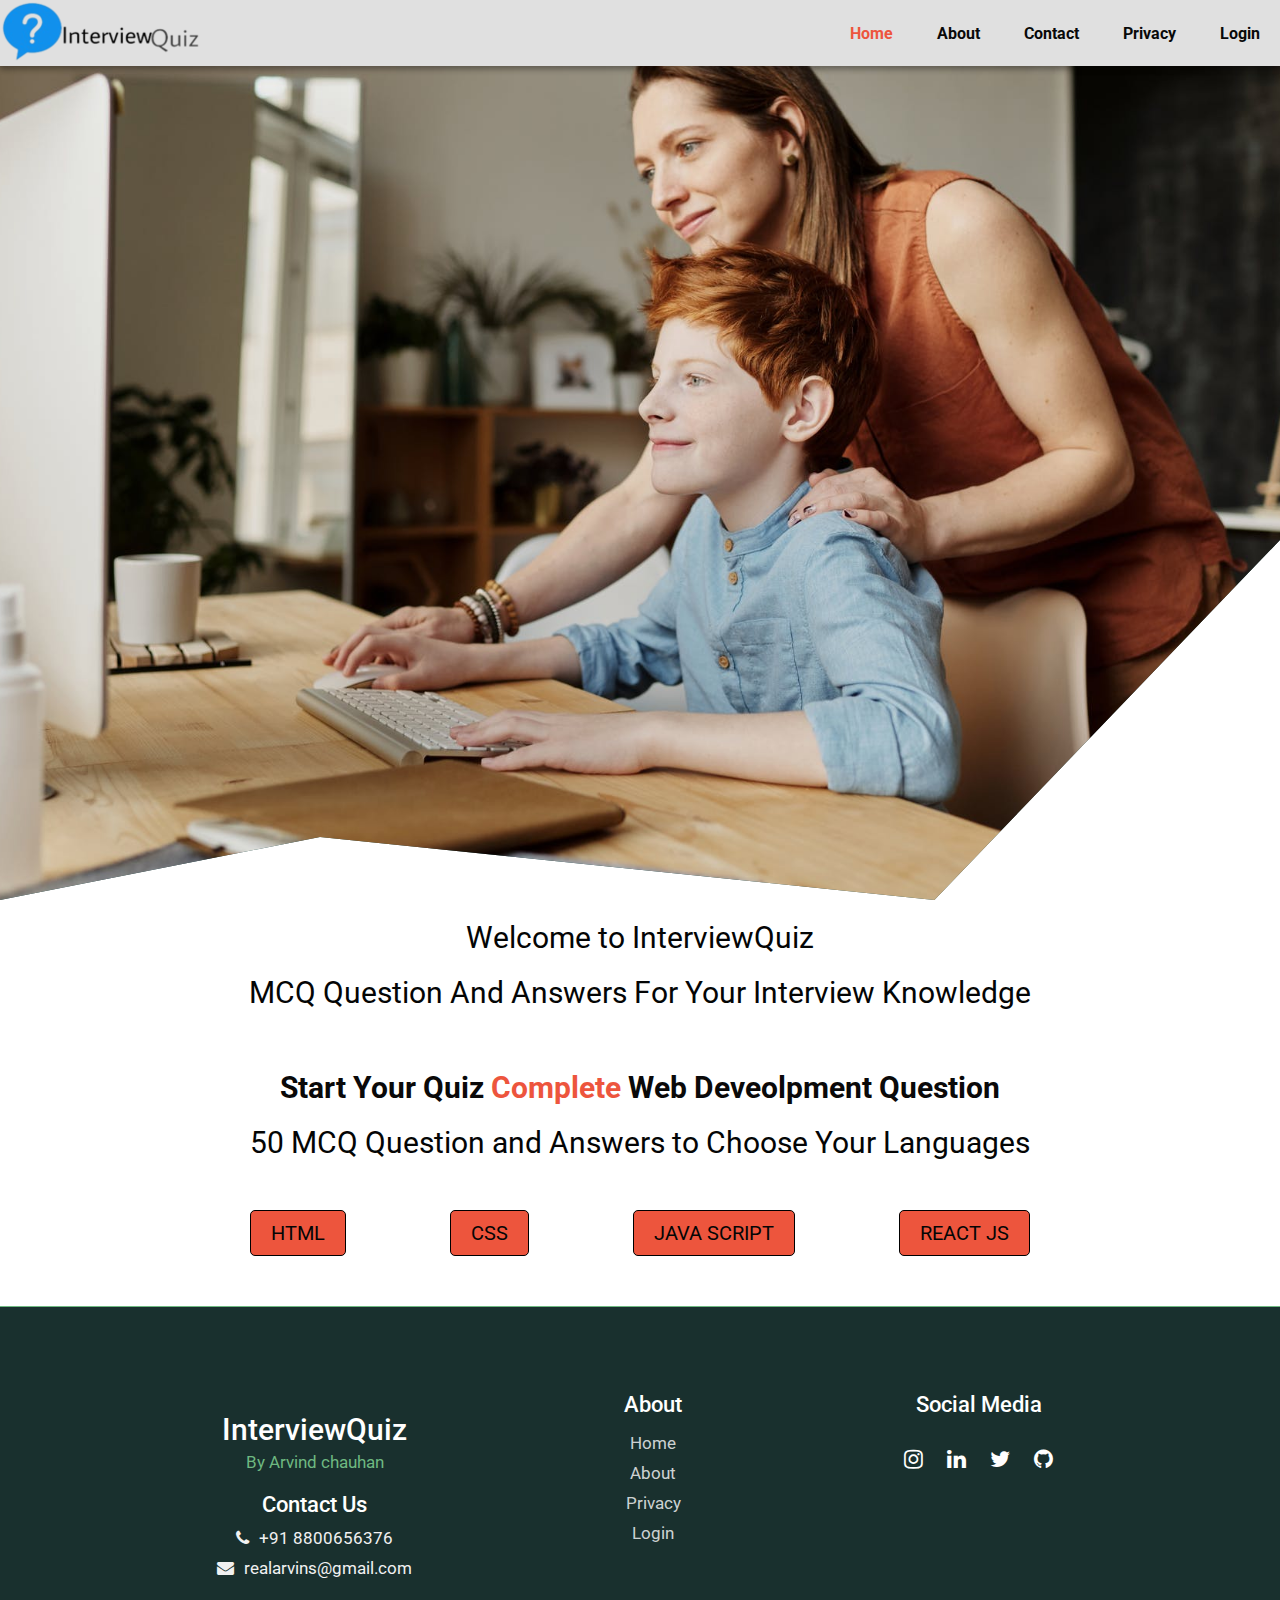
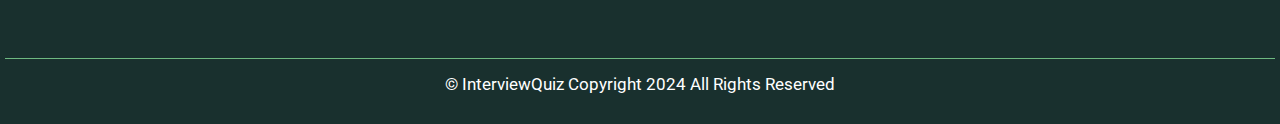
<file: index.html>
<!DOCTYPE html>
<html lang="en">
<head>
    <meta charset="UTF-8">
    <meta name="viewport" content="width=device-width, initial-scale=1.0">
    <title>InterviewQuiz: Question</title>
    <link rel="stylesheet" href="./assets/css/home.css">
    <link rel="icon" type="image/x-icon" href="./images/favicon.ico">
    <link rel="stylesheet" href="https://stackpath.bootstrapcdn.com/font-awesome/4.7.0/css/font-awesome.min.css">
</head>
<body>
    <header>
        <!-- HTML NAVAR -->
         <nav class="navbar">
           <!-- logo brand name -->
             <div class="brand-name">
                  <img class="logo" src="./images/inter-logo.png" alt="">
             </div>
          <ul class="menu">
            <li class="nav-item"><a href="#" class="navlink active">Home</a></li>
            <li class="nav-item"><a href="./about.html" class="navlink">About</a></li>
            <li class="nav-item"><a href="#" class="navlink">Contact</a></li>
            <li class="nav-item"><a href="#" class="navlink">Privacy</a></li>
            <li class="nav-item"><a href="#" class="navlink">Login</a></li>
         </ul>
    
         </nav>
         <!-- end nav -->
    
    
     
    </header>

         <!-- Header Content -->
         <div class="header-content">
          <div class="header-main-content">
             <p><span>Welcome to InterviewQuiz</span></p>
             <p>MCQ Question And Answers For Your Interview Knowledge</p>
             <h2>Start Your Quiz <span class="clr">Complete</span> Web Deveolpment Question</h2>
            <p>50 MCQ Question and Answers to Choose Your Languages</p>
          </div>
  
          
          <div class="button">
            <button class="btn btn1"><a href="./50-html-mcq.html">HTML </a></button>
            <button class="btn btn1"><a href="./50-css-mcq.html">CSS</a></button>
            <button class="btn btn1"><a href="./50-js-mcq.html">JAVA SCRIPT</a></button>
            <button class="btn btn1"><a href="./50-react-mcq.html">REACT JS</a></button>
          </div>
  
        </div>

        <footer>
          <section id="footer">
            <div class="main-footer">
              <div class="logoinfo" data-aos="fade-up">
                <h2>InterviewQuiz</h2>
                <p>By Arvind chauhan</p>
          
                <div class="contact-details">
                  <h1>Contact Us</h1>
                  <li>
                    <div class="fa fa-phone"></div><a href="tel:+918800656376">+91 8800656376</a></li>
                  <li>
                    <div class="fa fa-envelope"></div><a href="mailto:realarvins@gmail.com">realarvins@gmail.com</a></li>
                  </li>

              </div>
            </div>
            <div class="com " data-aos="fade-up">
              <h1>About</h1>
              <ul>
                <li><a href="#">Home</a></li>
                <li><a href="./about.html">About</a></li>
                <li><a href="#">Privacy</a></li>
                <li><a href="#">Login</a></li>
              </ul>
            </div>
            <div class="info" data-aos="fade-up">
              <h1>Social Media</h1>
              <div class="sociallogos">
                <div class="logobox">
                  <a href="https://www.instagram.com/realarvins" class="fa fa-instagram"></a>
                  <a href="https://www.linkedin.com/in/realarvins" class="fa fa-linkedin"></a>
                  <a href="https://www.twitter.com/realarvins" class="fa fa-twitter"></a>
                  <a href="https://www.github.com/realarvins" class="fa fa-github"></a>
                </div>
              </div>
            </div>
            </div>
          <footer>© InterviewQuiz Copyright 2024 All Rights Reserved</footer>
          </section>
        </footer>
    

</body>
</html>
</file>
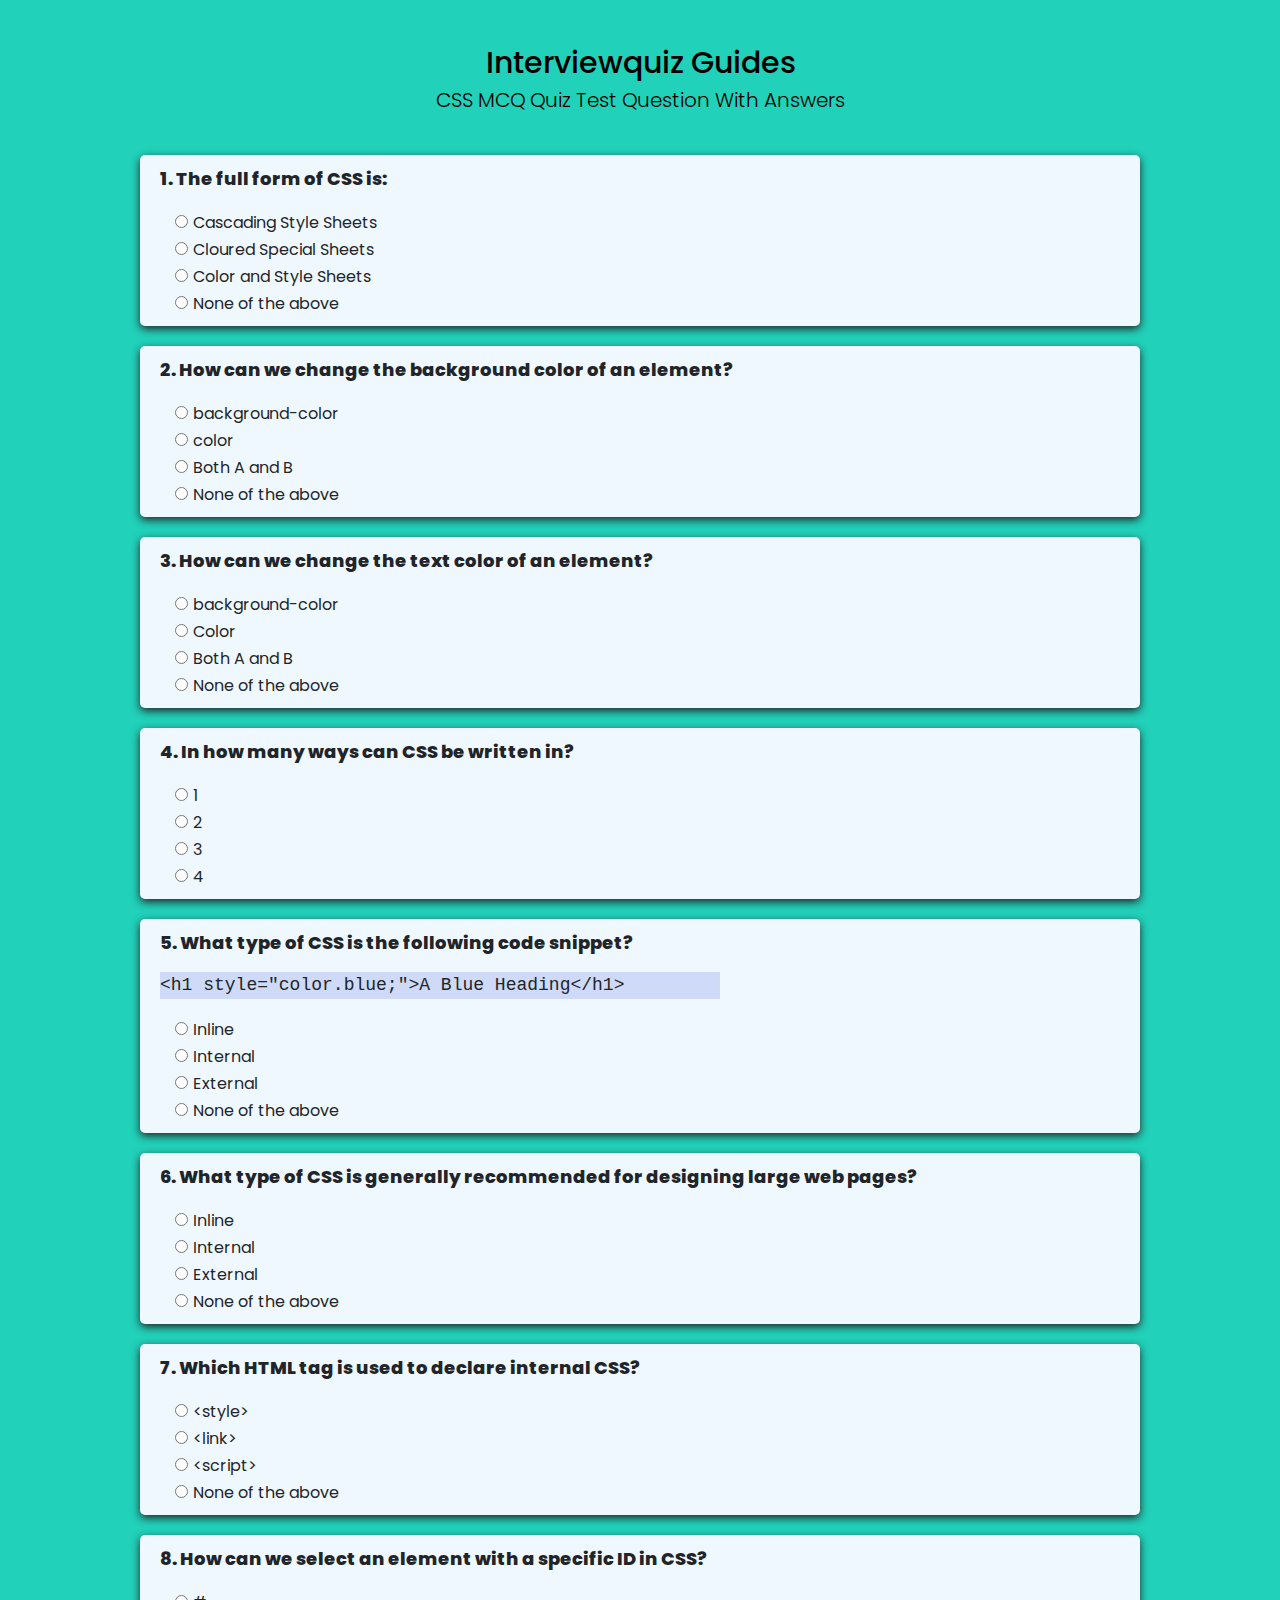
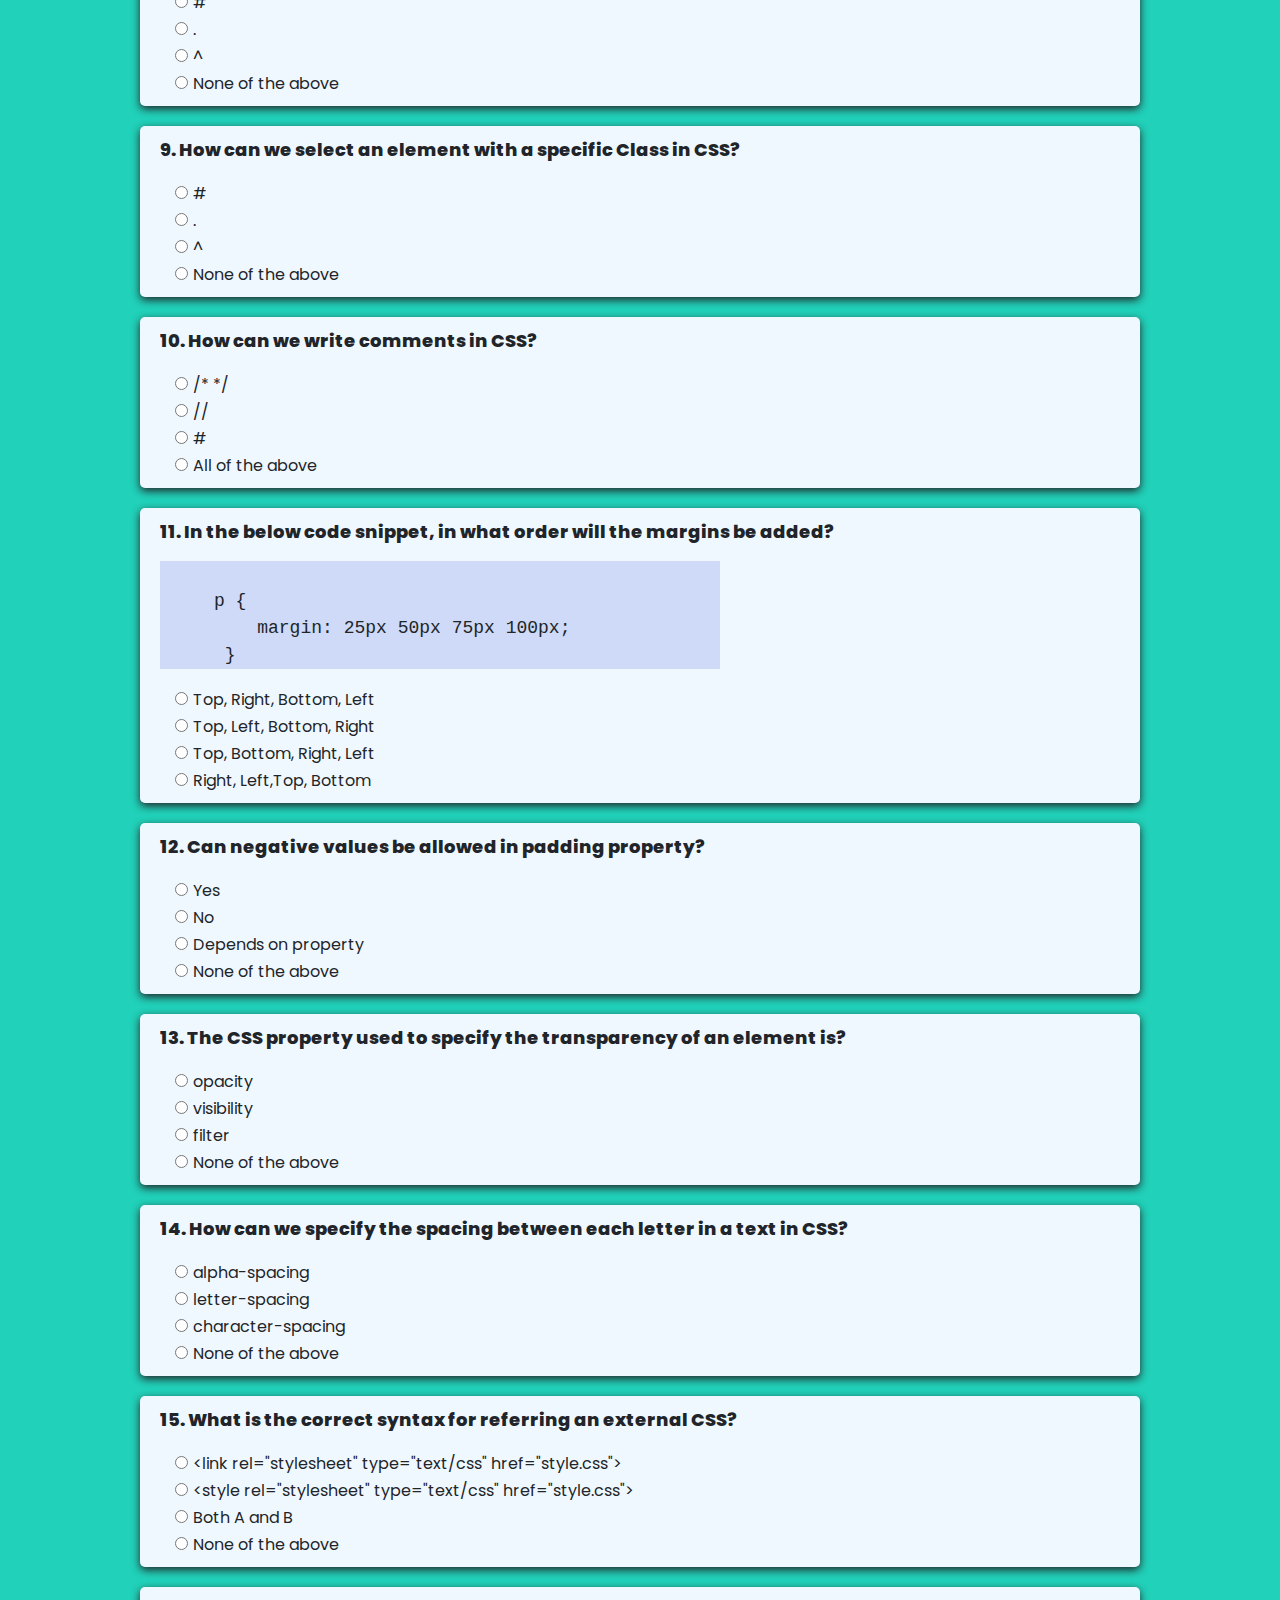
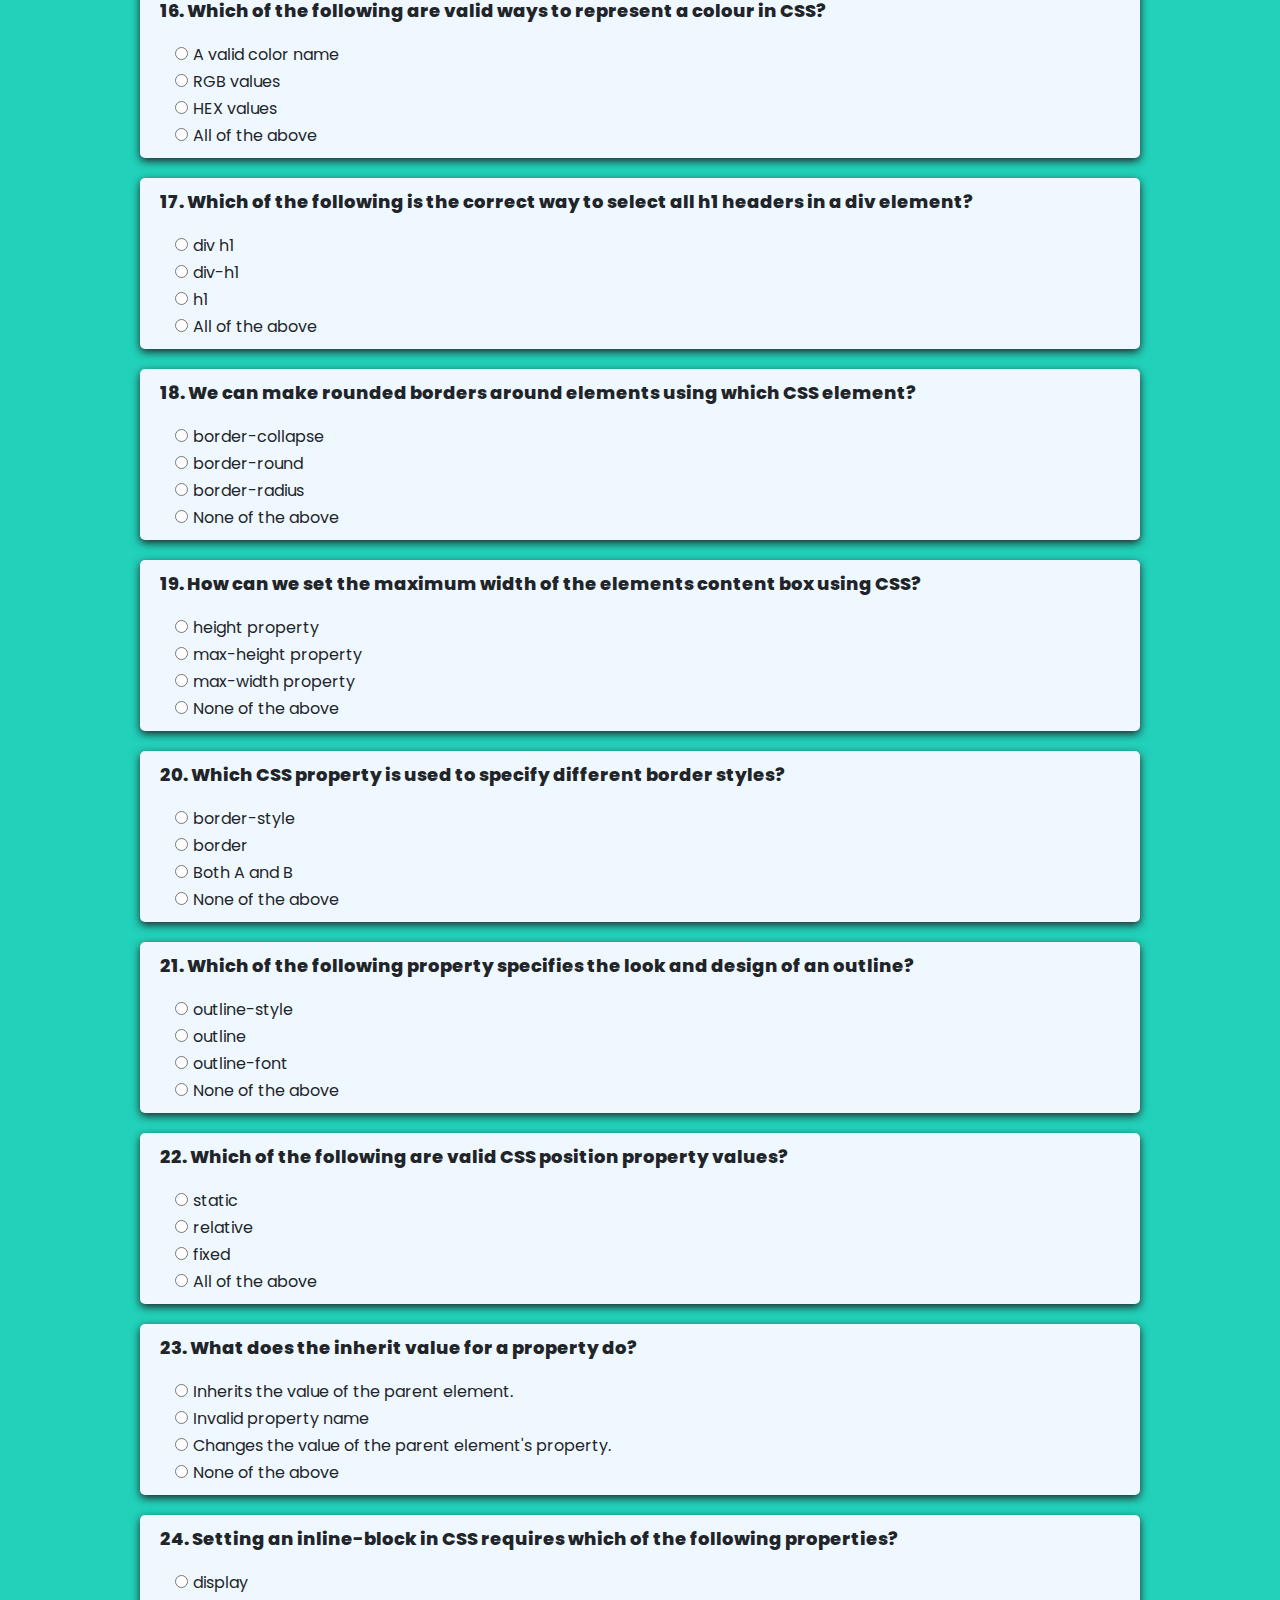
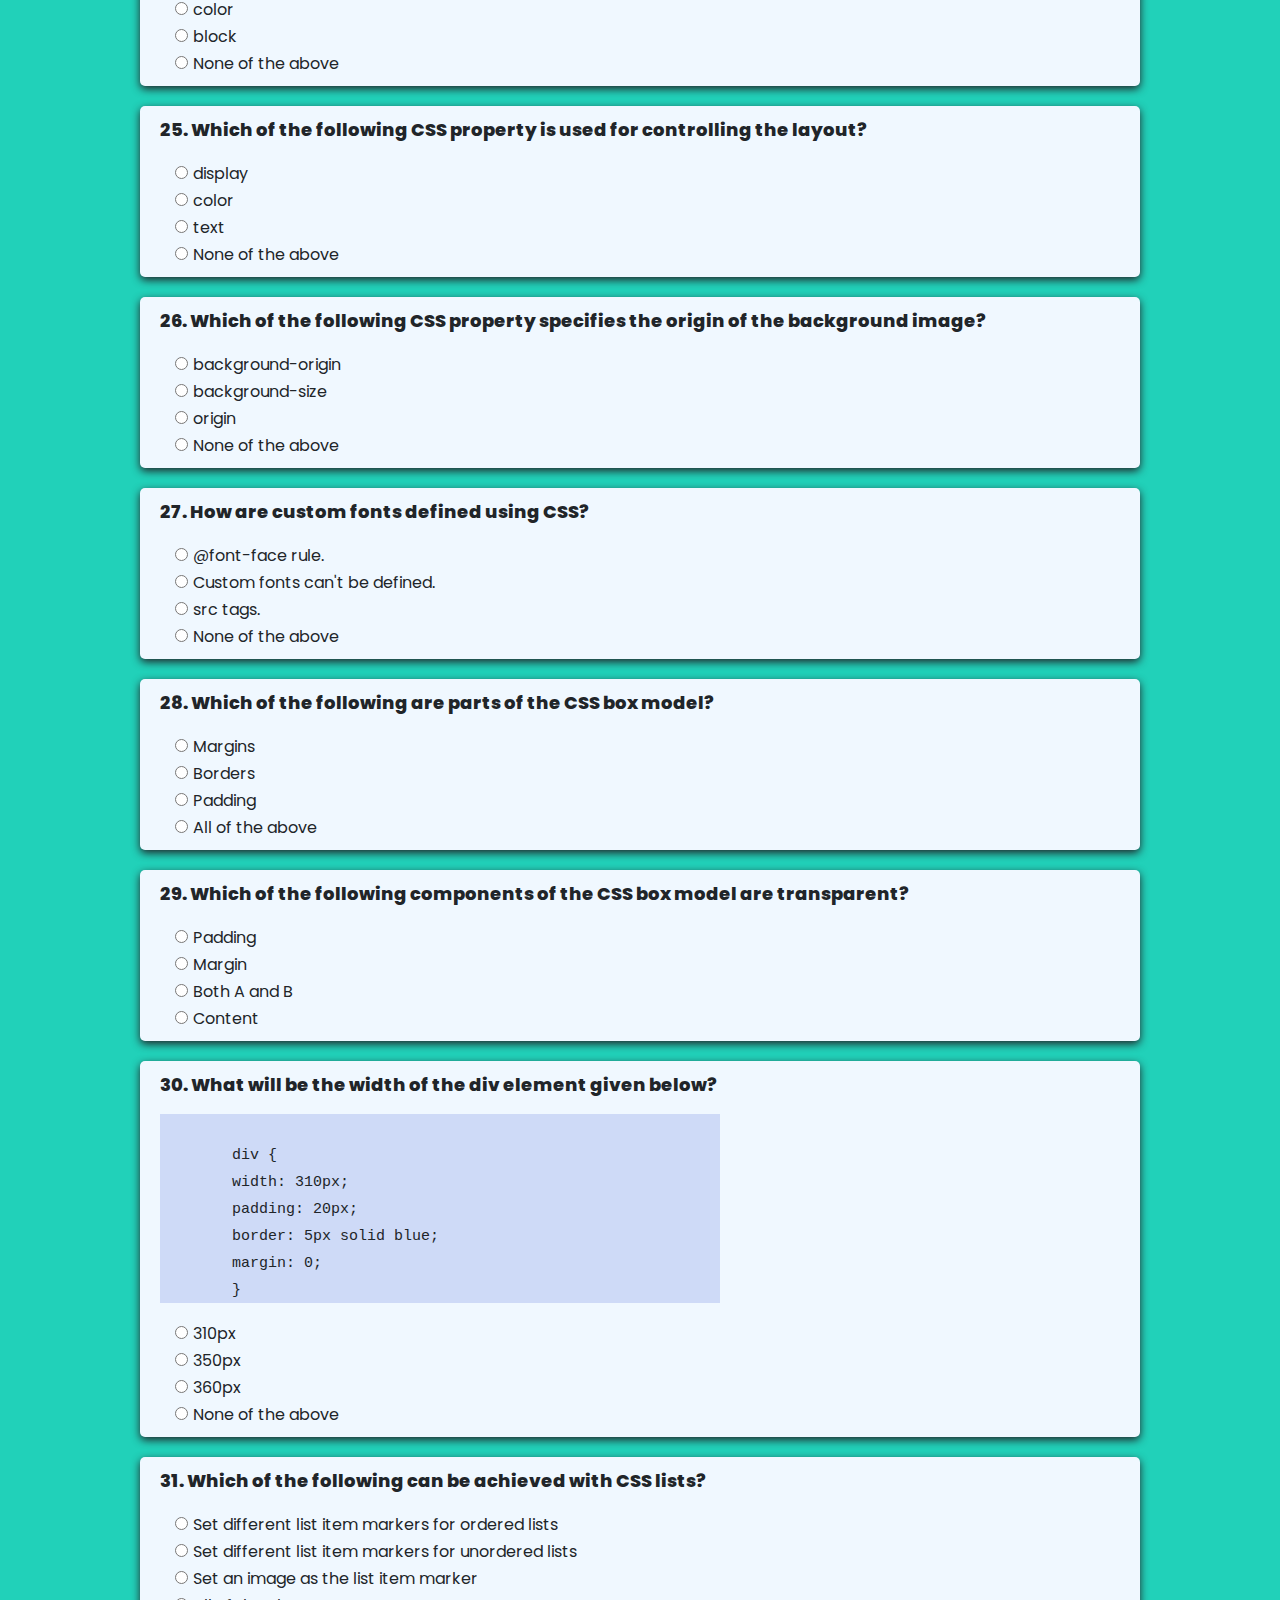
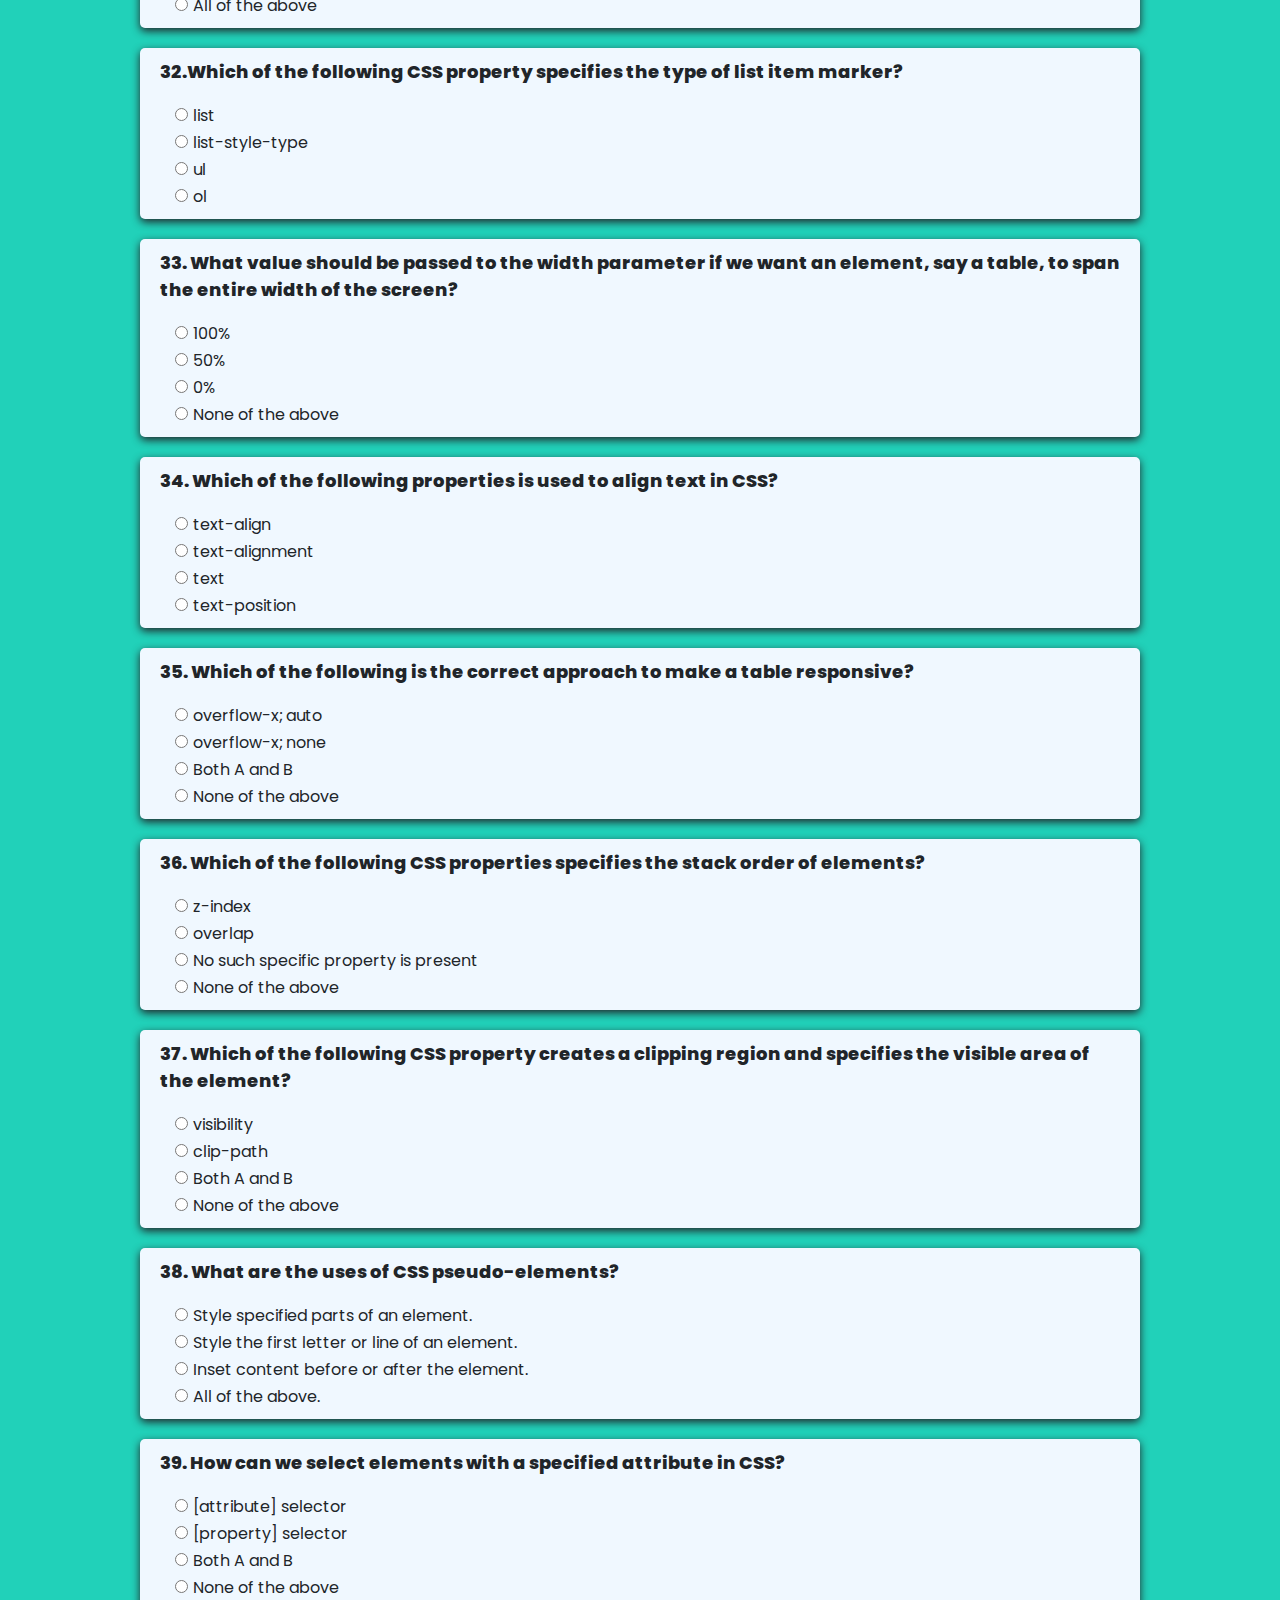
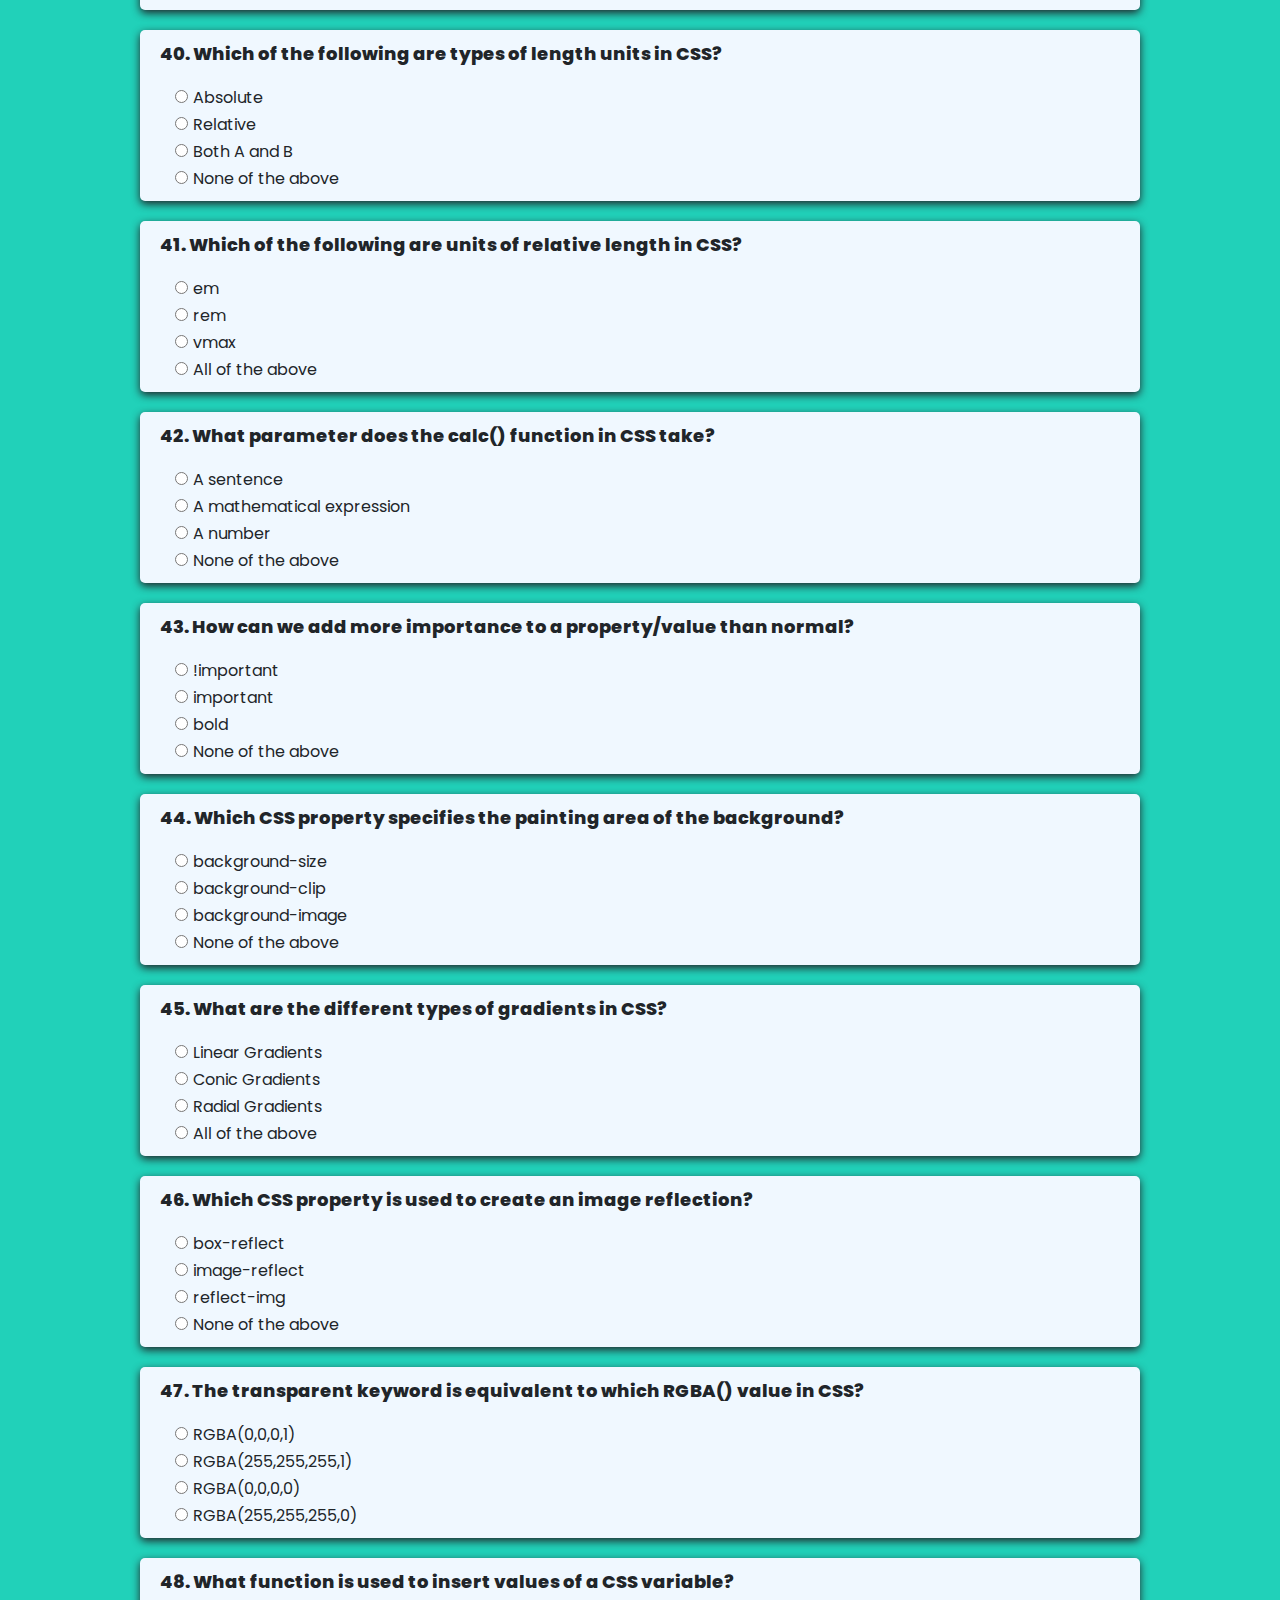
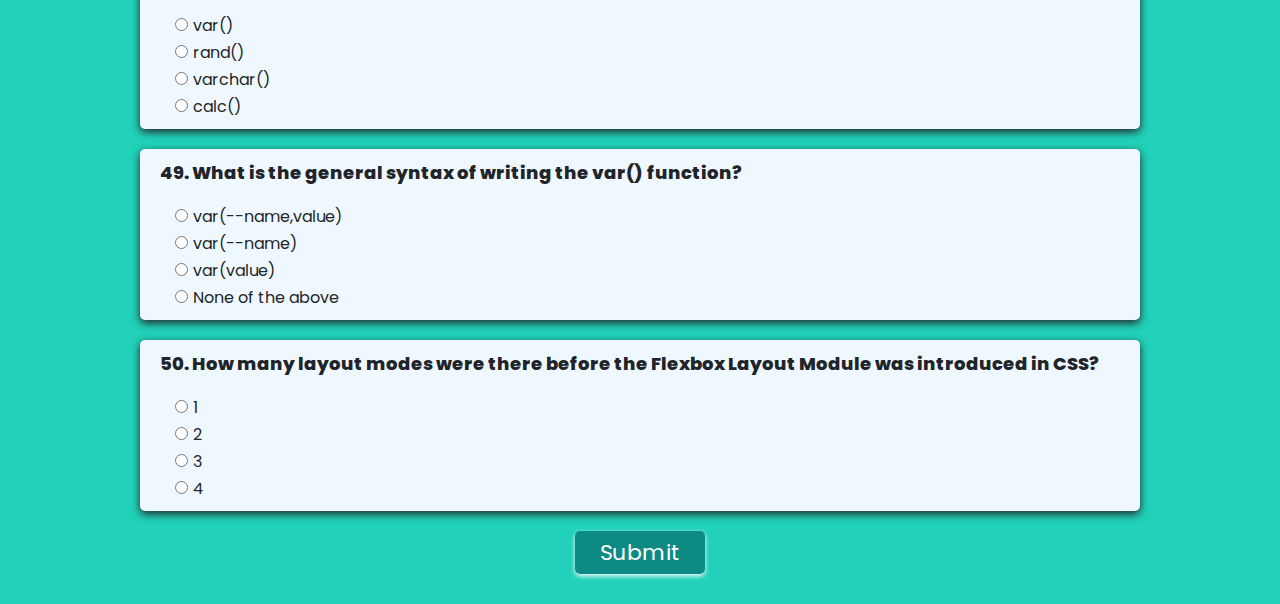
<file: 50-css-mcq.html>
<!DOCTYPE html>
<html lang="en">
<head>
    <meta charset="UTF-8">
    <meta name="viewport" content="width=device-width, initial-scale=1.0">
    <title>50 CSS QUIZ Question</title>
    
    <link rel="icon" type="image/x-icon" href="./images/favicon.ico">
    <link rel="stylesheet" href="./assets/css/style.css">
    <link rel="stylesheet" href="https://cdn.jsdelivr.net/npm/bootstrap@5.3.3/dist/css/bootstrap.min.css">
    <link rel="stylesheet" href="https://cdn.jsdelivr.net/npm/bootstrap-icons@1.11.3/font/bootstrap-icons.min.css">
</head>
<body>
    <main>
        <section class="quiz">
            <div class="heading">
                <p class="title">Interviewquiz Guides</p>
                <p class="subtitle">CSS MCQ Quiz Test Question With Answers</p>
            </div>

            <div class="result hide">
                <p>Your Scored 6/6!</p> 
                <p class="reload">
                    <button onclick="window.location.reload(true)">try Again?</button>
                </p>
            </div>

            <form class="quiz-form">
                <div class="question">
                    <p>1. The full form of CSS is:</p>
                    <div class="option">
                        <input type="radio" name="q1" value="A">
                        <label for="">Cascading Style Sheets</label>
                    </div>
                    <div class="option">
                        <input type="radio" name="q1" value="B" >
                        <label for="">Cloured Special Sheets</label>
                    </div>
                    <div class="option">
                        <input type="radio" name="q1" value="C" >
                        <label for="">Color and Style Sheets</label>
                    </div>
                    <div class="option">
                        <input type="radio" name="q1" value="D" >
                        <label for="">None of the above</label>
                    </div>

                </div>

                <div class="question">
                    <p>2. How can we change the background color of an element?</p>
                    <div class="option">
                        <input type="radio" name="q2" value="A">
                        <label for="">background-color</label>
                    </div>
                    <div class="option">
                        <input type="radio" name="q2" value="B" >
                        <label for="">color</label>
                    </div>
                    <div class="option">
                        <input type="radio" name="q2" value="C" >
                        <label for="">Both A and B</label>
                    </div>
                    <div class="option">
                        <input type="radio" name="q2" value="D">
                        <label for="">None of the above</label>
                    </div>

                </div>

                <div class="question">
                    <p>3. How can we change the text color of an element?</p>
                    <div class="option">
                        <input type="radio" name="q3" value="A">
                        <label for="">background-color</label>
                    </div>
                    <div class="option">
                        <input type="radio" name="q3" value="B" >
                        <label for="">Color</label>
                    </div>
                    <div class="option">
                        <input type="radio" name="q3" value="C" >
                        <label for="">Both A and B</label>
                    </div>
                    <div class="option">
                        <input type="radio" name="q3" value="D">
                        <label for="">None of the above</label>
                    </div>

                </div>

                <div class="question">
                    <p>4. In how many ways can CSS be written in?</p>
                    <div class="option">
                        <input type="radio" name="q4" value="A">
                        <label for="">1</label>
                    </div>
                    <div class="option">
                        <input type="radio" name="q4" value="B" >
                        <label for="">2</label> 
                    </div>
                    <div class="option">
                        <input type="radio" name="q4" value="C" >
                        <label for="">3</label>
                    </div>
                    <div class="option">
                        <input type="radio" name="q4" value="D" >
                        <label for="">4</label>
                    </div>

                </div>

                <div class="question">
                    <p>5. What type of CSS is the following code snippet?</p>
                    <pre><code>&lt;h1 style="color.blue;"&gt;A Blue Heading&lt;/h1&gt;</code></pre>
                    <div class="option">
                        <input type="radio" name="q5" value="A">
                        <label for="">Inline</label>
                    </div>
                    <div class="option">
                        <input type="radio" name="q5" value="B" >
                        <label for="">Internal</label>
                    </div>
                    <div class="option">
                        <input type="radio" name="q5" value="C">
                        <label for="">External</label>
                    </div>
                    <div class="option">
                        <input type="radio" name="q5" value="D">
                        <label for="">None of the above</label>
                    </div>

                </div>

                <div class="question">
                    <p>6. What type of CSS is generally recommended for designing large web pages?</p>
                    <div class="option">
                        <input type="radio" name="q6" value="A">
                        <label for="">Inline</label>
                    </div>
                    <div class="option">
                        <input type="radio" name="q6" value="B" >
                        <label for="">Internal</label>
                    </div>
                    <div class="option">
                        <input type="radio" name="q6" value="C" >
                        <label for="">External</label>
                    </div>
                    <div class="option">
                        <input type="radio" name="q6" value="D" >
                        <label for="">None of the above</label>
                    </div>

                </div>
                
                <div class="question">
                    <p>7. Which HTML tag is used to declare internal CSS?</p>
                    
                    <div class="option">
                        <input type="radio" name="q7" value="A">
                        <label for="">&lt;style&gt;</label>
                    </div>
                    <div class="option">
                        <input type="radio" name="q7" value="B" >
                        <label for="">&lt;link&gt;</label>
                    </div>
                    <div class="option">
                        <input type="radio" name="q7" value="C" >
                        <label for="">&lt;script&gt;</label>
                    </div>
                    <div class="option">
                        <input type="radio" name="q7" value="D" >
                        <label for="">None of the above</label>
                    </div>

                </div>

                <div class="question">
                    <p>8. How can we select an element with a specific ID in CSS?</p>
                    
                    <div class="option">
                        <input type="radio" name="q8" value="A">
                        <label for="">#</label>
                    </div>
                    <div class="option">
                        <input type="radio" name="q8" value="B" >
                        <label for="">.</label>
                    </div>
                    <div class="option">
                        <input type="radio" name="q8" value="C" >
                        <label for="">^</label>
                    </div>
                    <div class="option">
                        <input type="radio" name="q8" value="D" >
                        <label for="">None of the above</label>
                    </div>

                </div>

                <div class="question">
                    <p>9. How can we select an element with a specific Class in CSS?</p>
                    
                    <div class="option">
                        <input type="radio" name="q9" value="A">
                        <label for="">#</label>
                    </div>
                    <div class="option">
                        <input type="radio" name="q9" value="B" >
                        <label for="">.</label>
                    </div>
                    <div class="option">
                        <input type="radio" name="q9" value="C" >
                        <label for="">^</label>
                    </div>
                    <div class="option">
                        <input type="radio" name="q9" value="D" >
                        <label for="">None of the above</label>
                    </div>
                </div>

                <div class="question">
                    <p>10. How can we write comments in CSS?</p>
                    
                    <div class="option">
                        <input type="radio" name="q10" value="A">
                        <label for="">/* */</label>
                    </div>
                    <div class="option">
                        <input type="radio" name="q10" value="B" >
                        <label for="">//</label>
                    </div>
                    <div class="option">
                        <input type="radio" name="q10" value="C" >
                        <label for="">#</label>
                    </div>
                    <div class="option">
                        <input type="radio" name="q10" value="D" >
                        <label for="">All of the above</label>
                    </div>
                </div>
                
                <div class="question">
                    <p>11. In the below code snippet, in what order will the margins be added?</p>
    <pre><code>
     p {
         margin: 25px 50px 75px 100px;
      } </code></pre>
                    <div class="option">
                        <input type="radio" name="q11" value="A">
                        <label for="">Top, Right, Bottom, Left</label>
                    </div>
                    <div class="option">
                        <input type="radio" name="q11" value="B" >
                        <label for="">Top, Left, Bottom, Right</label>
                    </div>
                    <div class="option">
                        <input type="radio" name="q11" value="C" >
                        <label for="">Top, Bottom, Right, Left</label>
                    </div>
                    <div class="option">
                        <input type="radio" name="q11" value="D" >
                        <label for="">Right, Left,Top, Bottom</label>
                    </div>
                </div>

                <div class="question">
                    <p>12. Can negative values be allowed in padding property?</p>
                    
                    <div class="option">
                        <input type="radio" name="q12" value="A">
                        <label for="">Yes</label>
                    </div>
                    <div class="option">
                        <input type="radio" name="q12" value="B" >
                        <label for="">No</label>
                    </div>
                    <div class="option">
                        <input type="radio" name="q12" value="C" >
                        <label for="">Depends on property</label>
                    </div>
                    <div class="option">
                        <input type="radio" name="q12" value="D" >
                        <label for="">None of the above</label>
                    </div>
                </div>

                <div class="question">
                    <p>13. The CSS property used to specify the transparency of an element is?</p>
                    
                    <div class="option">
                        <input type="radio" name="q13" value="A">
                        <label for="">opacity</label>
                    </div>
                    <div class="option">
                        <input type="radio" name="q13" value="B" >
                        <label for="">visibility</label>
                    </div>
                    <div class="option">
                        <input type="radio" name="q13" value="C" >
                        <label for="">filter</label>
                    </div>
                    <div class="option">
                        <input type="radio" name="q13" value="D" >
                        <label for="">None of the above</label>
                    </div>
                </div>

                <div class="question">
                    <p>14. How can we specify the spacing between each letter in a text in CSS?</p>
                    
                    <div class="option">
                        <input type="radio" name="q14" value="A">
                        <label for="">alpha-spacing</label>
                    </div>
                    <div class="option">
                        <input type="radio" name="q14" value="B" >
                        <label for="">letter-spacing</label>
                    </div>
                    <div class="option">
                        <input type="radio" name="q14" value="C" >
                        <label for="">character-spacing</label>
                    </div>
                    <div class="option">
                        <input type="radio" name="q14" value="D" >
                        <label for="">None of the above</label>
                    </div>
                </div>

                <div class="question">
                    <p>15. What is the correct syntax for referring an external CSS?</p>
                    
                    <div class="option">
                        <input type="radio" name="q15" value="A">
                        <label for="">&lt;link rel="stylesheet" type="text/css" href="style.css"&gt;</label>
                    </div>
                    <div class="option">
                        <input type="radio" name="q15" value="B" >
                        <label for="">&lt;style rel="stylesheet" type="text/css" href="style.css"&gt;</label>
                    </div>
                    <div class="option">
                        <input type="radio" name="q15" value="C" >
                        <label for="">Both A and B</label>
                    </div>
                    <div class="option">
                        <input type="radio" name="q15" value="D" >
                        <label for="">None of the above</label>
                    </div>
                </div>

                <div class="question">
                    <p>16. Which of the following are valid ways to represent a colour in CSS?</p>
                    
                    <div class="option">
                        <input type="radio" name="q16" value="A">
                        <label for="">A valid color name</label>
                    </div>
                    <div class="option">
                        <input type="radio" name="q16" value="B" >
                        <label for="">RGB values</label>
                    </div>
                    <div class="option">
                        <input type="radio" name="q16" value="C" >
                        <label for="">HEX values</label>
                    </div>
                    <div class="option">
                        <input type="radio" name="q16" value="D" >
                        <label for="">All of the above</label>
                    </div>
                </div>

                <div class="question">
                    <p>17. Which of the following is the correct way to select all h1 headers in a div element?</p>
                    
                    <div class="option">
                        <input type="radio" name="q17" value="A">
                        <label for="">div h1</label>
                    </div>
                    <div class="option">
                        <input type="radio" name="q17" value="B" >
                        <label for="">div-h1</label>
                    </div>
                    <div class="option">
                        <input type="radio" name="q17" value="C" >
                        <label for="">h1</label>
                    </div>
                    <div class="option">
                        <input type="radio" name="q17" value="D" >
                        <label for="">All of the above</label>
                    </div>
                </div>

                <div class="question">
                    <p>18. We can make rounded borders around elements using which CSS element?</p>
                    
                    <div class="option">
                        <input type="radio" name="q18" value="A">
                        <label for="">border-collapse</label>
                    </div>
                    <div class="option">
                        <input type="radio" name="q18" value="B" >
                        <label for="">border-round</label>
                    </div>
                    <div class="option">
                        <input type="radio" name="q18" value="C" >
                        <label for="">border-radius</label>
                    </div>
                    <div class="option">
                        <input type="radio" name="q18" value="D" >
                        <label for="">None of the above</label>
                    </div>
                </div>

                <div class="question">
                    <p>19. How can we set the maximum width of the elements content box using CSS?</p>
                   
                    <div class="option">
                        <input type="radio" name="q19" value="A">
                        <label for="">height property</label>
                    </div>
                    <div class="option">
                        <input type="radio" name="q19" value="B" >
                        <label for="">max-height property</label>
                    </div>
                    <div class="option">
                        <input type="radio" name="q19" value="C" >
                        <label for="">max-width property</label>
                    </div>
                    <div class="option">
                        <input type="radio" name="q19" value="D" >
                        <label for="">None of the above</label>
                    </div>
                </div>

                <div class="question">
                    <p>20. Which CSS property is used to specify different border styles?</p>
                    
                    <div class="option">
                        <input type="radio" name="q20" value="A">
                        <label for="">border-style</label>
                    </div>
                    <div class="option">
                        <input type="radio" name="q20" value="B" >
                        <label for="">border</label>           
                    </div>
                    <div class="option">
                        <input type="radio" name="q20" value="C" >
                        <label for="">Both A and B</label>              
                    </div>
                    <div class="option">
                        <input type="radio" name="q20" value="D" >
                        <label for="">None of the above</label>               
                    </div>
                </div>

                <div class="question">
                    <p>21. Which of the following property specifies the look and design of an outline?</p>
                    
                    <div class="option">
                        <input type="radio" name="q21" value="A">
                        <label for="">outline-style</label>
                    </div>
                    <div class="option">
                        <input type="radio" name="q21" value="B" >
                        <label for="">outline</label>
                    </div>
                    <div class="option">
                        <input type="radio" name="q21" value="C" >
                        <label for="">outline-font</label>
                    </div>
                    <div class="option">
                        <input type="radio" name="q21" value="D" >
                        <label for="">None of the above</label>
                    </div>
                </div>

                <div class="question">
                    <p>22. Which of the following are valid CSS position property values?</p>
                    
                    <div class="option">
                        <input type="radio" name="q22" value="A">
                        <label for="">static</label>
                    </div>
                    <div class="option">
                        <input type="radio" name="q22" value="B" >
                        <label for="">relative</label>
                    </div>
                    <div class="option">
                        <input type="radio" name="q22" value="C" >
                        <label for="">fixed</label>
                    </div>
                    <div class="option">
                        <input type="radio" name="q22" value="D" >
                        <label for="">All of the above</label>
                    </div>
                </div>

                <div class="question">
                    <p>23. What does the inherit value for a property do?</p>
                   
                    <div class="option">
                        <input type="radio" name="q23" value="A">
                        <label for="">Inherits the value of the parent element.</label>
                    </div>
                    <div class="option">
                        <input type="radio" name="q23" value="B" >
                        <label for="">Invalid property name</label>
                    </div>
                    <div class="option">
                        <input type="radio" name="q23" value="C" >
                        <label for="">Changes the value of the parent element's property.</label>
                    </div>
                    <div class="option">
                        <input type="radio" name="q23" value="D" >
                        <label for="">None of the above</label>
                    </div>
                </div>

                <div class="question">
                    <p>24. Setting an inline-block in CSS requires which of the following properties?</p>
                    
                    <div class="option">
                        <input type="radio" name="q24" value="A">
                        <label for="">display</label>
                    </div>
                    <div class="option">
                        <input type="radio" name="q24" value="B" >
                        <label for="">color</label>
                    </div>
                    <div class="option">
                        <input type="radio" name="q24" value="C" >
                        <label for="">block</label>
                    </div>
                    <div class="option">
                        <input type="radio" name="q24" value="D" >
                        <label for="">None of the above</label>
                    </div>
                </div>

                <div class="question">
                    <p>25. Which of the following CSS property is used for controlling the layout?</p>
                    
                    <div class="option">
                        <input type="radio" name="q25" value="A">
                        <label for="">display</label>
                    </div>
                    <div class="option">
                        <input type="radio" name="q25" value="B" >
                        <label for="">color</label>
                    </div>
                    <div class="option">
                        <input type="radio" name="q25" value="C" >
                        <label for="">text</label>
                    </div>
                    <div class="option">
                        <input type="radio" name="q25" value="D" >
                        <label for="">None of the above</label>
                    </div>
                </div>

                <div class="question">
                    <p>26. Which of the following CSS property specifies the origin of the background image?</p>
                    
                    <div class="option">
                        <input type="radio" name="q26" value="A">
                        <label for="">background-origin</label>
                    </div>
                    <div class="option">
                        <input type="radio" name="q26" value="B" >
                        <label for="">background-size</label>
                    </div>
                    <div class="option">
                        <input type="radio" name="q26" value="C" >
                        <label for="">origin</label>
                    </div>
                    <div class="option">
                        <input type="radio" name="q26" value="D" >
                        <label for="">None of the above</label>
                    </div>
                </div>

                <div class="question">
                    <p>27. How are custom fonts defined using CSS?</p>
                   
                    <div class="option">
                        <input type="radio" name="q27" value="A">
                        <label for="">@font-face rule.</label>
                    </div>
                    <div class="option">
                        <input type="radio" name="q27" value="B" >
                        <label for="">Custom fonts can't be defined.</label>
                    </div>
                    <div class="option">
                        <input type="radio" name="q27" value="C" >
                        <label for="">src tags.</label>
                    </div>
                    <div class="option">
                        <input type="radio" name="q27" value="D" >
                        <label for="">None of the above</label>
                    </div>
                </div>

                <div class="question">
                    <p>28. Which of the following are parts of the CSS box model?</p>
                    
                    <div class="option">
                        <input type="radio" name="q28" value="A">
                        <label for="">Margins</label>
                    </div>
                    <div class="option">
                        <input type="radio" name="q28" value="B" >
                        <label for="">Borders</label>
                    </div>
                    <div class="option">
                        <input type="radio" name="q28" value="C" >
                        <label for="">Padding</label>
                    </div>
                    <div class="option">
                        <input type="radio" name="q28" value="D" >
                        <label for="">All of the above</label>
                    </div>
                </div>

                <div class="question">
                    <p>29. Which of the following components of the CSS box model are transparent?</p>
                    
                    <div class="option">
                        <input type="radio" name="q29" value="A">
                        <label for="">Padding</label>
                    </div>
                    <div class="option">
                        <input type="radio" name="q29" value="B" >
                        <label for="">Margin</label>
                    </div>
                    <div class="option">
                        <input type="radio" name="q29" value="C" >
                        <label for="">Both A and B</label>
                    </div>
                    <div class="option">
                        <input type="radio" name="q29" value="D" >
                        <label for="">Content</label>
                    </div>
                </div>

                <div class="question">
                    <p>30. What will be the width of the div element given below?</p>
        <pre><code class="language-plaintext hljs">
        div {
        width: 310px;
        padding: 20px;
        border: 5px solid blue;
        margin: 0;
        }</code></pre>
                    <div class="option">
                        <input type="radio" name="q30" value="A">
                        <label for="">310px</label>
                    </div>
                    <div class="option">
                        <input type="radio" name="q30" value="B" >
                        <label for="">350px</label>
                    </div>
                    <div class="option">
                        <input type="radio" name="q30" value="C" >
                        <label for="">360px</label>
                    </div>
                    <div class="option">
                        <input type="radio" name="q30" value="D" >
                        <label for="">None of the above</label>
                    </div>
                </div>

                <div class="question">
                    <p>31. Which of the following can be achieved with CSS lists?</p>
                    
                    <div class="option">
                        <input type="radio" name="q31" value="A">
                        <label for="">Set different list item markers for ordered lists</label>
                    </div>
                    <div class="option">
                        <input type="radio" name="q31" value="B" >
                        <label for="">Set different list item markers for unordered lists</label>
                    </div>
                    <div class="option">
                        <input type="radio" name="q31" value="C" >
                        <label for="">Set an image as the list item marker</label>
                    </div>
                    <div class="option">
                        <input type="radio" name="q31" value="D" >
                        <label for="">All of the above</label>
                    </div>
                </div>

                <div class="question">
                    <p>32.Which of the following CSS property specifies the type of list item marker?</p>
                    
                    <div class="option">
                        <input type="radio" name="q32" value="A">
                        <label for="">list</label>
                    </div>
                    <div class="option">
                        <input type="radio" name="q32" value="B" >
                        <label for="">list-style-type</label>
                    </div>
                    <div class="option">
                        <input type="radio" name="q32" value="C" >
                        <label for="">ul</label>
                    </div>
                    <div class="option">
                        <input type="radio" name="q32" value="D" >
                        <label for="">ol</label>
                    </div>
                </div>

                <div class="question">
                    <p>33. What value should be passed to the width parameter if we want an element, say a table, to span the entire width of the screen?</p>
                    
                    <div class="option">
                        <input type="radio" name="q33" value="A">
                        <label for="">100%</label>
                    </div>
                    <div class="option">
                        <input type="radio" name="q33" value="B" >
                        <label for="">50%</label>
                    </div>
                    <div class="option">
                        <input type="radio" name="q33" value="C" >
                        <label for="">0%</label>
                    </div>
                    <div class="option">
                        <input type="radio" name="q33" value="D" >
                        <label for="">None of the above</label>
                    </div>
                </div>

                <div class="question">
                    <p>34. Which of the following properties is used to align text in CSS?</p>
                    
                    <div class="option">
                        <input type="radio" name="q34" value="A">
                        <label for="">text-align</label>
                    </div>
                    <div class="option">
                        <input type="radio" name="q34" value="B" >
                        <label for="">text-alignment</label>
                    </div>
                    <div class="option">
                        <input type="radio" name="q34" value="C" >
                        <label for="">text</label>
                    </div>
                    <div class="option">
                        <input type="radio" name="q34" value="D" >
                        <label for="">text-position</label>
                    </div>
                </div>

                <div class="question">
                    <p>35. Which of the following is the correct approach to make a table responsive?</p>
                    
                    <div class="option">
                        <input type="radio" name="q35" value="A">
                        <label for="">overflow-x; auto</label>
                    </div>
                    <div class="option">
                        <input type="radio" name="q35" value="B" >
                        <label for="">overflow-x; none</label>
                    </div>
                    <div class="option">
                        <input type="radio" name="q35" value="C" >
                        <label for="">Both A and B</label>
                    </div>
                    <div class="option">
                        <input type="radio" name="q35" value="D" >
                        <label for="">None of the above</label>
                    </div>
                </div>

                <div class="question">
                    <p>36. Which of the following CSS properties specifies the stack order of elements?</p>
                    
                    <div class="option">
                        <input type="radio" name="q36" value="A">
                        <label for="">z-index</label>
                    </div>
                    <div class="option">
                        <input type="radio" name="q36" value="B" >
                        <label for="">overlap</label>
                    </div>
                    <div class="option">
                        <input type="radio" name="q36" value="C" >
                        <label for="">No such specific property is present</label>
                    </div>
                    <div class="option">
                        <input type="radio" name="q36" value="D" >
                        <label for="">None of the above</label>
                    </div>
                </div>

                <div class="question">
                    <p>37. Which of the following CSS property creates a clipping region and specifies the visible area of the element?</p>
                    
                    <div class="option">
                        <input type="radio" name="q37" value="A">
                        <label for="">visibility</label>
                    </div>
                    <div class="option">
                        <input type="radio" name="q37" value="B" >
                        <label for="">clip-path</label>
                    </div>
                    <div class="option">
                        <input type="radio" name="q37" value="C" >
                        <label for="">Both A and B</label>
                    </div>
                    <div class="option">
                        <input type="radio" name="q37" value="D" >
                        <label for="">None of the above</label>
                    </div>
                </div>

                <div class="question">
                    <p>38. What are the uses of CSS pseudo-elements?</p>
                    
                    <div class="option">
                        <input type="radio" name="q38" value="A">
                        <label for="">Style specified parts of an element.</label>
                    </div>
                    <div class="option">
                        <input type="radio" name="q38" value="B" >
                        <label for="">Style the first letter or line of an element.</label>
                    </div>
                    <div class="option">
                        <input type="radio" name="q38" value="C" >
                        <label for="">Inset content before or after the element.</label>
                    </div>
                    <div class="option">
                        <input type="radio" name="q38" value="D" >
                        <label for="">All of the above.</label>
                    </div>
                </div>

                <div class="question">
                    <p>39. How can we select elements with a specified attribute in CSS?</p>
                    
                    <div class="option">
                        <input type="radio" name="q39" value="A">
                        <label for="">[attribute] selector</label>
                    </div>
                    <div class="option">
                        <input type="radio" name="q39" value="B" >
                        <label for="">[property] selector</label>
                    </div>
                    <div class="option">
                        <input type="radio" name="q39" value="C" >
                        <label for="">Both A and B</label>
                    </div>
                    <div class="option">
                        <input type="radio" name="q39" value="D" >
                        <label for="">None of the  above</label>
                    </div>
                </div>

                <div class="question">
                    <p>40. Which of the following are types of length units in CSS?</p>
                    
                    <div class="option">
                        <input type="radio" name="q40" value="A">
                        <label for="">Absolute</label>
                    </div>
                    <div class="option">
                        <input type="radio" name="q40" value="B" >
                        <label for="">Relative</label>
                    </div>
                    <div class="option">
                        <input type="radio" name="q40" value="C" >
                        <label for="">Both A and B</label>
                    </div>
                    <div class="option">
                        <input type="radio" name="q40" value="D" >
                        <label for="">None of the above</label>
                    </div>
                </div>

                <div class="question">
                    <p>41. Which of the following are units of relative length in CSS?</p>
                    
                    <div class="option">
                        <input type="radio" name="q41" value="A">
                        <label for="">em</label>
                    </div>
                    <div class="option">
                        <input type="radio" name="q41" value="B" >
                        <label for="">rem</label>
                    </div>
                    <div class="option">
                        <input type="radio" name="q41" value="C" >
                        <label for="">vmax</label>
                    </div>
                    <div class="option">
                        <input type="radio" name="q41" value="D" >
                        <label for="">All of the above</label>
                    </div>
                </div>

                <div class="question">
                    <p>42. What parameter does the calc() function in CSS take?</p>
                    
                    <div class="option">
                        <input type="radio" name="q42" value="A">
                        <label for="">A sentence</label>
                    </div>
                    <div class="option">
                        <input type="radio" name="q42" value="B" >
                        <label for="">A mathematical expression</label>
                    </div>
                    <div class="option">
                        <input type="radio" name="q42" value="C" >
                        <label for="">A number</label>
                    </div>
                    <div class="option">
                        <input type="radio" name="q42" value="D" >
                        <label for="">None of the above</label>
                    </div>
                </div>

                <div class="question">
                    <p>43. How can we add more importance to a property/value than normal?</p>
                    
                    <div class="option">
                        <input type="radio" name="q43" value="A">
                        <label for="">!important</label>
                    </div>
                    <div class="option">
                        <input type="radio" name="q43" value="B" >
                        <label for="">important</label>
                    </div>
                    <div class="option">
                        <input type="radio" name="q43" value="C" >
                        <label for="">bold</label>
                    </div>
                    <div class="option">
                        <input type="radio" name="q43" value="D" >
                        <label for="">None of the above</label>
                    </div>
                </div>

                <div class="question">
                    <p>44. Which CSS property specifies the painting area of the background?</p>
                    
                    <div class="option">
                        <input type="radio" name="q44" value="A">
                        <label for="">background-size</label>
                    </div>
                    <div class="option">
                        <input type="radio" name="q44" value="B" >
                        <label for="">background-clip</label>
                    </div>
                    <div class="option">
                        <input type="radio" name="q44" value="C" >
                        <label for="">background-image</label>
                    </div>
                    <div class="option">
                        <input type="radio" name="q44" value="D" >
                        <label for="">None of the above</label>
                    </div>
                </div>

                <div class="question">
                    <p>45. What are the different types of gradients in CSS?</p>
                    
                    <div class="option">
                        <input type="radio" name="q45" value="A">
                        <label for="">Linear Gradients</label>
                    </div>
                    <div class="option">
                        <input type="radio" name="q45" value="B" >
                        <label for="">Conic Gradients</label>
                    </div>
                    <div class="option">
                        <input type="radio" name="q45" value="C" >
                        <label for="">Radial Gradients</label>
                    </div>
                    <div class="option">
                        <input type="radio" name="q45" value="D" >
                        <label for="">All of the above</label>
                    </div>
                </div>

                <div class="question">
                    <p>46. Which CSS property is used to create an image reflection?</p>
                    
                    <div class="option">
                        <input type="radio" name="q46" value="A">
                        <label for="">box-reflect</label>
                    </div>
                    <div class="option">
                        <input type="radio" name="q46" value="B" >
                        <label for="">image-reflect</label>
                    </div>
                    <div class="option">
                        <input type="radio" name="q46" value="C" >
                        <label for="">reflect-img</label>
                    </div>
                    <div class="option">
                        <input type="radio" name="q46" value="D" >
                        <label for="">None of the above</label>
                    </div>
                </div>

                <div class="question">
                    <p>47. The transparent keyword is equivalent to which RGBA() value in CSS?</p>
                    
                    <div class="option">
                        <input type="radio" name="q47" value="A">
                        <label for="">RGBA(0,0,0,1)</label>
                    </div>
                    <div class="option">
                        <input type="radio" name="q47" value="B" >
                        <label for="">RGBA(255,255,255,1)</label>
                    </div>
                    <div class="option">
                        <input type="radio" name="q47" value="C" >
                        <label for="">RGBA(0,0,0,0)</label>
                    </div>
                    <div class="option">
                        <input type="radio" name="q47" value="D" >
                        <label for="">RGBA(255,255,255,0)</label>
                    </div>
                </div>

                <div class="question">
                    <p>48. What function is used to insert values of a CSS variable?</p>
                    
                    <div class="option">
                        <input type="radio" name="q48" value="A">
                        <label for="">var()</label>
                    </div>
                    <div class="option">
                        <input type="radio" name="q48" value="B" >
                        <label for="">rand()</label>
                    </div>
                    <div class="option">
                        <input type="radio" name="q48" value="C" >
                        <label for="">varchar()</label>
                    </div>
                    <div class="option">
                        <input type="radio" name="q48" value="D" >
                        <label for="">calc()</label>
                    </div>
                </div>

                <div class="question">
                    <p>49. What is the general syntax of writing the var() function?</p>
                    
                    <div class="option">
                        <input type="radio" name="q49" value="A">
                        <label for="">var(--name,value)</label>
                    </div>
                    <div class="option">
                        <input type="radio" name="q49" value="B" >
                        <label for="">var(--name)</label>
                    </div>
                    <div class="option">
                        <input type="radio" name="q49" value="C" >
                        <label for="">var(value)</label>
                    </div>
                    <div class="option">
                        <input type="radio" name="q49" value="D" >
                        <label for="">None of the above</label>
                    </div>
                </div>

                <div class="question">
                    <p>50. How many layout modes were there before the Flexbox Layout Module was introduced in CSS?</p>
                   
                    <div class="option">
                        <input type="radio" name="q50" value="A">
                        <label for="">1</label>
                    </div>
                    <div class="option">
                        <input type="radio" name="q50" value="B" >
                        <label for="">2</label>
                    </div>
                    <div class="option">
                        <input type="radio" name="q50" value="C" >
                        <label for="">3</label>
                    </div>
                    <div class="option">
                        <input type="radio" name="q50" value="D" >
                        <label for="">4</label>
                    </div>
                </div>



                <div class="submit">
                    <input type="submit" value="Submit">
                </div>
            </form>
        </section>
    </main>

    <script src="./assets/js/50-css-mcq.js"></script>
</body>
</html>
</file>
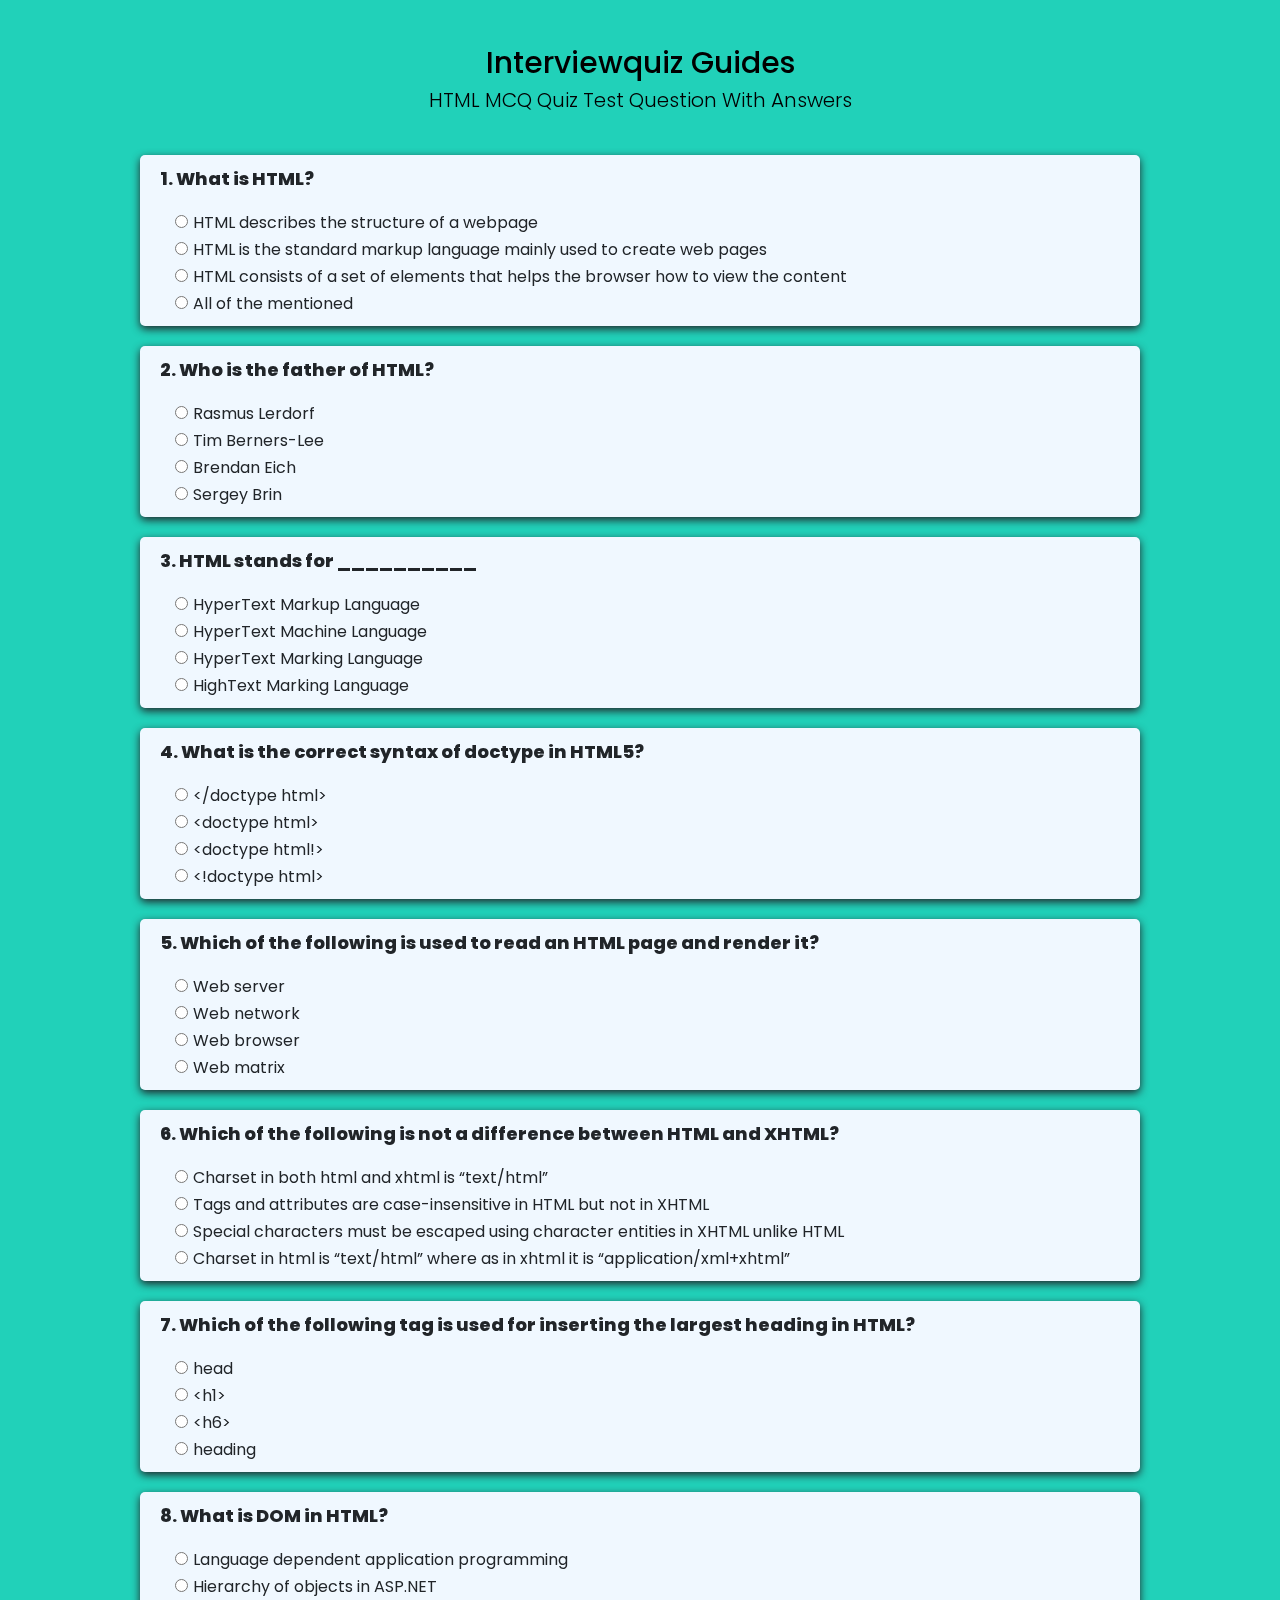
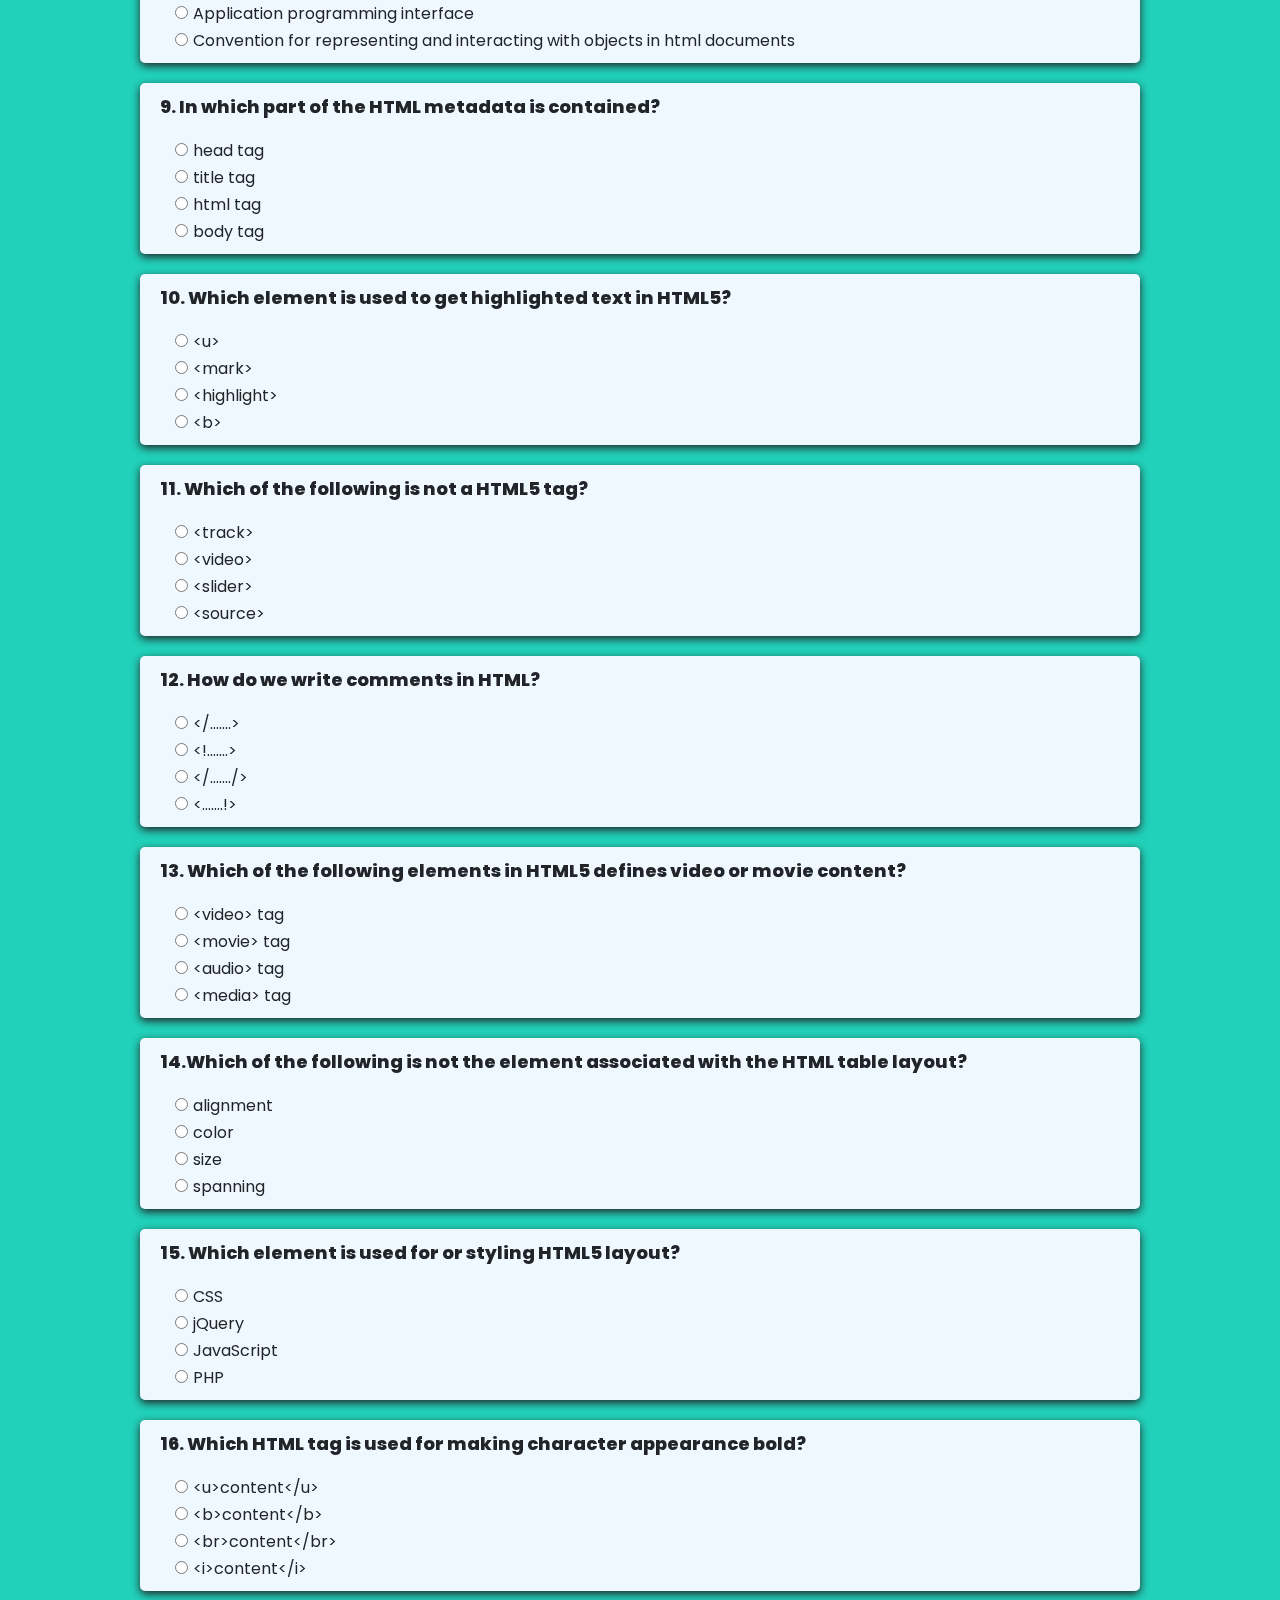
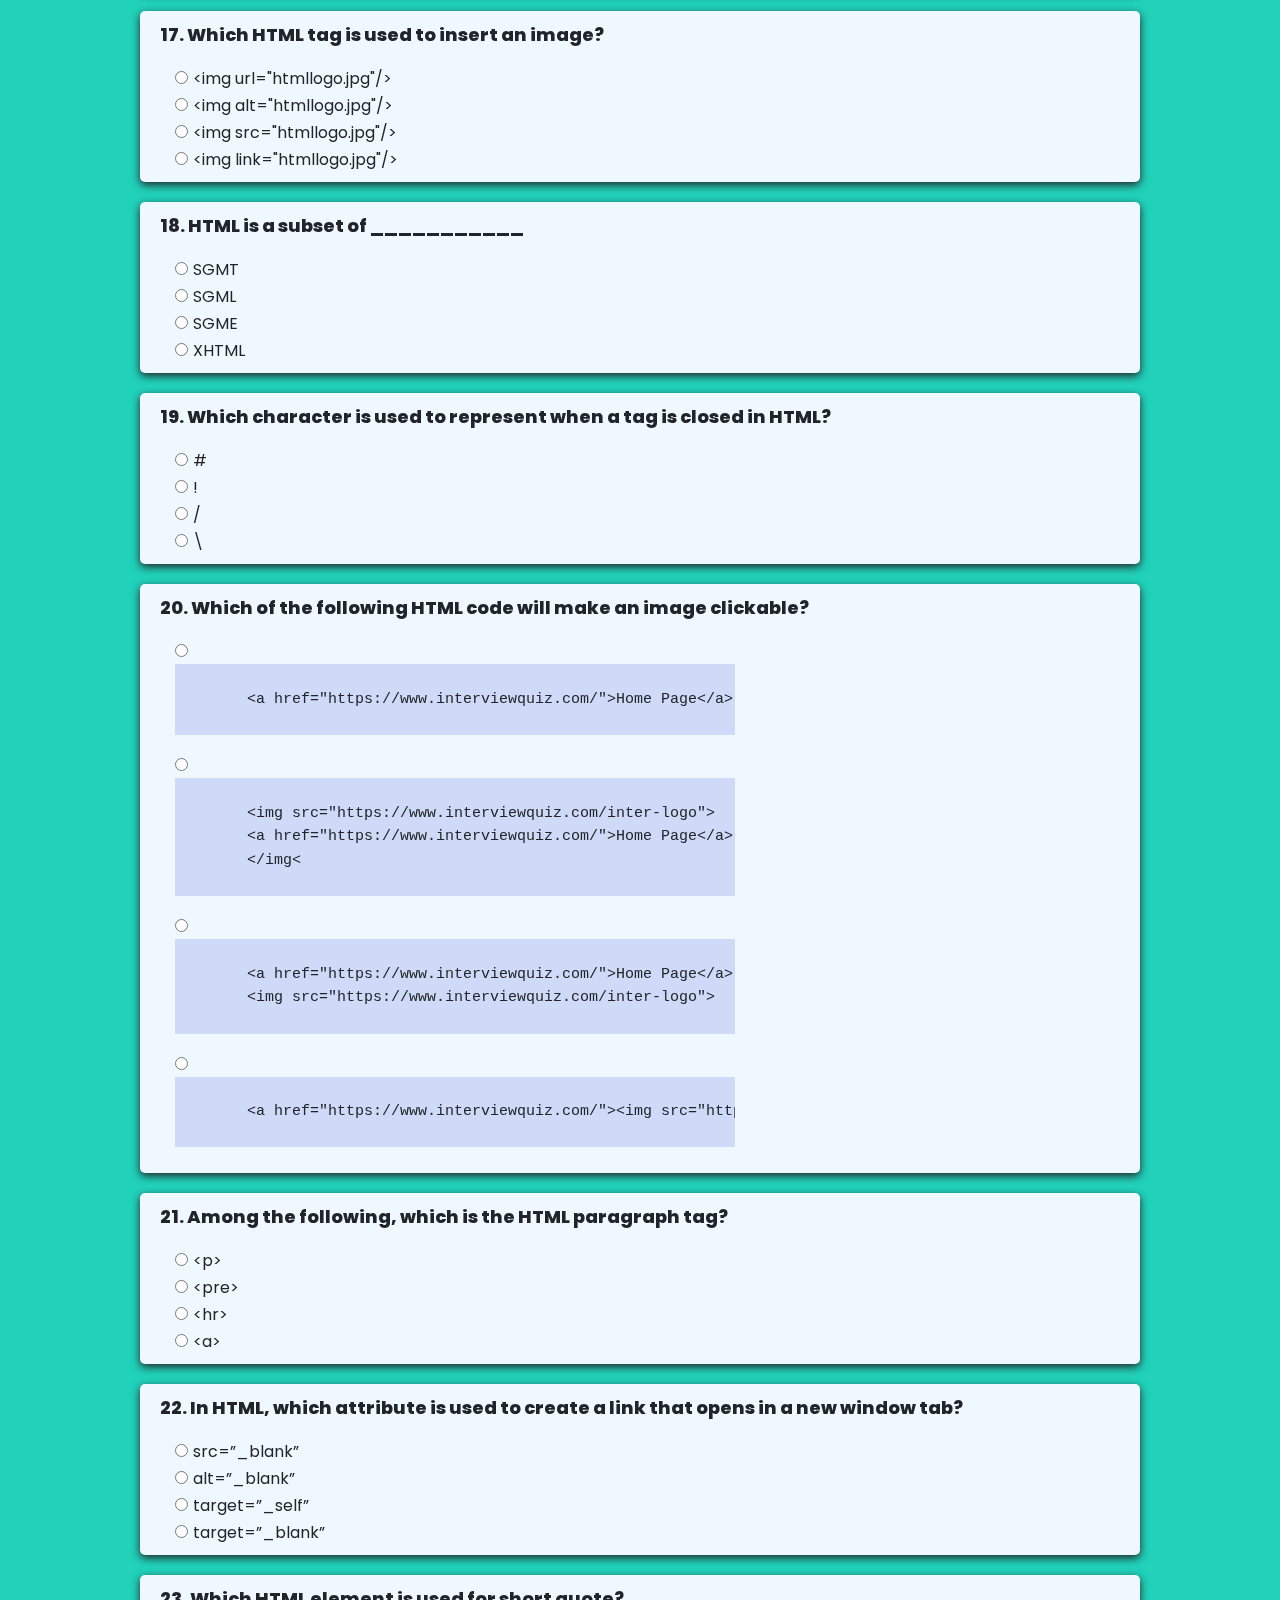
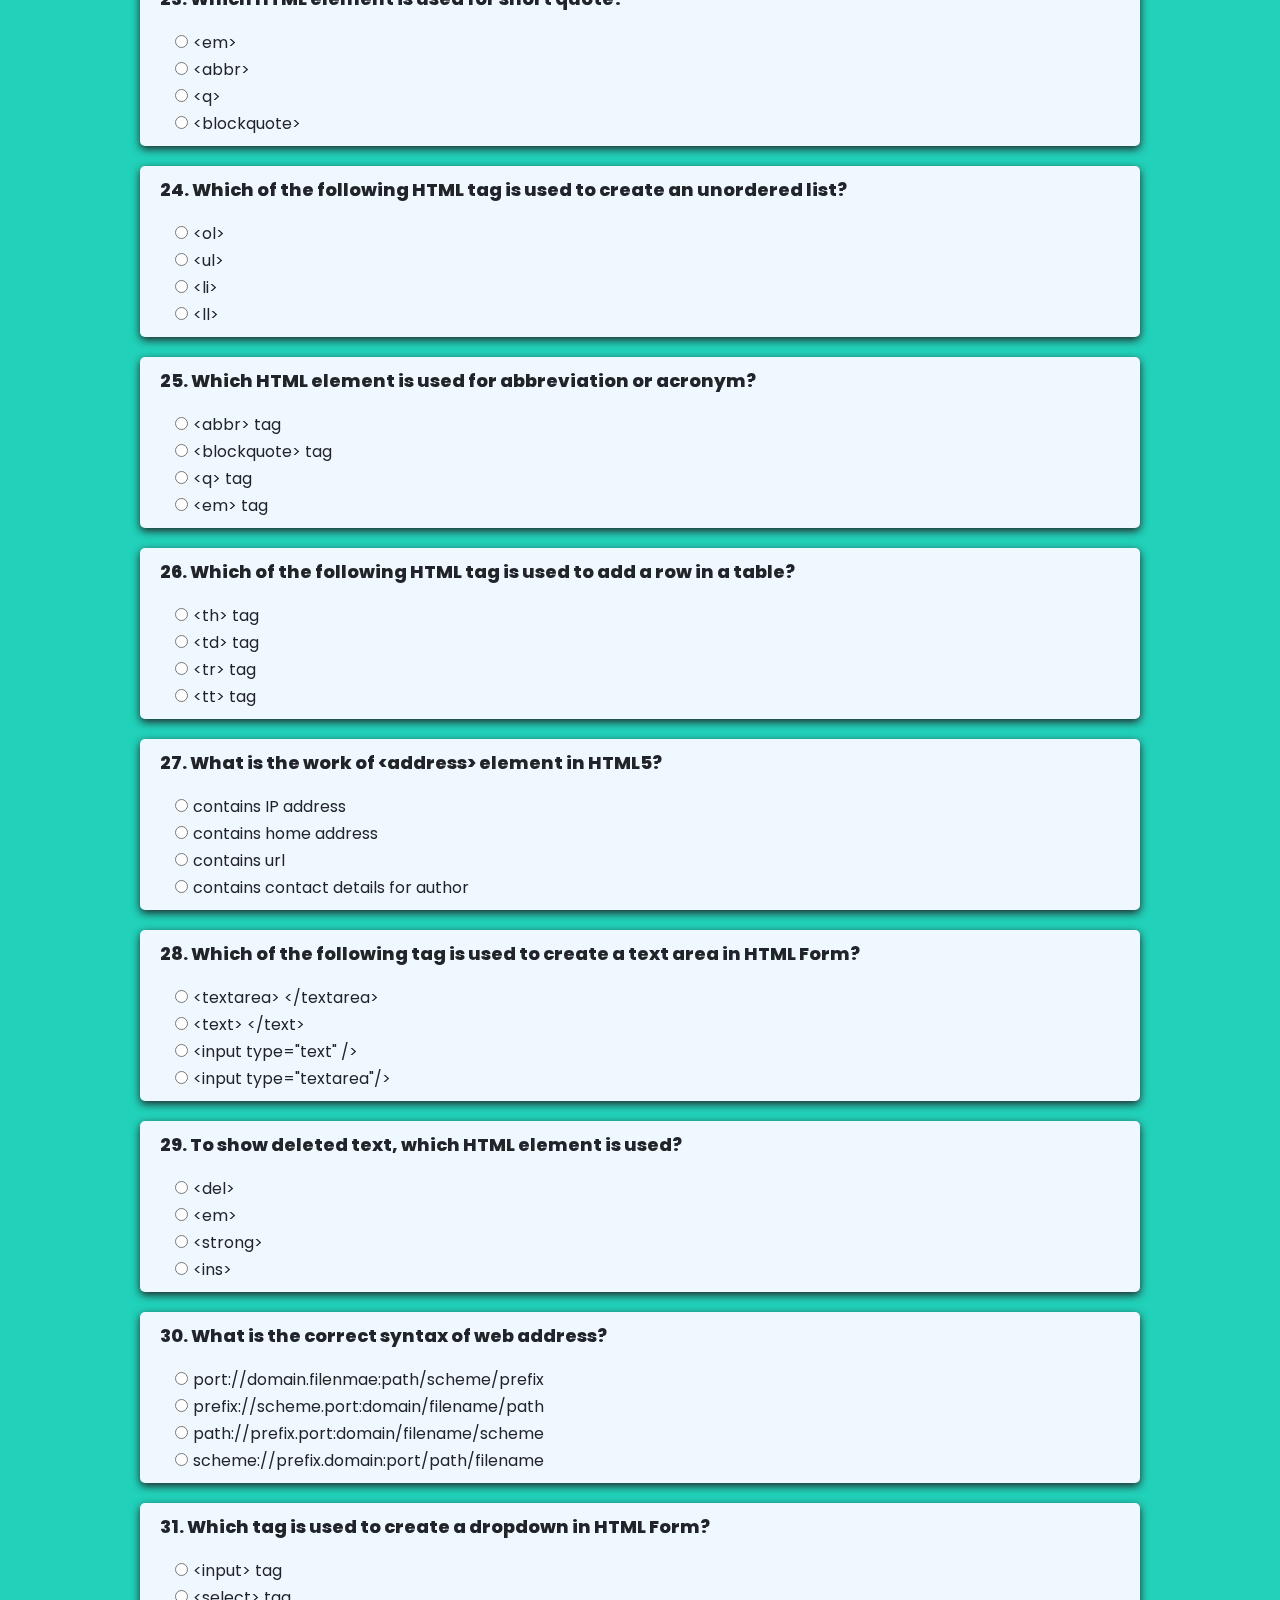
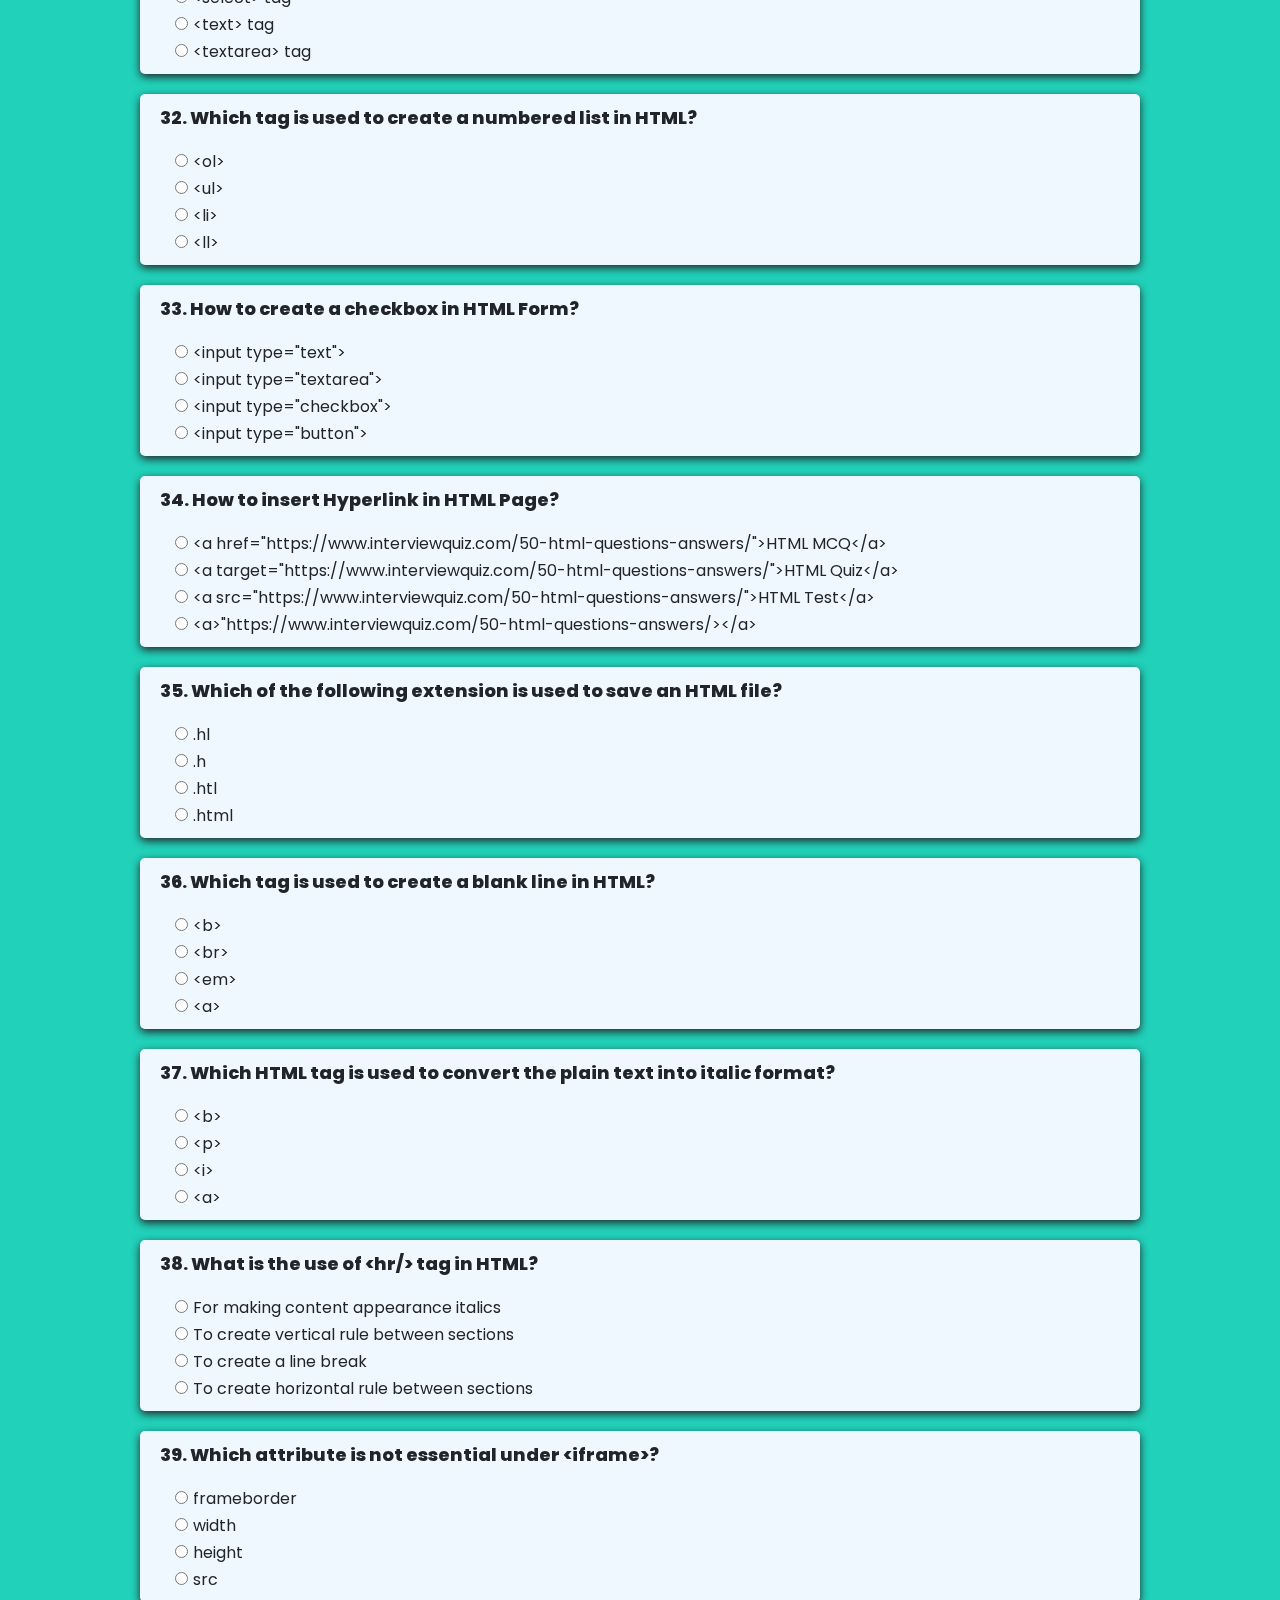
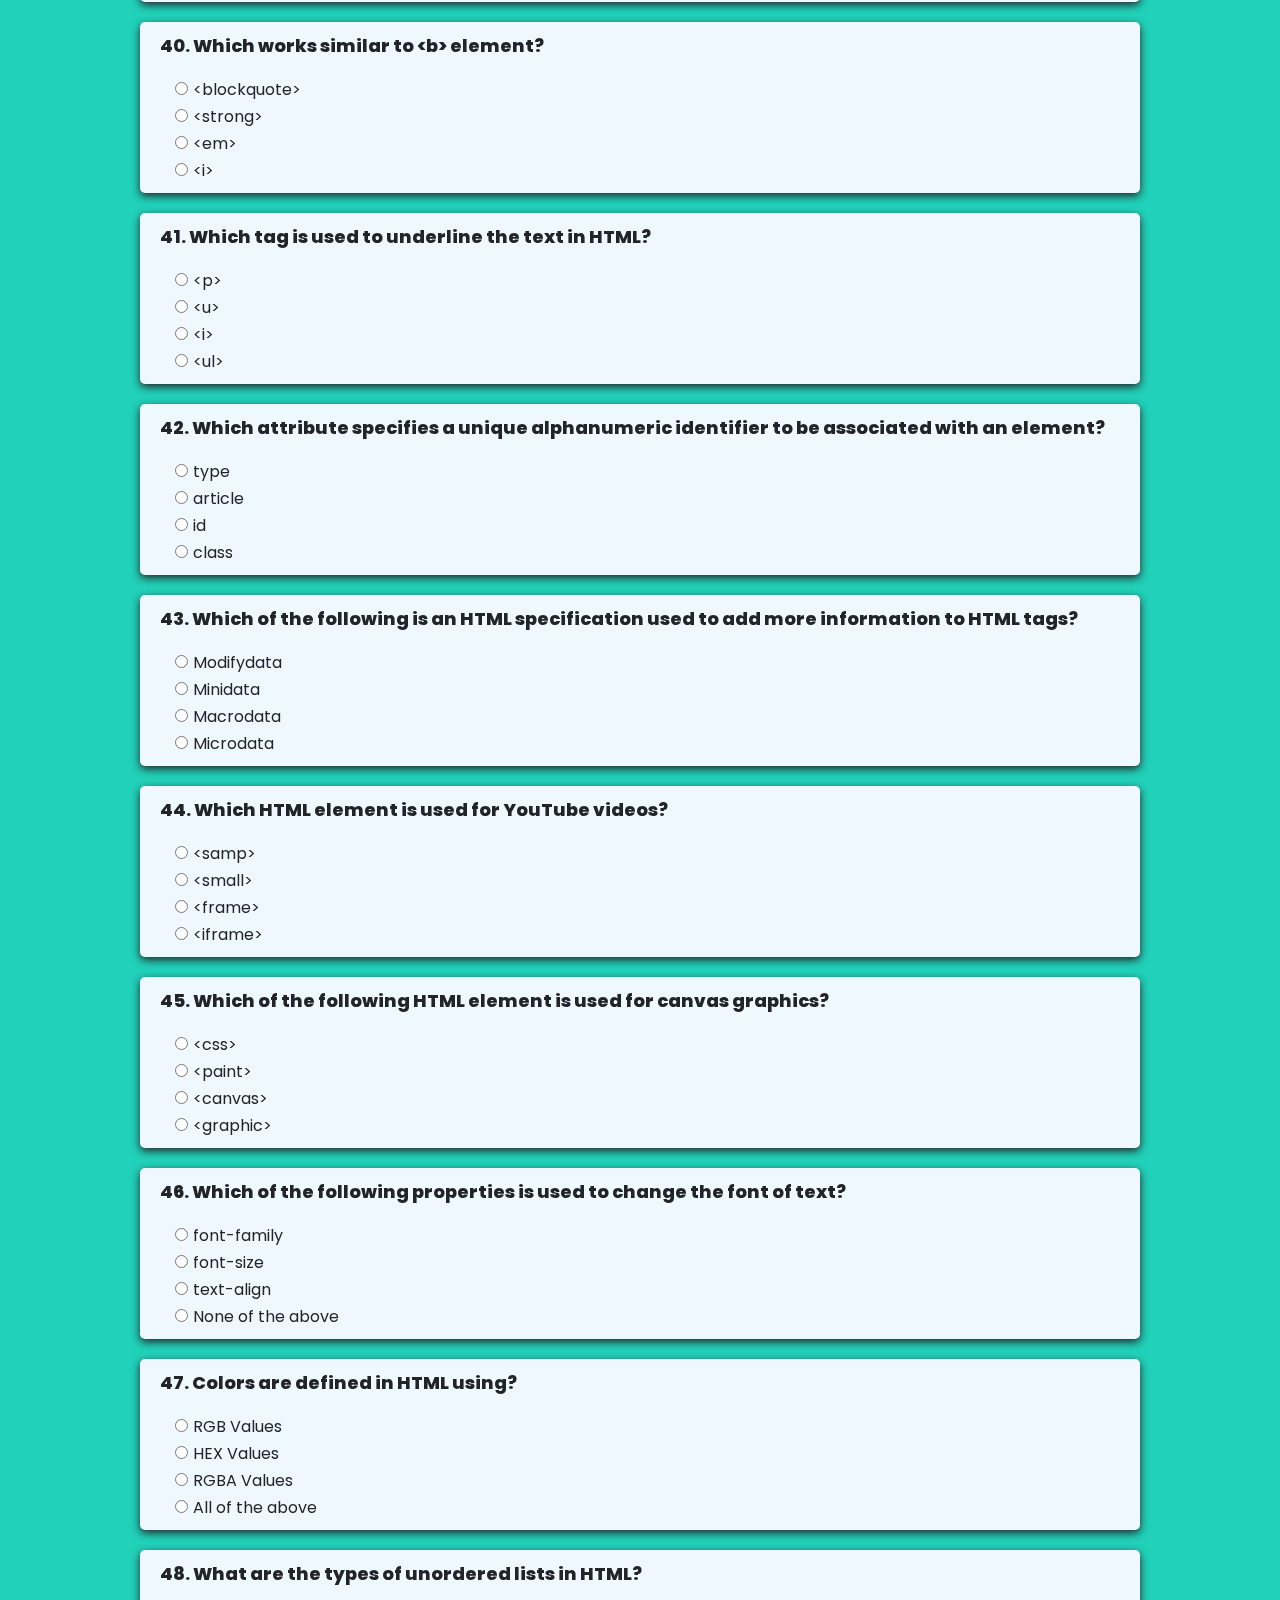
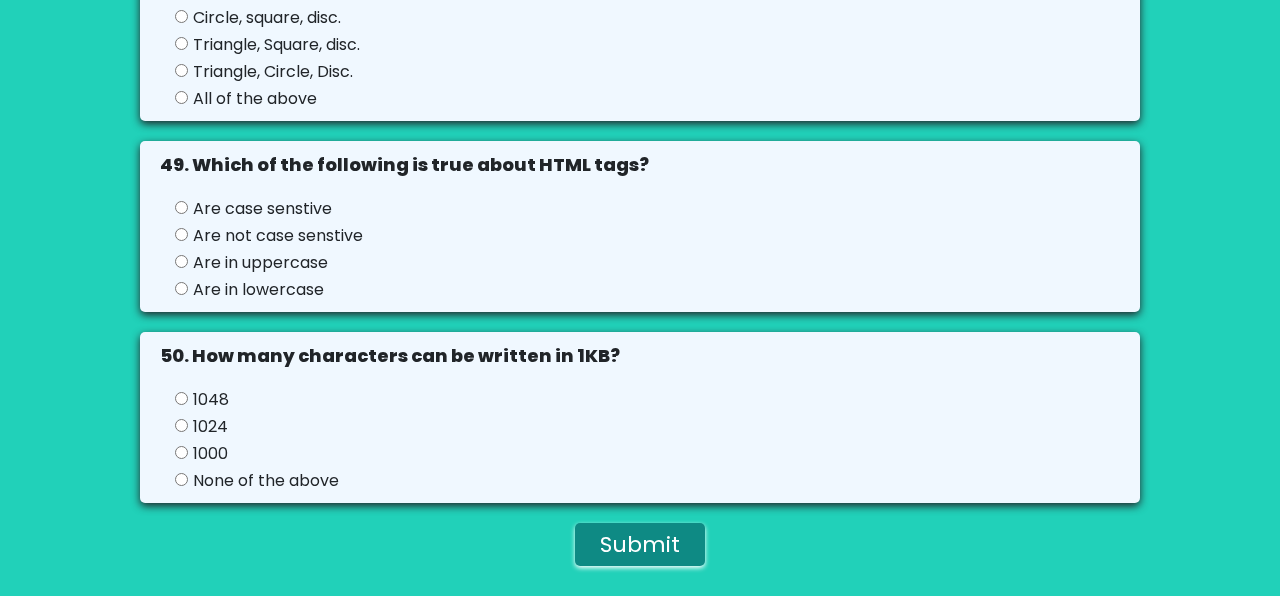
<file: 50-html-mcq.html>
<!DOCTYPE html>
<html lang="en">
<head>
    <meta charset="UTF-8">
    <meta name="viewport" content="width=device-width, initial-scale=1.0">
    <title>50 HTML QUIZ Question</title>
    
    <link rel="icon" type="image/x-icon" href="./images/favicon.ico">
    <link rel="stylesheet" href="./assets/css/style.css">
    <link rel="stylesheet" href="https://cdn.jsdelivr.net/npm/bootstrap@5.3.3/dist/css/bootstrap.min.css">
    <link rel="stylesheet" href="https://cdn.jsdelivr.net/npm/bootstrap-icons@1.11.3/font/bootstrap-icons.min.css">
</head>
<body>
    <main>
        <section class="quiz">
            <div class="heading">
                <p class="title">Interviewquiz Guides</p>
                <p class="subtitle">HTML MCQ Quiz Test Question With Answers</p>
            </div>

            <div class="result hide">
                <p>Your Scored 6/6!</p> 
                <p class="reload">
                    <button onclick="window.location.reload(true)">try Again?</button>
                </p>
            </div>

            <form class="quiz-form">
                <div class="question">
                    <p>1. What is HTML?</p>
                    <div class="option">
                        <input type="radio" name="q1" value="A">
                        <label for="">HTML describes the structure of a webpage</label>
                    </div>
                    <div class="option">
                        <input type="radio" name="q1" value="B" >
                        <label for="">HTML is the standard markup language mainly used to create web pages</label>
                    </div>
                    <div class="option">
                        <input type="radio" name="q1" value="C" >
                        <label for="">HTML consists of a set of elements that helps the browser how to view the content</label>
                    </div>
                    <div class="option">
                        <input type="radio" name="q1" value="D" >
                        <label for="">All of the mentioned</label>
                    </div>

                </div>

                <div class="question">
                    <p>2. Who is the father of HTML?</p>
                    <div class="option">
                        <input type="radio" name="q2" value="A">
                        <label for="">Rasmus Lerdorf</label>
                    </div>
                    <div class="option">
                        <input type="radio" name="q2" value="B" >
                        <label for="">Tim Berners-Lee</label>
                    </div>
                    <div class="option">
                        <input type="radio" name="q2" value="C" >
                        <label for=""> Brendan Eich</label>
                    </div>
                    <div class="option">
                        <input type="radio" name="q2" value="D">
                        <label for="">Sergey Brin</label>
                    </div>

                </div>

                <div class="question">
                    <p>3. HTML stands for __________</p>
                    <div class="option">
                        <input type="radio" name="q3" value="A">
                        <label for="">HyperText Markup Language</label>
                    </div>
                    <div class="option">
                        <input type="radio" name="q3" value="B" >
                        <label for="">HyperText Machine Language</label>
                    </div>
                    <div class="option">
                        <input type="radio" name="q3" value="C" >
                        <label for="">HyperText Marking Language</label>
                    </div>
                    <div class="option">
                        <input type="radio" name="q3" value="D">
                        <label for="">HighText Marking Language</label>
                    </div>

                </div>

                <div class="question">
                    <p>4. What is the correct syntax of doctype in HTML5?</p>
                    <div class="option">
                        <input type="radio" name="q4" value="A">
                        <label for="">&lt;/doctype html&gt;</label>
                    </div>
                    <div class="option">
                        <input type="radio" name="q4" value="B" >
                        <label for=""> &lt;doctype html&gt;</label> 
                    </div>
                    <div class="option">
                        <input type="radio" name="q4" value="C" >
                        <label for="">&lt;doctype html!&gt;</label>
                    </div>
                    <div class="option">
                        <input type="radio" name="q4" value="D" >
                        <label for="">&lt;!doctype html&gt;</label>
                    </div>

                </div>

                <div class="question">
                    <p>5. Which of the following is used to read an HTML page and render it?</p>
                    <div class="option">
                        <input type="radio" name="q5" value="A">
                        <label for="">Web server</label>
                    </div>
                    <div class="option">
                        <input type="radio" name="q5" value="B" >
                        <label for="">Web network</label>
                    </div>
                    <div class="option">
                        <input type="radio" name="q5" value="C">
                        <label for="">Web browser</label>
                    </div>
                    <div class="option">
                        <input type="radio" name="q5" value="D">
                        <label for="">Web matrix</label>
                    </div>

                </div>

                <div class="question">
                    <p>6. Which of the following is not a difference between HTML and XHTML?</p>
                    <div class="option">
                        <input type="radio" name="q6" value="A">
                        <label for="">Charset in both html and xhtml is “text/html”</label>
                    </div>
                    <div class="option">
                        <input type="radio" name="q6" value="B" >
                        <label for="">Tags and attributes are case-insensitive in HTML but not in XHTML</label>
                    </div>
                    <div class="option">
                        <input type="radio" name="q6" value="C" >
                        <label for="">Special characters must be escaped using character entities in XHTML unlike HTML</label>
                    </div>
                    <div class="option">
                        <input type="radio" name="q6" value="D" >
                        <label for="">Charset in html is “text/html” where as in xhtml it is “application/xml+xhtml”</label>
                    </div>

                </div>
                
                <div class="question">
                    <p>7. Which of the following tag is used for inserting the largest heading in HTML?</p>
                    
                    <div class="option">
                        <input type="radio" name="q7" value="A">
                        <label for="">head</label>
                    </div>
                    <div class="option">
                        <input type="radio" name="q7" value="B" >
                        <label for="">&lt;h1&gt;</label>
                    </div>
                    <div class="option">
                        <input type="radio" name="q7" value="C" >
                        <label for="">&lt;h6&gt;</label>
                    </div>
                    <div class="option">
                        <input type="radio" name="q7" value="D" >
                        <label for="">heading</label>
                    </div>

                </div>

                <div class="question">
                    <p>8. What is DOM in HTML?</p>
                    
                    <div class="option">
                        <input type="radio" name="q8" value="A">
                        <label for="">Language dependent application programming</label>
                    </div>
                    <div class="option">
                        <input type="radio" name="q8" value="B" >
                        <label for="">Hierarchy of objects in ASP.NET</label>
                    </div>
                    <div class="option">
                        <input type="radio" name="q8" value="C" >
                        <label for="">Application programming interface</label>
                    </div>
                    <div class="option">
                        <input type="radio" name="q8" value="D" >
                        <label for="">Convention for representing and interacting with objects in html documents</label>
                    </div>

                </div>

                <div class="question">
                    <p>9. In which part of the HTML metadata is contained?</p>
                    
                    <div class="option">
                        <input type="radio" name="q9" value="A">
                        <label for="">head tag</label>
                    </div>
                    <div class="option">
                        <input type="radio" name="q9" value="B" >
                        <label for="">title tag</label>
                    </div>
                    <div class="option">
                        <input type="radio" name="q9" value="C" >
                        <label for="">html tag</label>
                    </div>
                    <div class="option">
                        <input type="radio" name="q9" value="D" >
                        <label for="">body tag</label>
                    </div>
                </div>

                <div class="question">
                    <p>10. Which element is used to get highlighted text in HTML5?</p>
                    
                    <div class="option">
                        <input type="radio" name="q10" value="A">
                        <label for="">&lt;u&gt;</label>
                    </div>
                    <div class="option">
                        <input type="radio" name="q10" value="B" >
                        <label for="">&lt;mark&gt;</label>
                    </div>
                    <div class="option">
                        <input type="radio" name="q10" value="C" >
                        <label for="">&lt;highlight&gt;</label>
                    </div>
                    <div class="option">
                        <input type="radio" name="q10" value="D" >
                        <label for="">&lt;b&gt;</label>
                    </div>
                </div>
                
                <div class="question">
                    <p>11. Which of the following is not a HTML5 tag?</p>
                    
                    <div class="option">
                        <input type="radio" name="q11" value="A">
                        <label for="">&lt;track&gt;</label>
                    </div>
                    <div class="option">
                        <input type="radio" name="q11" value="B" >
                        <label for="">&lt;video&gt;</label>
                    </div>
                    <div class="option">
                        <input type="radio" name="q11" value="C" >
                        <label for="">&lt;slider&gt;</label>
                    </div>
                    <div class="option">
                        <input type="radio" name="q11" value="D" >
                        <label for="">&lt;source&gt;</label>
                    </div>
                </div>

                <div class="question">
                    <p>12. How do we write comments in HTML?</p>
                    
                    <div class="option">
                        <input type="radio" name="q12" value="A">
                        <label for="">&lt;/…….&gt;</label>
                    </div>
                    <div class="option">
                        <input type="radio" name="q12" value="B" >
                        <label for="">&lt;!…….&gt;</label>
                    </div>
                    <div class="option">
                        <input type="radio" name="q12" value="C" >
                        <label for="">&lt;/……./&gt;</label>
                    </div>
                    <div class="option">
                        <input type="radio" name="q12" value="D" >
                        <label for="">&lt;…….!&gt;</label>
                    </div>
                </div>

                <div class="question">
                    <p>13. Which of the following elements in HTML5 defines video or movie content?</p>
                    
                    <div class="option">
                        <input type="radio" name="q13" value="A">
                        <label for="">&lt;video&gt; tag</label>
                    </div>
                    <div class="option">
                        <input type="radio" name="q13" value="B" >
                        <label for="">&lt;movie&gt; tag</label>
                    </div>
                    <div class="option">
                        <input type="radio" name="q13" value="C" >
                        <label for="">&lt;audio&gt; tag</label>
                    </div>
                    <div class="option">
                        <input type="radio" name="q13" value="D" >
                        <label for="">&lt;media&gt; tag</label>
                    </div>
                </div>

                <div class="question">
                    <p>14.Which of the following is not the element associated with the HTML table layout?</p>
                    
                    <div class="option">
                        <input type="radio" name="q14" value="A">
                        <label for="">alignment</label>
                    </div>
                    <div class="option">
                        <input type="radio" name="q14" value="B" >
                        <label for="">color</label>
                    </div>
                    <div class="option">
                        <input type="radio" name="q14" value="C" >
                        <label for="">size</label>
                    </div>
                    <div class="option">
                        <input type="radio" name="q14" value="D" >
                        <label for="">spanning</label>
                    </div>
                </div>

                <div class="question">
                    <p>15. Which element is used for or styling HTML5 layout?</p>
                    
                    <div class="option">
                        <input type="radio" name="q15" value="A">
                        <label for="">CSS</label>
                    </div>
                    <div class="option">
                        <input type="radio" name="q15" value="B" >
                        <label for="">jQuery</label>
                    </div>
                    <div class="option">
                        <input type="radio" name="q15" value="C" >
                        <label for="">JavaScript</label>
                    </div>
                    <div class="option">
                        <input type="radio" name="q15" value="D" >
                        <label for="">PHP</label>
                    </div>
                </div>

                <div class="question">
                    <p>16. Which HTML tag is used for making character appearance bold?</p>
                    
                    <div class="option">
                        <input type="radio" name="q16" value="A">
                        <label for="">&lt;u&gt;content&lt;/u&gt;</label>
                    </div>
                    <div class="option">
                        <input type="radio" name="q16" value="B" >
                        <label for="">&lt;b&gt;content&lt;/b&gt;</label>
                    </div>
                    <div class="option">
                        <input type="radio" name="q16" value="C" >
                        <label for="">&lt;br&gt;content&lt;/br&gt;</label>
                    </div>
                    <div class="option">
                        <input type="radio" name="q16" value="D" >
                        <label for="">&lt;i&gt;content&lt;/i&gt;</label>
                    </div>
                </div>

                <div class="question">
                    <p>17. Which HTML tag is used to insert an image?</p>
                    
                    <div class="option">
                        <input type="radio" name="q17" value="A">
                        <label for="">&lt;img url="htmllogo.jpg"/&gt;</label>
                    </div>
                    <div class="option">
                        <input type="radio" name="q17" value="B" >
                        <label for="">&lt;img alt="htmllogo.jpg"/&gt;</label>
                    </div>
                    <div class="option">
                        <input type="radio" name="q17" value="C" >
                        <label for="">&lt;img src="htmllogo.jpg"/&gt;</label>
                    </div>
                    <div class="option">
                        <input type="radio" name="q17" value="D" >
                        <label for="">&lt;img link="htmllogo.jpg"/&gt;</label>
                    </div>
                </div>

                <div class="question">
                    <p>18. HTML is a subset of ___________</p>
                    
                    <div class="option">
                        <input type="radio" name="q18" value="A">
                        <label for="">SGMT</label>
                    </div>
                    <div class="option">
                        <input type="radio" name="q18" value="B" >
                        <label for="">SGML</label>
                    </div>
                    <div class="option">
                        <input type="radio" name="q18" value="C" >
                        <label for="">SGME</label>
                    </div>
                    <div class="option">
                        <input type="radio" name="q18" value="D" >
                        <label for="">XHTML</label>
                    </div>
                </div>

                <div class="question">
                    <p>19. Which character is used to represent when a tag is closed in HTML?</p>
                   
                    <div class="option">
                        <input type="radio" name="q19" value="A">
                        <label for="">#</label>
                    </div>
                    <div class="option">
                        <input type="radio" name="q19" value="B" >
                        <label for="">!</label>
                    </div>
                    <div class="option">
                        <input type="radio" name="q19" value="C" >
                        <label for="">/</label>
                    </div>
                    <div class="option">
                        <input type="radio" name="q19" value="D" >
                        <label for="">\</label>
                    </div>
                </div>

                <div class="question">
                    <p>20. Which of the following HTML code will make an image clickable?</p>
                    
                    <div class="option">
                        <input type="radio" name="q20" value="A">
                        <label for=""></label>
        <pre><code class="language-plaintext hljs">
        &lt;a href="https://www.interviewquiz.com/"&gt;Home Page&lt;/a&gt;
        </code></pre>
                    </div>
                    <div class="option">
                        <input type="radio" name="q20" value="B" >
                        <label for=""></label>
        <pre><code class="language-plaintext hljs">
        &lt;img src="https://www.interviewquiz.com/inter-logo"&gt;
        &lt;a href="https://www.interviewquiz.com/"&gt;Home Page&lt;/a&gt;
        &lt;/img&lt;
        </code></pre>                
                    </div>
                    <div class="option">
                        <input type="radio" name="q20" value="C" >
                        <label for=""></label>
        <pre><code class="language-plaintext hljs">
        &lt;a href="https://www.interviewquiz.com/"&gt;Home Page&lt;/a&gt;
        &lt;img src="https://www.interviewquiz.com/inter-logo"&gt;
        </code></pre>                
                    </div>
                    <div class="option">
                        <input type="radio" name="q20" value="D" >
                        <label for=""></label>
        <pre><code class="language-plaintext hljs">
        &lt;a href="https://www.interviewquiz.com/"&gt;&lt;img src="https://www.interviewquiz.com/inter-logo"/&gt;&lt;/a&gt;
         </code></pre>                
                    </div>
                </div>

                <div class="question">
                    <p>21. Among the following, which is the HTML paragraph tag?</p>
                    
                    <div class="option">
                        <input type="radio" name="q21" value="A">
                        <label for="">&lt;p&gt;</label>
                    </div>
                    <div class="option">
                        <input type="radio" name="q21" value="B" >
                        <label for="">&lt;pre&gt;</label>
                    </div>
                    <div class="option">
                        <input type="radio" name="q21" value="C" >
                        <label for="">&lt;hr&gt;</label>
                    </div>
                    <div class="option">
                        <input type="radio" name="q21" value="D" >
                        <label for="">&lt;a&gt;</label>
                    </div>
                </div>

                <div class="question">
                    <p>22. In HTML, which attribute is used to create a link that opens in a new window tab?</p>
                    
                    <div class="option">
                        <input type="radio" name="q22" value="A">
                        <label for="">src=”_blank”</label>
                    </div>
                    <div class="option">
                        <input type="radio" name="q22" value="B" >
                        <label for="">alt=”_blank”</label>
                    </div>
                    <div class="option">
                        <input type="radio" name="q22" value="C" >
                        <label for="">target=”_self”</label>
                    </div>
                    <div class="option">
                        <input type="radio" name="q22" value="D" >
                        <label for="">target=”_blank”</label>
                    </div>
                </div>

                <div class="question">
                    <p>23. Which HTML element is used for short quote?</p>
                   
                    <div class="option">
                        <input type="radio" name="q23" value="A">
                        <label for="">&lt;em&gt;</label>
                    </div>
                    <div class="option">
                        <input type="radio" name="q23" value="B" >
                        <label for="">&lt;abbr&gt;</label>
                    </div>
                    <div class="option">
                        <input type="radio" name="q23" value="C" >
                        <label for="">&lt;q&gt;</label>
                    </div>
                    <div class="option">
                        <input type="radio" name="q23" value="D" >
                        <label for="">&lt;blockquote&gt;</label>
                    </div>
                </div>

                <div class="question">
                    <p>24. Which of the following HTML tag is used to create an unordered list?</p>
                    
                    <div class="option">
                        <input type="radio" name="q24" value="A">
                        <label for="">&lt;ol&gt;</label>
                    </div>
                    <div class="option">
                        <input type="radio" name="q24" value="B" >
                        <label for="">&lt;ul&gt;</label>
                    </div>
                    <div class="option">
                        <input type="radio" name="q24" value="C" >
                        <label for="">&lt;li&gt;</label>
                    </div>
                    <div class="option">
                        <input type="radio" name="q24" value="D" >
                        <label for="">&lt;ll&gt;</label>
                    </div>
                </div>

                <div class="question">
                    <p>25. Which HTML element is used for abbreviation or acronym?</p>
                    
                    <div class="option">
                        <input type="radio" name="q25" value="A">
                        <label for="">&lt;abbr&gt; tag</label>
                    </div>
                    <div class="option">
                        <input type="radio" name="q25" value="B" >
                        <label for="">&lt;blockquote&gt; tag</label>
                    </div>
                    <div class="option">
                        <input type="radio" name="q25" value="C" >
                        <label for="">&lt;q&gt; tag</label>
                    </div>
                    <div class="option">
                        <input type="radio" name="q25" value="D" >
                        <label for="">&lt;em&gt; tag</label>
                    </div>
                </div>

                <div class="question">
                    <p>26. Which of the following HTML tag is used to add a row in a table?</p>
                    
                    <div class="option">
                        <input type="radio" name="q26" value="A">
                        <label for="">&lt;th&gt; tag</label>
                    </div>
                    <div class="option">
                        <input type="radio" name="q26" value="B" >
                        <label for="">&lt;td&gt; tag</label>
                    </div>
                    <div class="option">
                        <input type="radio" name="q26" value="C" >
                        <label for="">&lt;tr&gt; tag</label>
                    </div>
                    <div class="option">
                        <input type="radio" name="q26" value="D" >
                        <label for="">&lt;tt&gt; tag</label>
                    </div>
                </div>

                <div class="question">
                    <p>27. What is the work of &lt;address&gt; element in HTML5?</p>
                   
                    <div class="option">
                        <input type="radio" name="q27" value="A">
                        <label for="">contains IP address</label>
                    </div>
                    <div class="option">
                        <input type="radio" name="q27" value="B" >
                        <label for="">contains home address</label>
                    </div>
                    <div class="option">
                        <input type="radio" name="q27" value="C" >
                        <label for="">contains url</label>
                    </div>
                    <div class="option">
                        <input type="radio" name="q27" value="D" >
                        <label for="">contains contact details for author</label>
                    </div>
                </div>

                <div class="question">
                    <p>28. Which of the following tag is used to create a text area in HTML Form?</p>
                    
                    <div class="option">
                        <input type="radio" name="q28" value="A">
                        <label for="">&lt;textarea&gt; &lt;/textarea&gt;</label>
                    </div>
                    <div class="option">
                        <input type="radio" name="q28" value="B" >
                        <label for="">&lt;text&gt; &lt;/text&gt;</label>
                    </div>
                    <div class="option">
                        <input type="radio" name="q28" value="C" >
                        <label for="">&lt;input type="text" /&gt;</label>
                    </div>
                    <div class="option">
                        <input type="radio" name="q28" value="D" >
                        <label for="">&lt;input type="textarea"/&gt;</label>
                    </div>
                </div>

                <div class="question">
                    <p>29. To show deleted text, which HTML element is used?</p>
                    
                    <div class="option">
                        <input type="radio" name="q29" value="A">
                        <label for="">&lt;del&gt;</label>
                    </div>
                    <div class="option">
                        <input type="radio" name="q29" value="B" >
                        <label for="">&lt;em&gt;</label>
                    </div>
                    <div class="option">
                        <input type="radio" name="q29" value="C" >
                        <label for="">&lt;strong&gt;</label>
                    </div>
                    <div class="option">
                        <input type="radio" name="q29" value="D" >
                        <label for="">&lt;ins&gt;</label>
                    </div>
                </div>

                <div class="question">
                    <p>30. What is the correct syntax of web address?</p>
                    
                    <div class="option">
                        <input type="radio" name="q30" value="A">
                        <label for="">port://domain.filenmae:path/scheme/prefix</label>
                    </div>
                    <div class="option">
                        <input type="radio" name="q30" value="B" >
                        <label for="">prefix://scheme.port:domain/filename/path</label>
                    </div>
                    <div class="option">
                        <input type="radio" name="q30" value="C" >
                        <label for="">path://prefix.port:domain/filename/scheme</label>
                    </div>
                    <div class="option">
                        <input type="radio" name="q30" value="D" >
                        <label for="">scheme://prefix.domain:port/path/filename</label>
                    </div>
                </div>

                <div class="question">
                    <p>31. Which tag is used to create a dropdown in HTML Form?</p>
                    
                    <div class="option">
                        <input type="radio" name="q31" value="A">
                        <label for="">&lt;input&gt; tag</label>
                    </div>
                    <div class="option">
                        <input type="radio" name="q31" value="B" >
                        <label for="">&lt;select&gt; tag</label>
                    </div>
                    <div class="option">
                        <input type="radio" name="q31" value="C" >
                        <label for="">&lt;text&gt; tag</label>
                    </div>
                    <div class="option">
                        <input type="radio" name="q31" value="D" >
                        <label for="">&lt;textarea&gt; tag</label>
                    </div>
                </div>

                <div class="question">
                    <p>32. Which tag is used to create a numbered list in HTML?</p>
                    
                    <div class="option">
                        <input type="radio" name="q32" value="A">
                        <label for="">&lt;ol&gt;</label>
                    </div>
                    <div class="option">
                        <input type="radio" name="q32" value="B" >
                        <label for="">&lt;ul&gt;</label>
                    </div>
                    <div class="option">
                        <input type="radio" name="q32" value="C" >
                        <label for="">&lt;li&gt;</label>
                    </div>
                    <div class="option">
                        <input type="radio" name="q32" value="D" >
                        <label for="">&lt;ll&gt;</label>
                    </div>
                </div>

                <div class="question">
                    <p>33. How to create a checkbox in HTML Form?</p>
                    
                    <div class="option">
                        <input type="radio" name="q33" value="A">
                        <label for="">&lt;input type="text"&gt;</label>
                    </div>
                    <div class="option">
                        <input type="radio" name="q33" value="B" >
                        <label for="">&lt;input type="textarea"&gt;</label>
                    </div>
                    <div class="option">
                        <input type="radio" name="q33" value="C" >
                        <label for="">&lt;input type="checkbox"&gt;</label>
                    </div>
                    <div class="option">
                        <input type="radio" name="q33" value="D" >
                        <label for="">&lt;input type="button"&gt;</label>
                    </div>
                </div>

                <div class="question">
                    <p>34. How to insert Hyperlink in HTML Page?</p>
                    
                    <div class="option">
                        <input type="radio" name="q34" value="A">
                        <label for="">&lt;a href="https://www.interviewquiz.com/50-html-questions-answers/">HTML MCQ&lt;/a&gt;</label>
                    </div>
                    <div class="option">
                        <input type="radio" name="q34" value="B" >
                        <label for="">&lt;a target="https://www.interviewquiz.com/50-html-questions-answers/">HTML Quiz&lt;/a&gt;</label>
                    </div>
                    <div class="option">
                        <input type="radio" name="q34" value="C" >
                        <label for="">&lt;a src="https://www.interviewquiz.com/50-html-questions-answers/">HTML Test&lt;/a&gt;</label>
                    </div>
                    <div class="option">
                        <input type="radio" name="q34" value="D" >
                        <label for="">&lt;a&gt;"https://www.interviewquiz.com/50-html-questions-answers/>&lt;/a&gt;</label>
                    </div>
                </div>

                <div class="question">
                    <p>35. Which of the following extension is used to save an HTML file?</p>
                    
                    <div class="option">
                        <input type="radio" name="q35" value="A">
                        <label for="">.hl</label>
                    </div>
                    <div class="option">
                        <input type="radio" name="q35" value="B" >
                        <label for="">.h</label>
                    </div>
                    <div class="option">
                        <input type="radio" name="q35" value="C" >
                        <label for="">.htl</label>
                    </div>
                    <div class="option">
                        <input type="radio" name="q35" value="D" >
                        <label for="">.html</label>
                    </div>
                </div>

                <div class="question">
                    <p>36. Which tag is used to create a blank line in HTML?</p>
                    
                    <div class="option">
                        <input type="radio" name="q36" value="A">
                        <label for="">&lt;b&gt;</label>
                    </div>
                    <div class="option">
                        <input type="radio" name="q36" value="B" >
                        <label for="">&lt;br&gt;</label>
                    </div>
                    <div class="option">
                        <input type="radio" name="q36" value="C" >
                        <label for="">&lt;em&gt;</label>
                    </div>
                    <div class="option">
                        <input type="radio" name="q36" value="D" >
                        <label for="">&lt;a&gt;</label>
                    </div>
                </div>

                <div class="question">
                    <p>37. Which HTML tag is used to convert the plain text into italic format?</p>
                    
                    <div class="option">
                        <input type="radio" name="q37" value="A">
                        <label for="">&lt;b&gt;</label>
                    </div>
                    <div class="option">
                        <input type="radio" name="q37" value="B" >
                        <label for="">&lt;p&gt;</label>
                    </div>
                    <div class="option">
                        <input type="radio" name="q37" value="C" >
                        <label for="">&lt;i&gt;</label>
                    </div>
                    <div class="option">
                        <input type="radio" name="q37" value="D" >
                        <label for="">&lt;a&gt;</label>
                    </div>
                </div>

                <div class="question">
                    <p>38. What is the use of &lt;hr/&gt; tag in HTML?</p>
                    
                    <div class="option">
                        <input type="radio" name="q38" value="A">
                        <label for="">For making content appearance italics</label>
                    </div>
                    <div class="option">
                        <input type="radio" name="q38" value="B" >
                        <label for="">To create vertical rule between sections</label>
                    </div>
                    <div class="option">
                        <input type="radio" name="q38" value="C" >
                        <label for="">To create a line break</label>
                    </div>
                    <div class="option">
                        <input type="radio" name="q38" value="D" >
                        <label for="">To create horizontal rule between sections</label>
                    </div>
                </div>

                <div class="question">
                    <p>39. Which attribute is not essential under &lt;iframe&gt;?</p>
                    
                    <div class="option">
                        <input type="radio" name="q39" value="A">
                        <label for="">frameborder</label>
                    </div>
                    <div class="option">
                        <input type="radio" name="q39" value="B" >
                        <label for="">width</label>
                    </div>
                    <div class="option">
                        <input type="radio" name="q39" value="C" >
                        <label for="">height</label>
                    </div>
                    <div class="option">
                        <input type="radio" name="q39" value="D" >
                        <label for="">src</label>
                    </div>
                </div>

                <div class="question">
                    <p>40. Which works similar to &lt;b&gt; element?</p>
                    
                    <div class="option">
                        <input type="radio" name="q40" value="A">
                        <label for="">&lt;blockquote&gt;</label>
                    </div>
                    <div class="option">
                        <input type="radio" name="q40" value="B" >
                        <label for="">&lt;strong&gt;</label>
                    </div>
                    <div class="option">
                        <input type="radio" name="q40" value="C" >
                        <label for="">&lt;em&gt;</label>
                    </div>
                    <div class="option">
                        <input type="radio" name="q40" value="D" >
                        <label for="">&lt;i&gt;</label>
                    </div>
                </div>

                <div class="question">
                    <p>41. Which tag is used to underline the text in HTML?</p>
                    
                    <div class="option">
                        <input type="radio" name="q41" value="A">
                        <label for="">&lt;p&gt;</label>
                    </div>
                    <div class="option">
                        <input type="radio" name="q41" value="B" >
                        <label for="">&lt;u&gt;</label>
                    </div>
                    <div class="option">
                        <input type="radio" name="q41" value="C" >
                        <label for="">&lt;i&gt;</label>
                    </div>
                    <div class="option">
                        <input type="radio" name="q41" value="D" >
                        <label for="">&lt;ul&gt;</label>
                    </div>
                </div>

                <div class="question">
                    <p>42. Which attribute specifies a unique alphanumeric identifier to be associated with an element?</p>
                    
                    <div class="option">
                        <input type="radio" name="q42" value="A">
                        <label for="">type</label>
                    </div>
                    <div class="option">
                        <input type="radio" name="q42" value="B" >
                        <label for="">article</label>
                    </div>
                    <div class="option">
                        <input type="radio" name="q42" value="C" >
                        <label for="">id</label>
                    </div>
                    <div class="option">
                        <input type="radio" name="q42" value="D" >
                        <label for="">class</label>
                    </div>
                </div>

                <div class="question">
                    <p>43. Which of the following is an HTML specification used to add more information to HTML tags?</p>
                    
                    <div class="option">
                        <input type="radio" name="q43" value="A">
                        <label for="">Modifydata</label>
                    </div>
                    <div class="option">
                        <input type="radio" name="q43" value="B" >
                        <label for="">Minidata</label>
                    </div>
                    <div class="option">
                        <input type="radio" name="q43" value="C" >
                        <label for="">Macrodata</label>
                    </div>
                    <div class="option">
                        <input type="radio" name="q43" value="D" >
                        <label for="">Microdata</label>
                    </div>
                </div>

                <div class="question">
                    <p>44. Which HTML element is used for YouTube videos?</p>
                    
                    <div class="option">
                        <input type="radio" name="q44" value="A">
                        <label for="">&lt;samp&gt;</label>
                    </div>
                    <div class="option">
                        <input type="radio" name="q44" value="B" >
                        <label for="">&lt;small&gt;</label>
                    </div>
                    <div class="option">
                        <input type="radio" name="q44" value="C" >
                        <label for="">&lt;frame&gt;</label>
                    </div>
                    <div class="option">
                        <input type="radio" name="q44" value="D" >
                        <label for="">&lt;iframe&gt;</label>
                    </div>
                </div>

                <div class="question">
                    <p>45. Which of the following HTML element is used for canvas graphics?</p>
                    
                    <div class="option">
                        <input type="radio" name="q45" value="A">
                        <label for="">&lt;css&gt;</label>
                    </div>
                    <div class="option">
                        <input type="radio" name="q45" value="B" >
                        <label for="">&lt;paint&gt;</label>
                    </div>
                    <div class="option">
                        <input type="radio" name="q45" value="C" >
                        <label for="">&lt;canvas&gt;</label>
                    </div>
                    <div class="option">
                        <input type="radio" name="q45" value="D" >
                        <label for="">&lt;graphic&gt;</label>
                    </div>
                </div>

                <div class="question">
                    <p>46. Which of the following properties is used to change the font of text?</p>
                    
                    <div class="option">
                        <input type="radio" name="q46" value="A">
                        <label for="">font-family</label>
                    </div>
                    <div class="option">
                        <input type="radio" name="q46" value="B" >
                        <label for="">font-size</label>
                    </div>
                    <div class="option">
                        <input type="radio" name="q46" value="C" >
                        <label for="">text-align</label>
                    </div>
                    <div class="option">
                        <input type="radio" name="q46" value="D" >
                        <label for="">None of the above</label>
                    </div>
                </div>

                <div class="question">
                    <p>47. Colors are defined in HTML using?</p>
                    
                    <div class="option">
                        <input type="radio" name="q47" value="A">
                        <label for="">RGB Values</label>
                    </div>
                    <div class="option">
                        <input type="radio" name="q47" value="B" >
                        <label for="">HEX Values</label>
                    </div>
                    <div class="option">
                        <input type="radio" name="q47" value="C" >
                        <label for="">RGBA Values</label>
                    </div>
                    <div class="option">
                        <input type="radio" name="q47" value="D" >
                        <label for="">All of the above</label>
                    </div>
                </div>

                <div class="question">
                    <p>48. What are the types of unordered lists in HTML?</p>
                    
                    <div class="option">
                        <input type="radio" name="q48" value="A">
                        <label for="">Circle, square, disc.</label>
                    </div>
                    <div class="option">
                        <input type="radio" name="q48" value="B" >
                        <label for="">Triangle, Square, disc.</label>
                    </div>
                    <div class="option">
                        <input type="radio" name="q48" value="C" >
                        <label for="">Triangle, Circle, Disc.</label>
                    </div>
                    <div class="option">
                        <input type="radio" name="q48" value="D" >
                        <label for="">All of the above</label>
                    </div>
                </div>

                <div class="question">
                    <p>49. Which of the following is true about HTML tags?</p>
                    
                    <div class="option">
                        <input type="radio" name="q49" value="A">
                        <label for="">Are case senstive</label>
                    </div>
                    <div class="option">
                        <input type="radio" name="q49" value="B" >
                        <label for="">Are not case senstive</label>
                    </div>
                    <div class="option">
                        <input type="radio" name="q49" value="C" >
                        <label for="">Are in uppercase</label>
                    </div>
                    <div class="option">
                        <input type="radio" name="q49" value="D" >
                        <label for="">Are in lowercase</label>
                    </div>
                </div>

                <div class="question">
                    <p>50. How many characters can be written in 1KB?</p>
                   
                    <div class="option">
                        <input type="radio" name="q50" value="A">
                        <label for="">1048</label>
                    </div>
                    <div class="option">
                        <input type="radio" name="q50" value="B" >
                        <label for="">1024</label>
                    </div>
                    <div class="option">
                        <input type="radio" name="q50" value="C" >
                        <label for="">1000</label>
                    </div>
                    <div class="option">
                        <input type="radio" name="q50" value="D" >
                        <label for="">None of the above</label>
                    </div>
                </div>



                <div class="submit">
                    <input type="submit" value="Submit">
                </div>
            </form>
        </section>
    </main>

    <script src="./assets/js/50-html-mcq.js"></script>
</body>
</html>
</file>
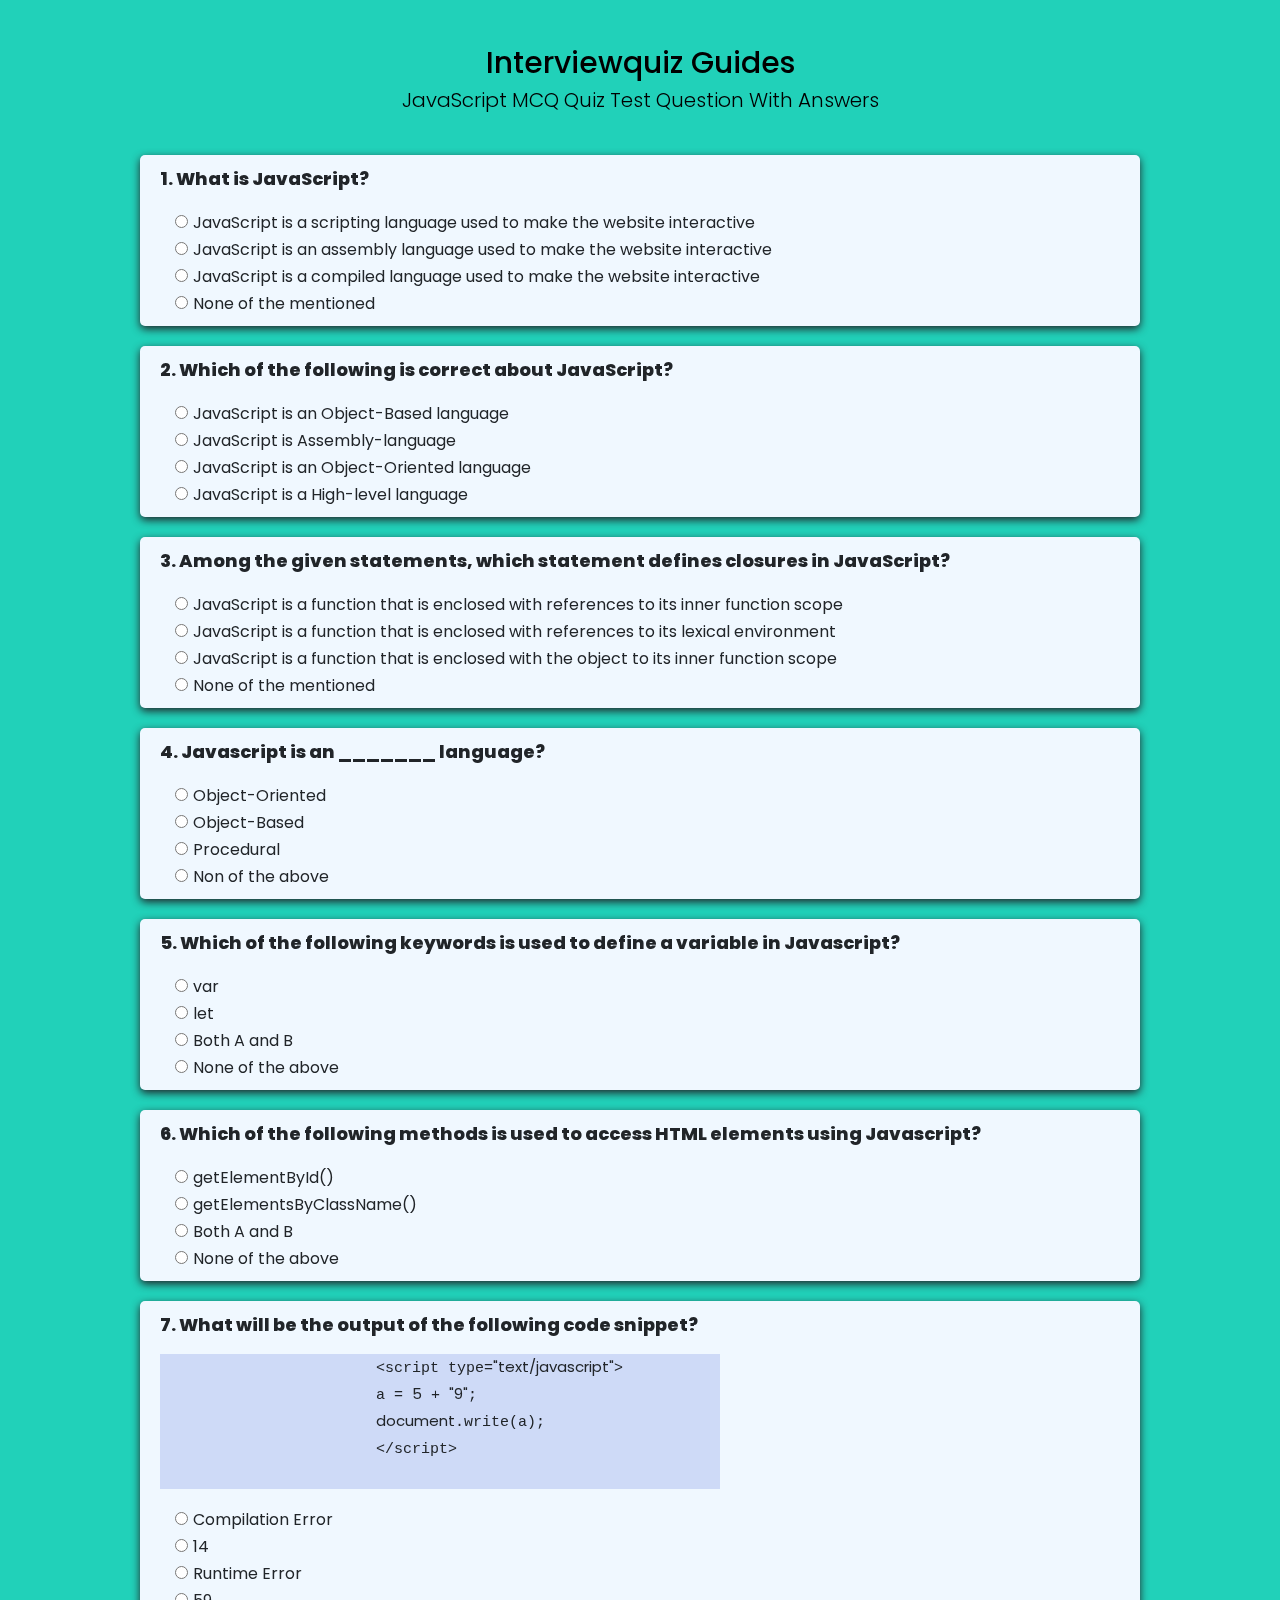
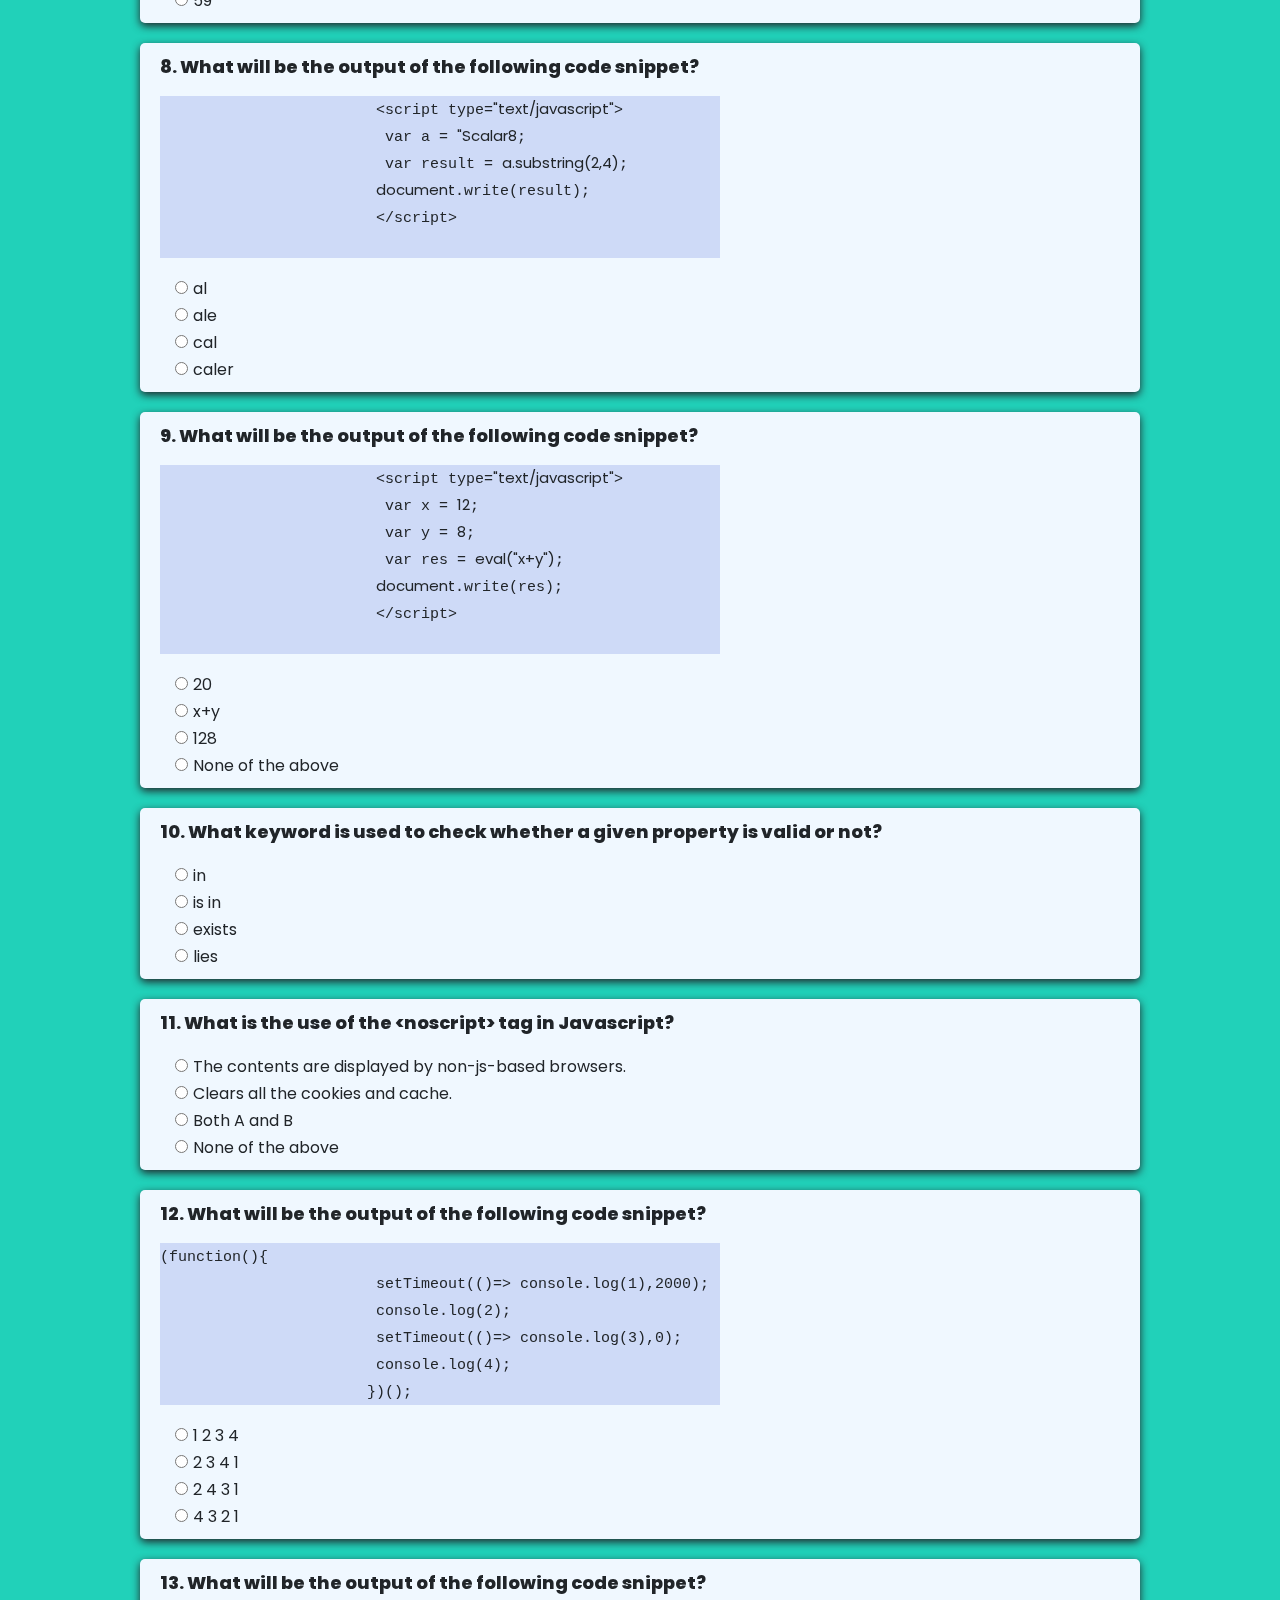
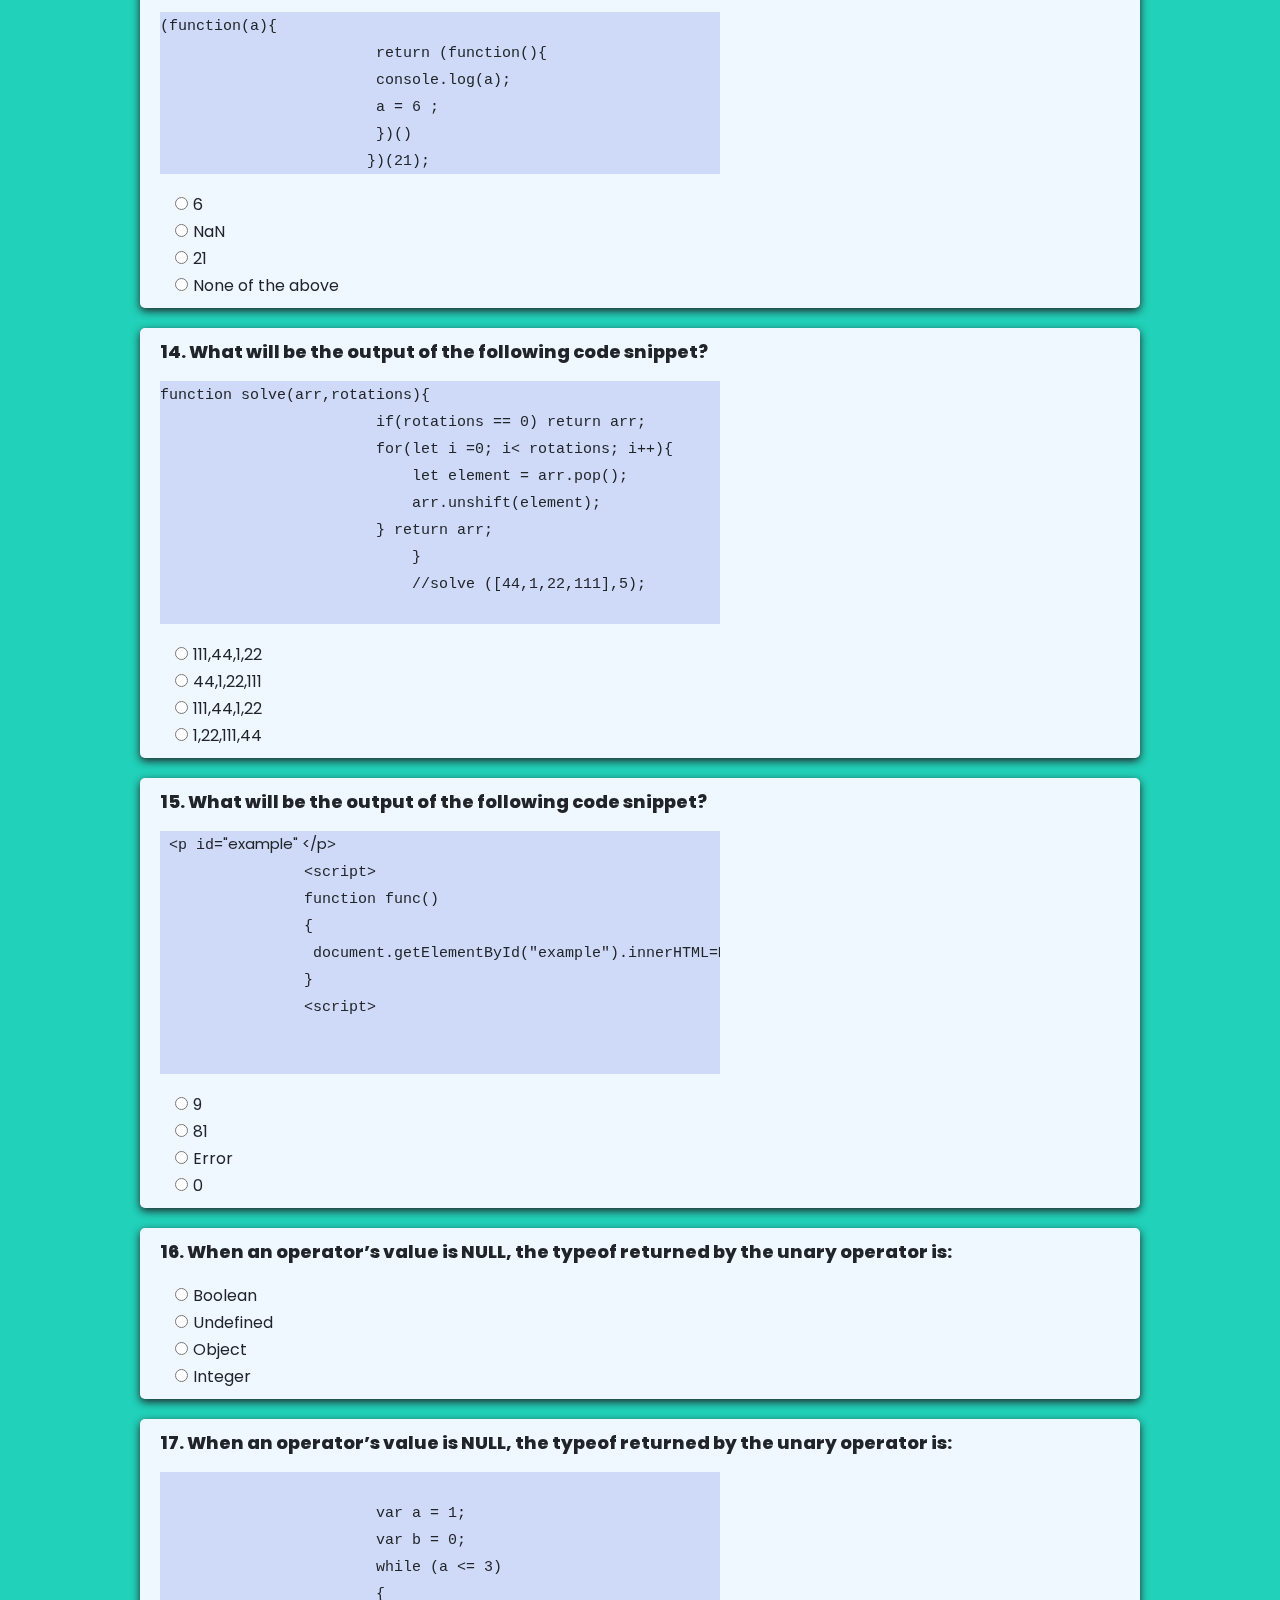
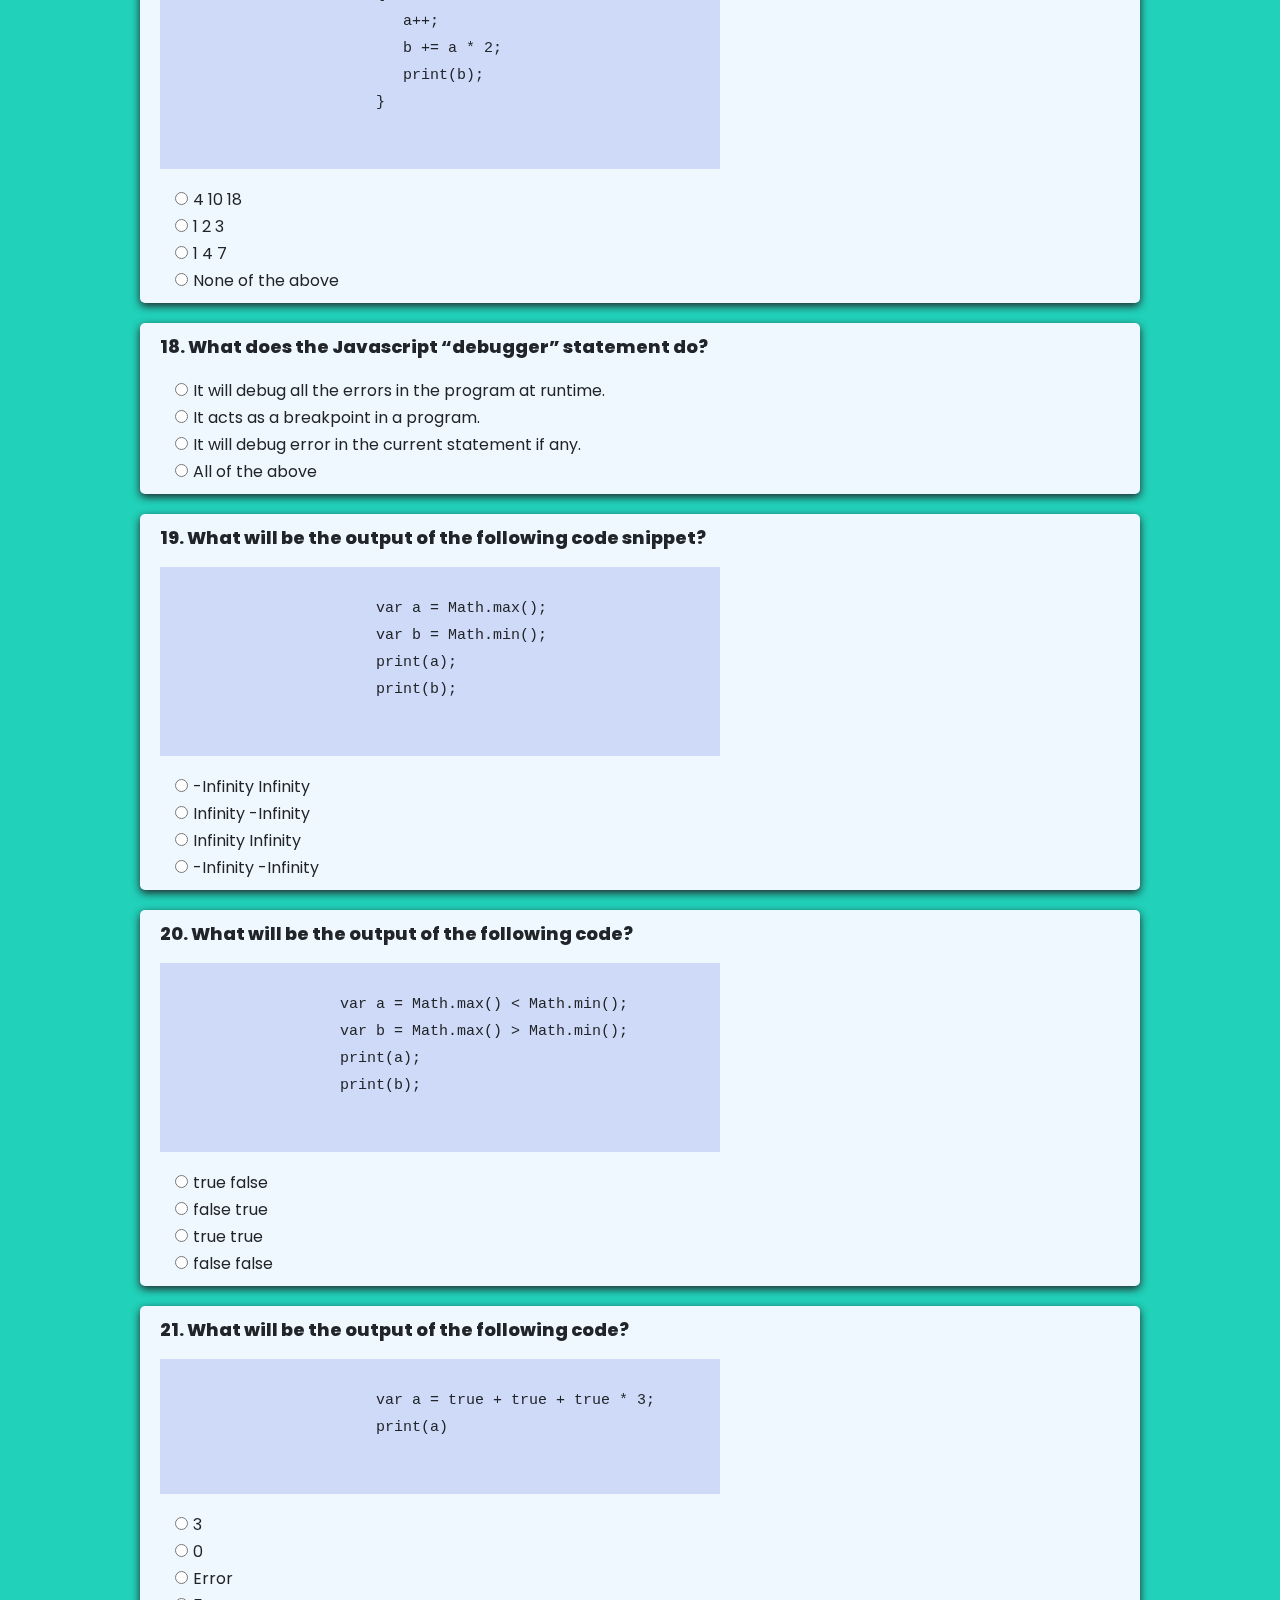
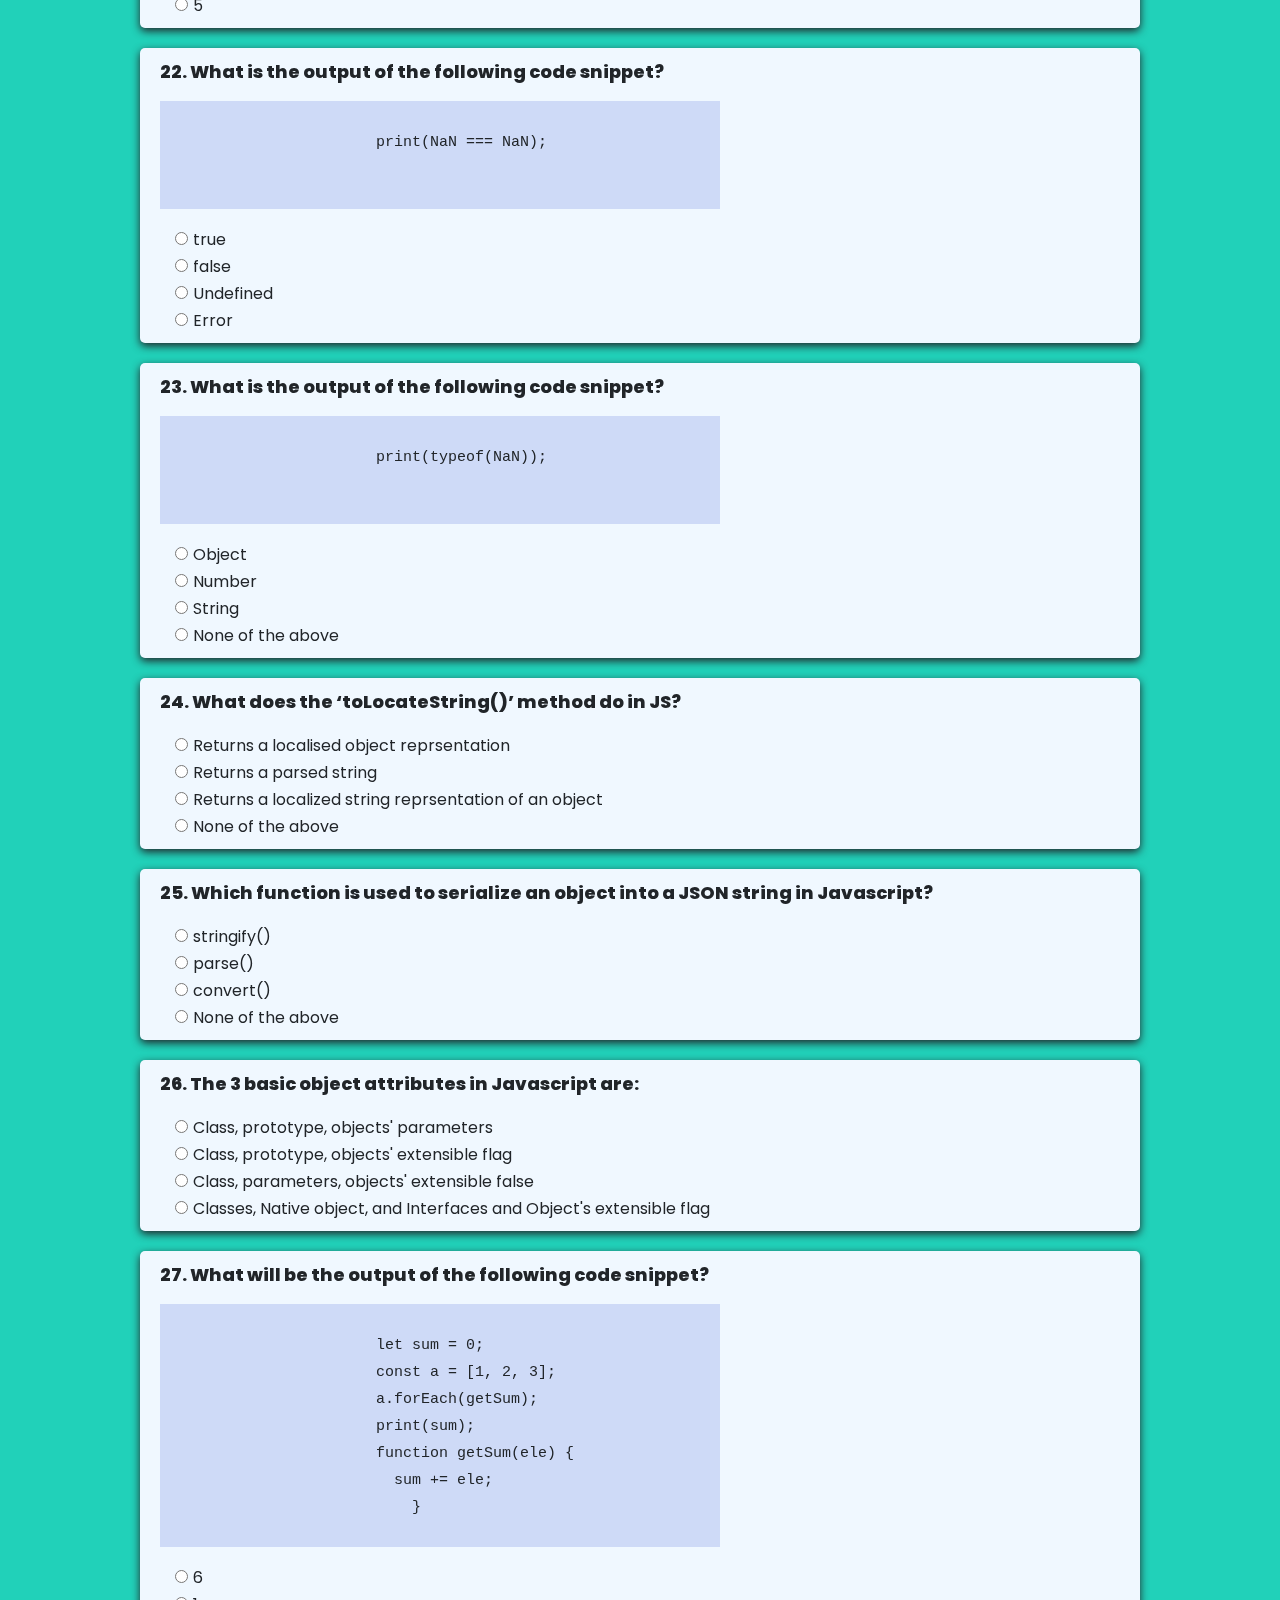
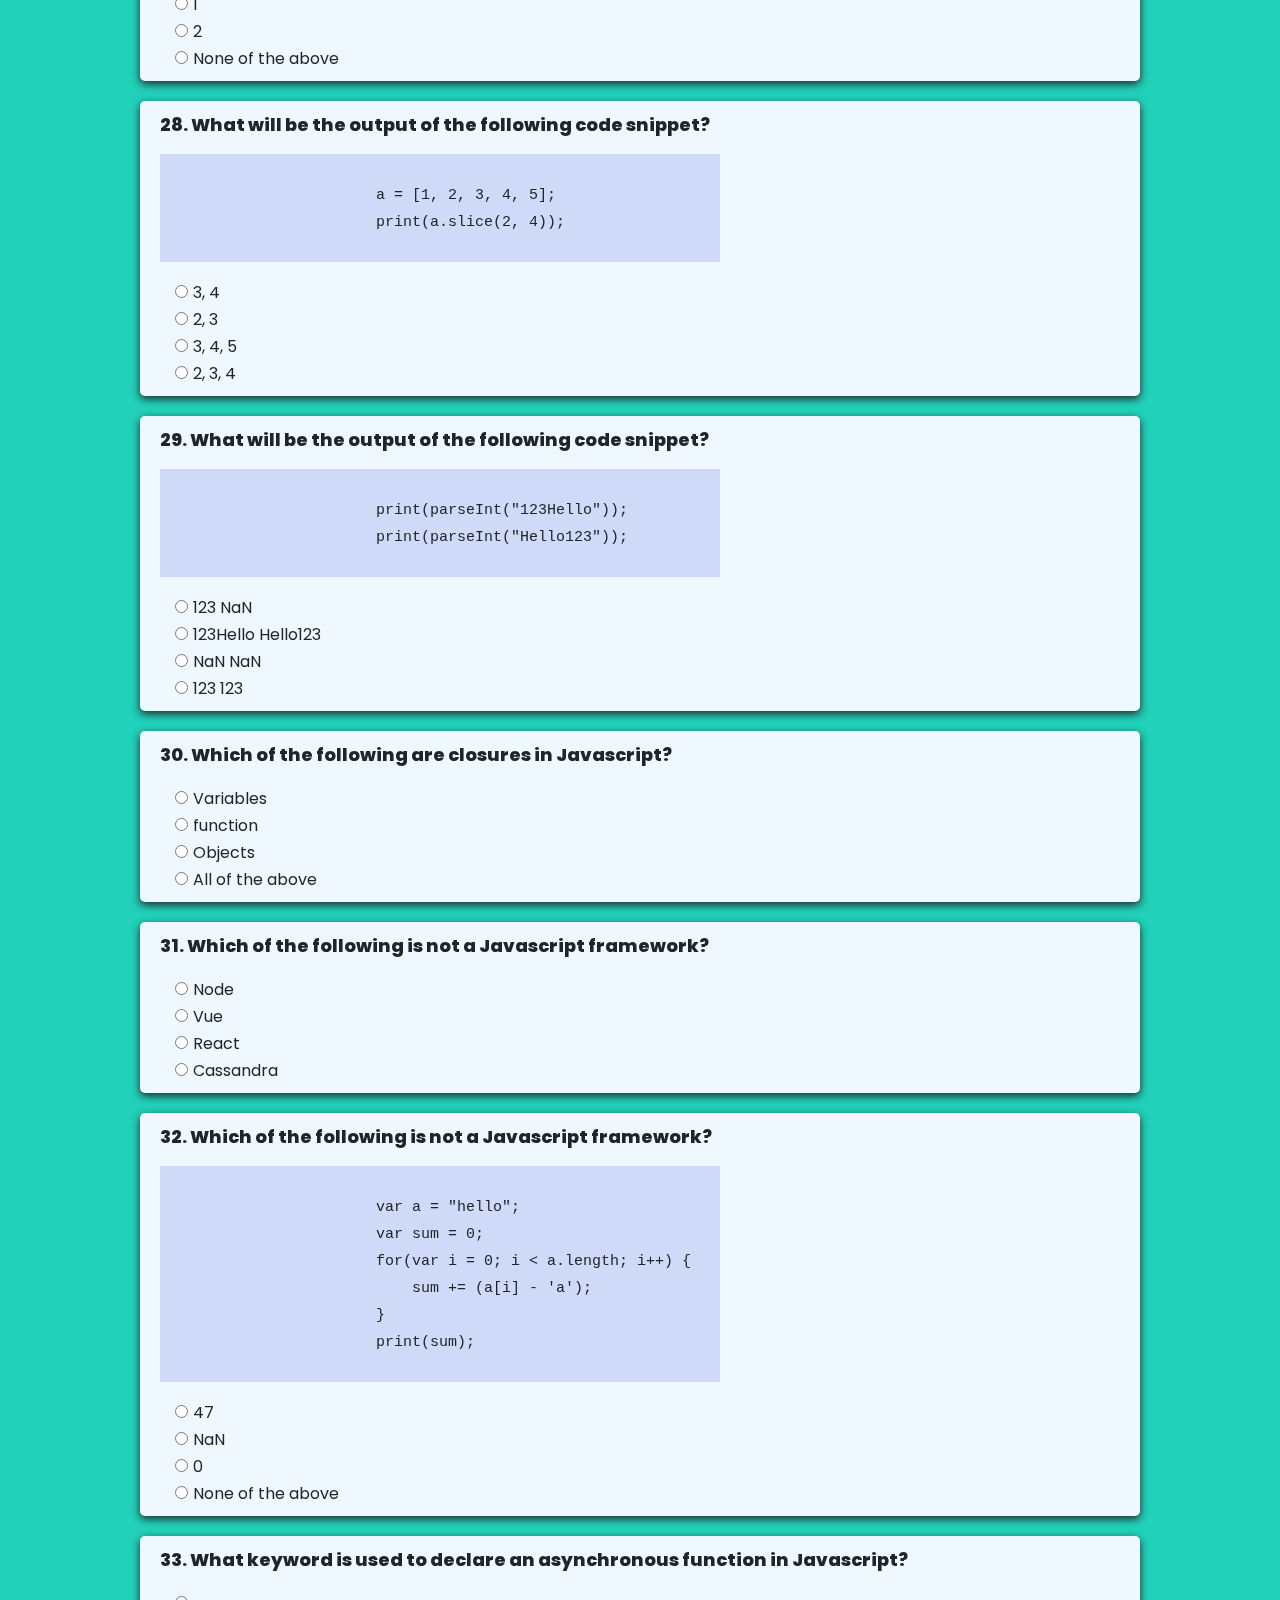
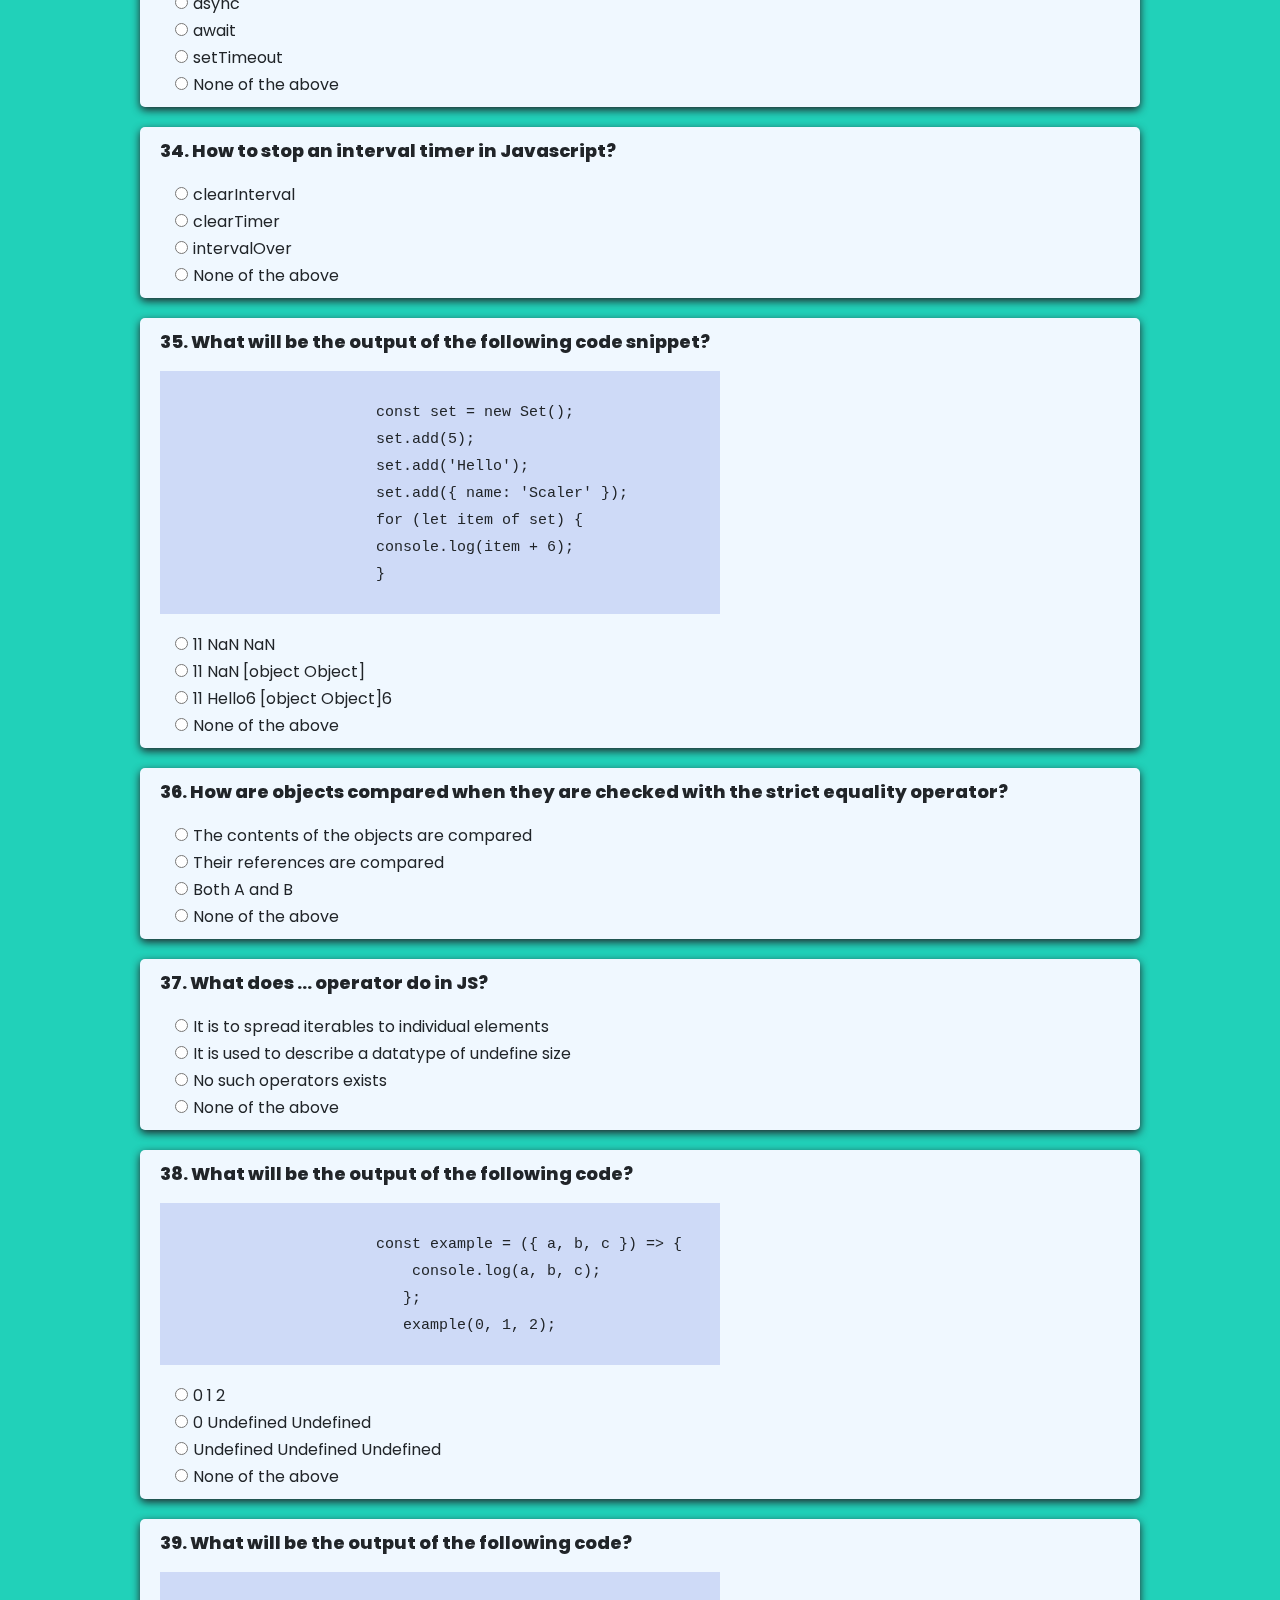
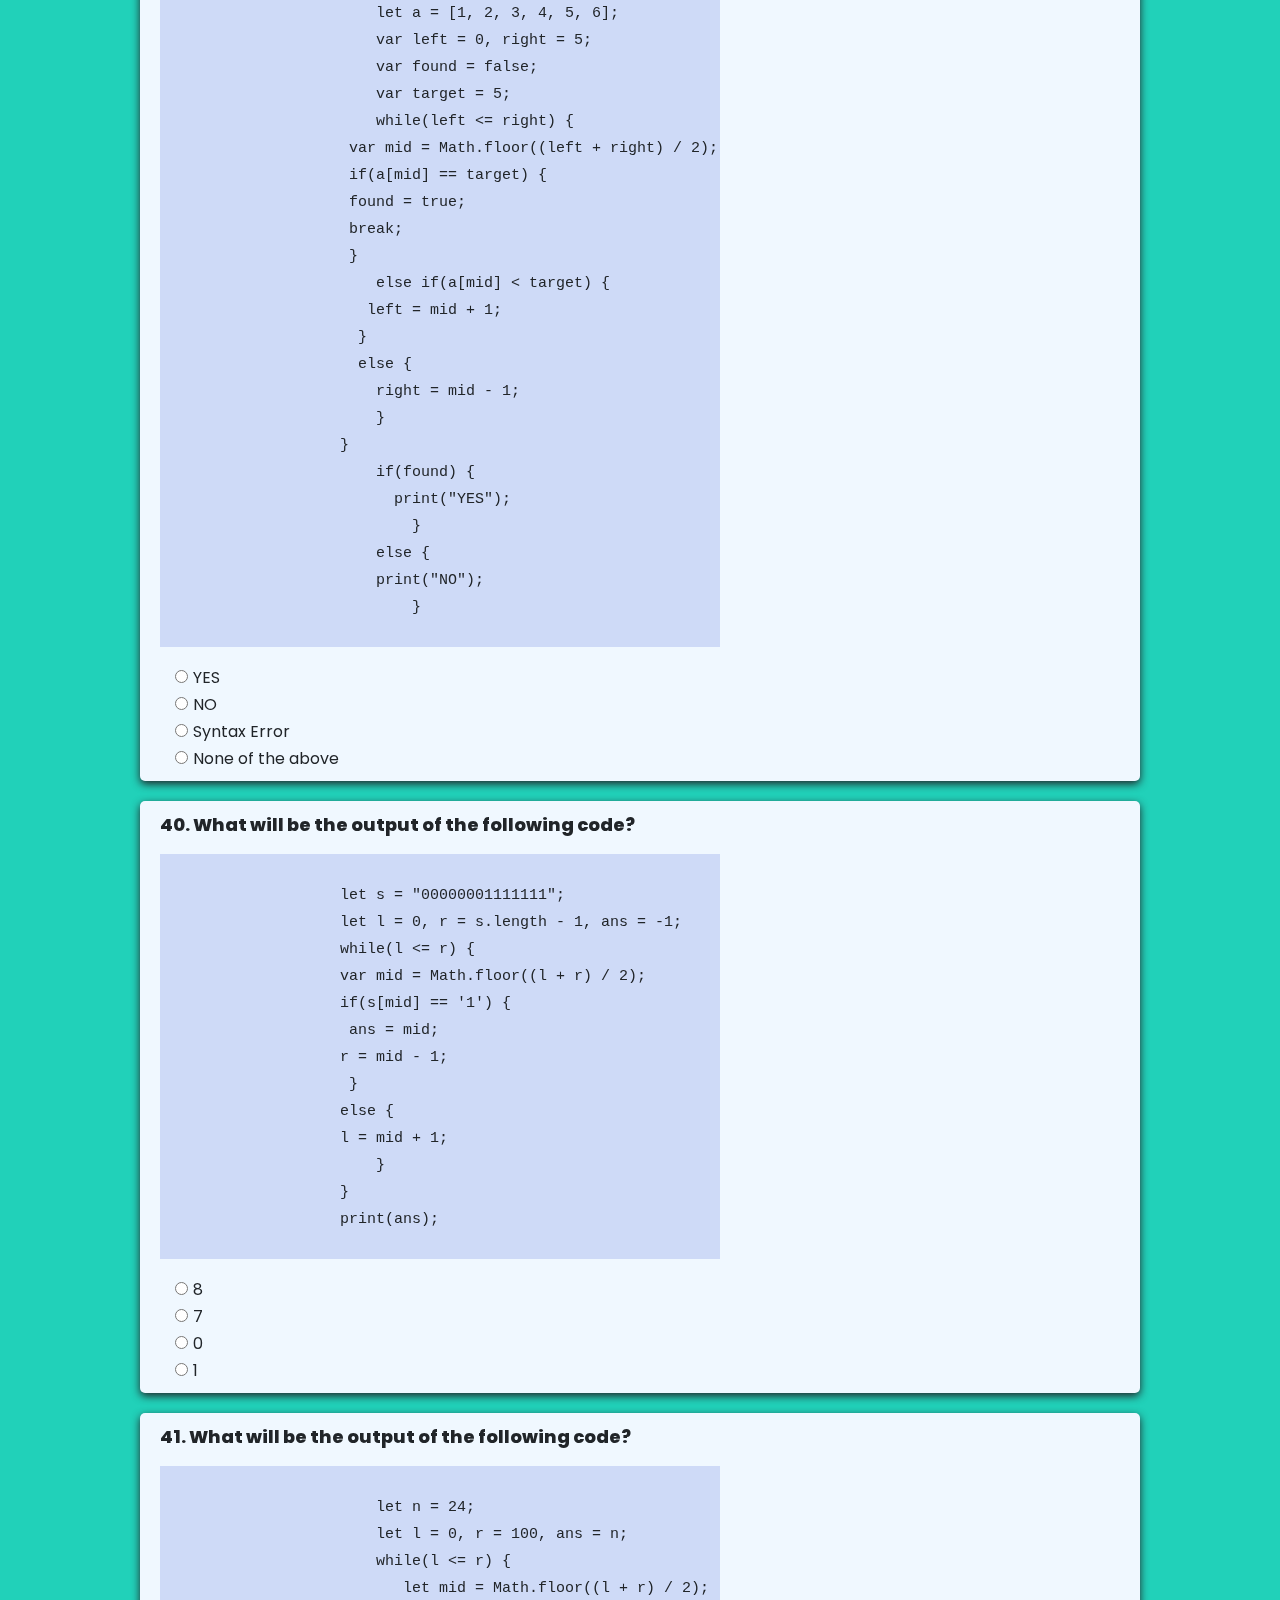
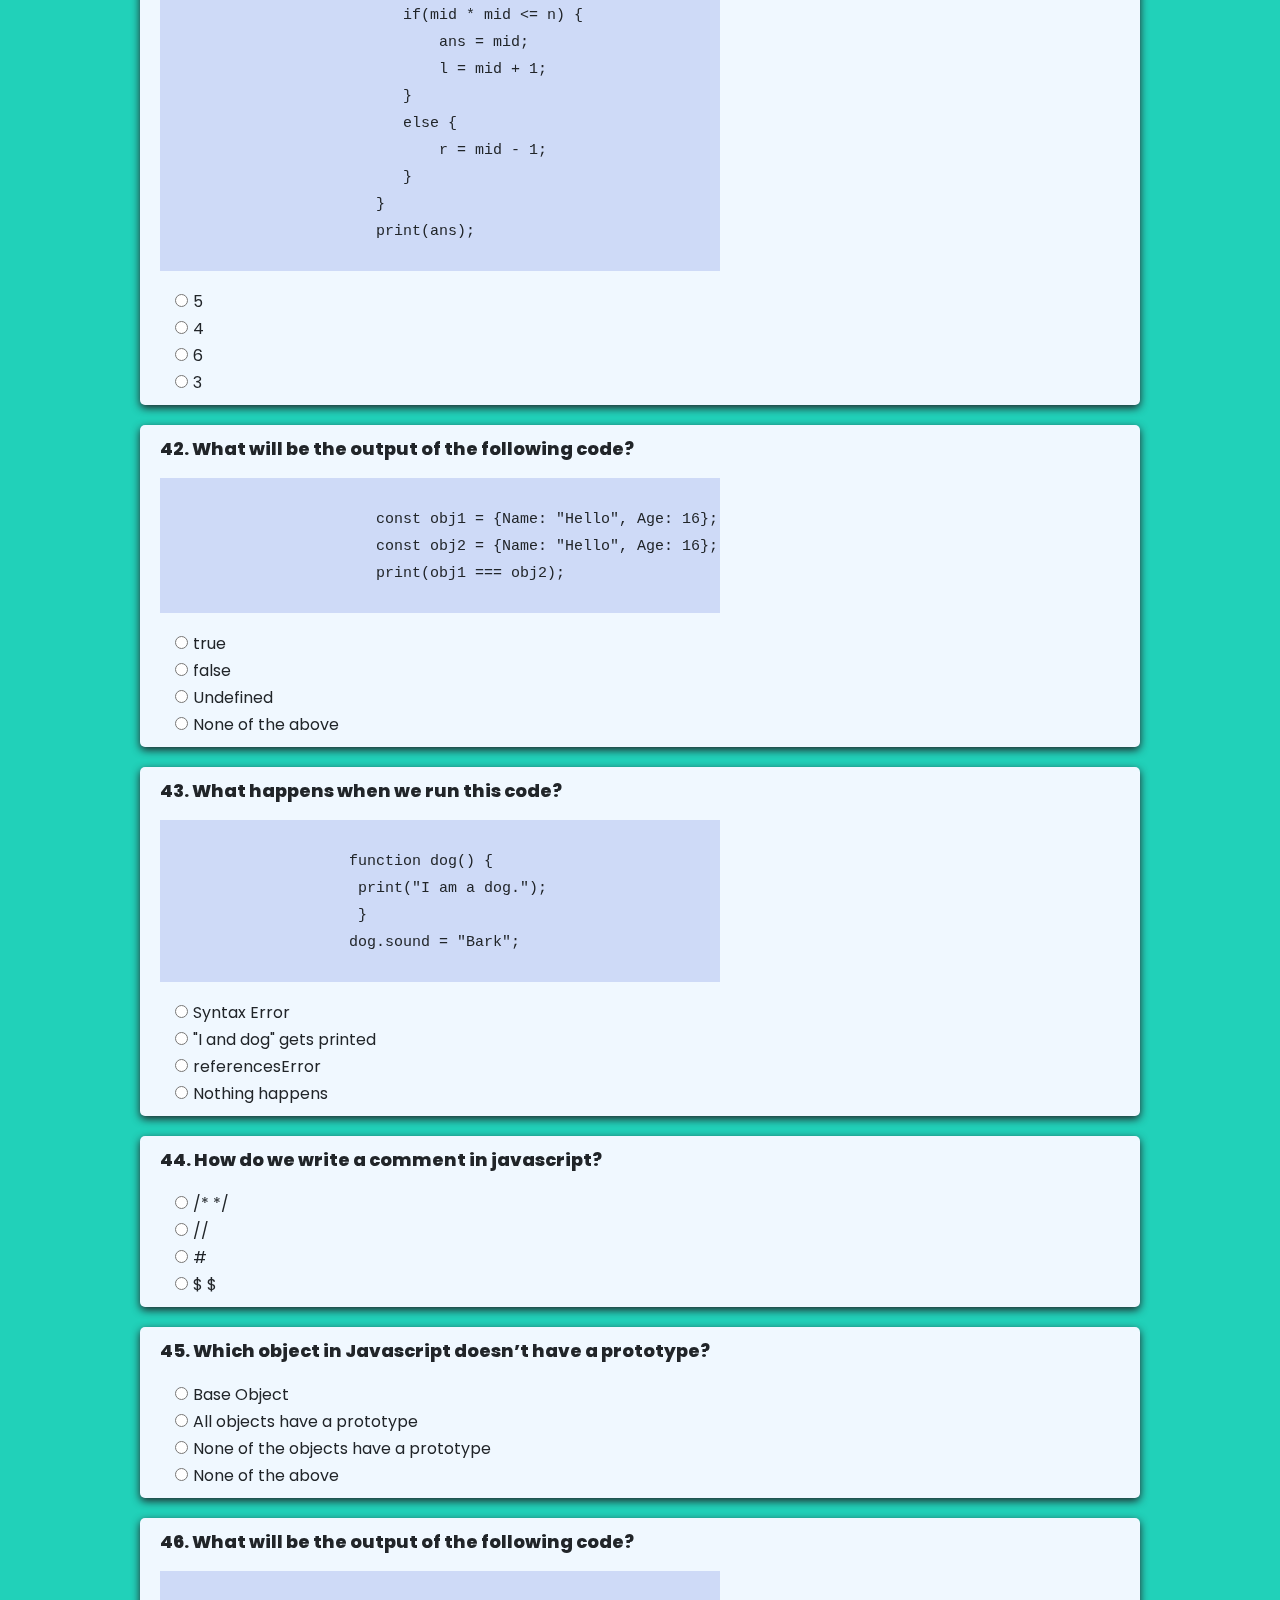
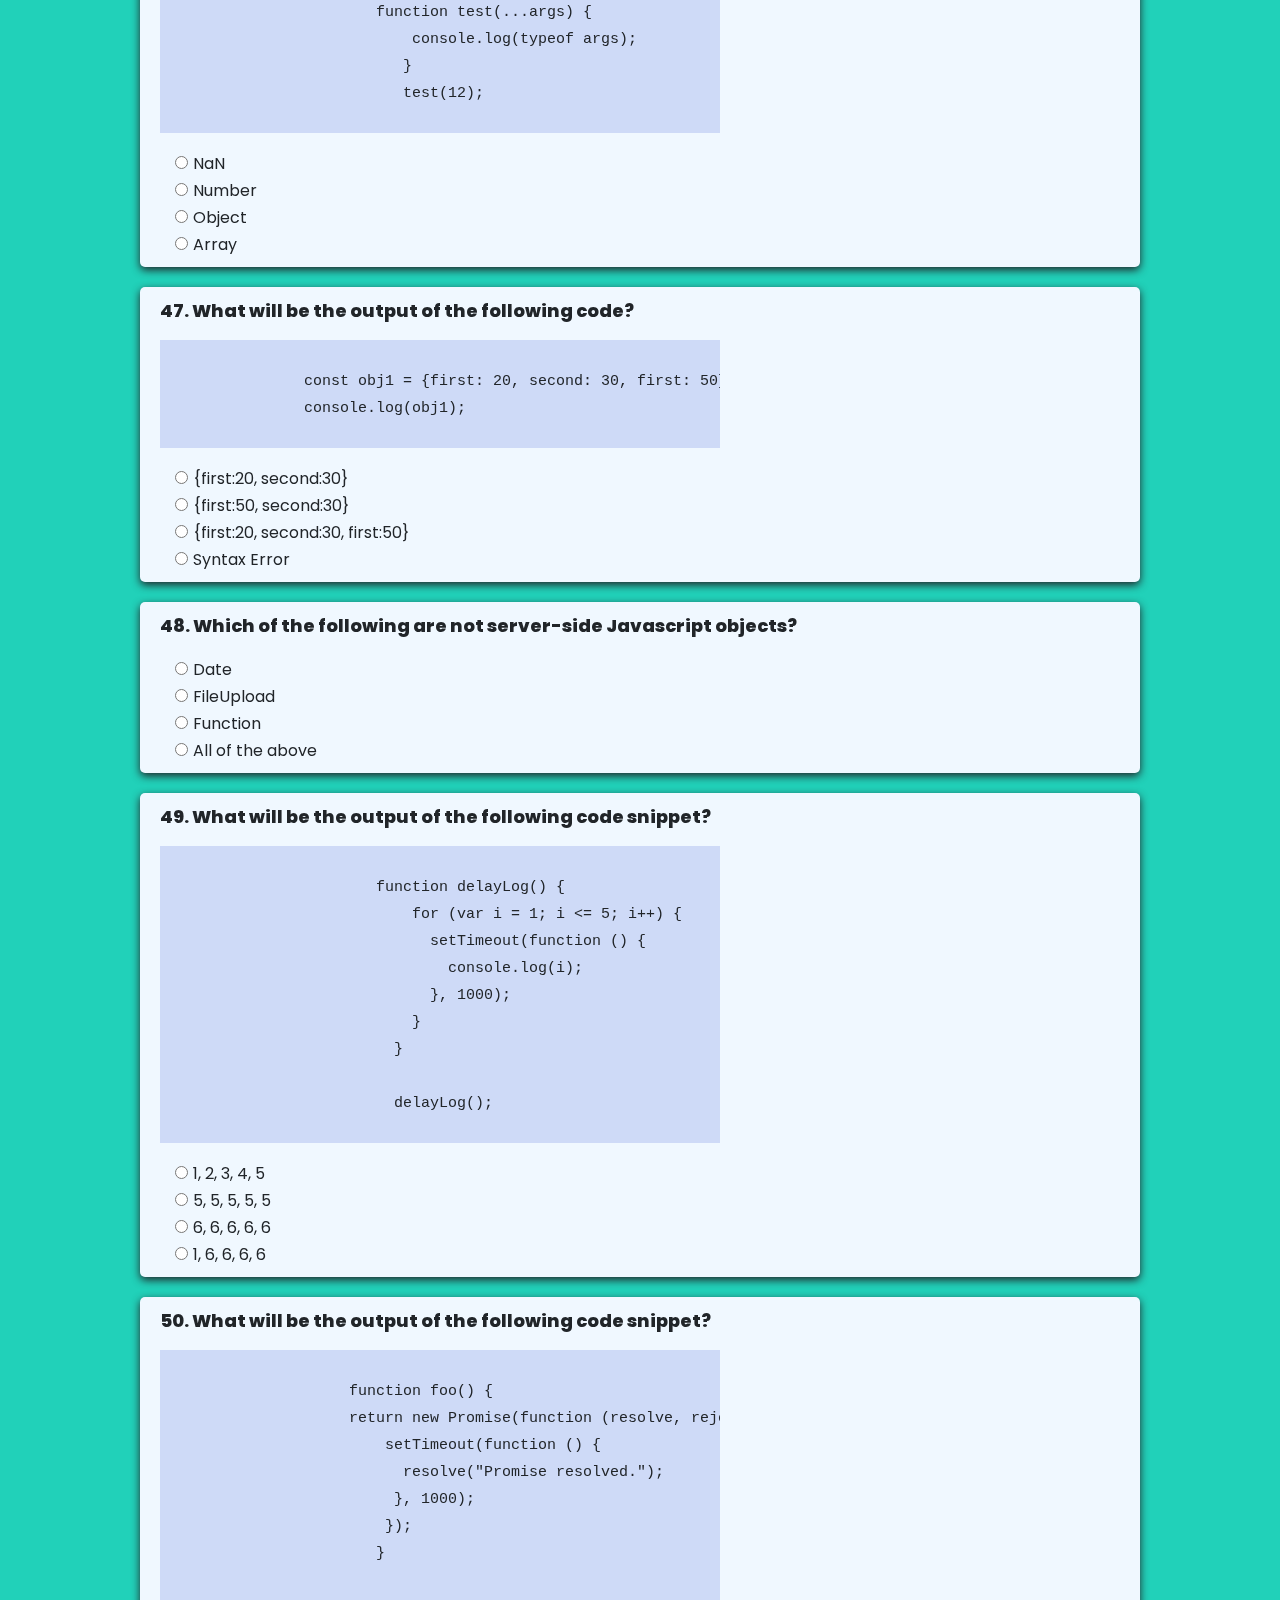
<file: 50-js-mcq.html>
<!DOCTYPE html>
<html lang="en">
<head>
    <meta charset="UTF-8">
    <meta name="viewport" content="width=device-width, initial-scale=1.0">
    <title>50 JavaScript QUIZ Question</title>
    
    <link rel="icon" type="image/x-icon" href="./images/favicon.ico">
    <link rel="stylesheet" href="./assets/css/style.css">
    <link rel="stylesheet" href="https://cdn.jsdelivr.net/npm/bootstrap@5.3.3/dist/css/bootstrap.min.css">
    <link rel="stylesheet" href="https://cdn.jsdelivr.net/npm/bootstrap-icons@1.11.3/font/bootstrap-icons.min.css">
</head>
<body>
    <main>
        <section class="quiz">
            <div class="heading">
                <p class="title">Interviewquiz Guides</p>
                <p class="subtitle">JavaScript MCQ Quiz Test Question With Answers</p>
            </div>

            <div class="result hide">
                <p>Your Scored 6/6!</p> 
                <p class="reload">
                    <button onclick="window.location.reload(true)">try Again?</button>
                </p>
            </div>

            <form class="quiz-form">
                <div class="question">
                    <p>1. What is JavaScript?</p>
                    <div class="option">
                        <input type="radio" name="q1" value="A">
                        <label for="">JavaScript is a scripting language used to make the website interactive</label>
                    </div>
                    <div class="option">
                        <input type="radio" name="q1" value="B" >
                        <label for=""> JavaScript is an assembly language used to make the website interactive</label>
                    </div>
                    <div class="option">
                        <input type="radio" name="q1" value="C" >
                        <label for="">JavaScript is a compiled language used to make the website interactive</label>
                    </div>
                    <div class="option">
                        <input type="radio" name="q1" value="D" >
                        <label for="">None of the mentioned
                        </label>
                    </div>

                </div>
                <div class="question">
                    <p>2. Which of the following is correct about JavaScript?</p>
                    <div class="option">
                        <input type="radio" name="q2" value="A">
                        <label for="">JavaScript is an Object-Based language</label>
                    </div>
                    <div class="option">
                        <input type="radio" name="q2" value="B" >
                        <label for="">JavaScript is Assembly-language</label>
                    </div>
                    <div class="option">
                        <input type="radio" name="q2" value="C" >
                        <label for="">JavaScript is an Object-Oriented language</label>
                    </div>
                    <div class="option">
                        <input type="radio" name="q2" value="D">
                        <label for="">JavaScript is a High-level language</label>
                    </div>

                </div>
                <div class="question">
                    <p>3. Among the given statements, which statement defines closures in JavaScript?</p>
                    <div class="option">
                        <input type="radio" name="q3" value="A">
                        <label for="">JavaScript is a function that is enclosed with references to its inner function scope</label>
                    </div>
                    <div class="option">
                        <input type="radio" name="q3" value="B" >
                        <label for="">JavaScript is a function that is enclosed with references to its lexical environment</label>
                    </div>
                    <div class="option">
                        <input type="radio" name="q3" value="C" >
                        <label for="">JavaScript is a function that is enclosed with the object to its inner function scope</label>
                    </div>
                    <div class="option">
                        <input type="radio" name="q3" value="D">
                        <label for="">None of the mentioned</label>
                    </div>

                </div>
                <div class="question">
                    <p>4. Javascript is an _______ language?</p>
                    <div class="option">
                        <input type="radio" name="q4" value="A">
                        <label for="">Object-Oriented</label>
                    </div>
                    <div class="option">
                        <input type="radio" name="q4" value="B" >
                        <label for="">Object-Based</label>
                    </div>
                    <div class="option">
                        <input type="radio" name="q4" value="C" >
                        <label for="">Procedural</label>
                    </div>
                    <div class="option">
                        <input type="radio" name="q4" value="D" >
                        <label for="">Non of the above</label>
                    </div>

                </div>
                <div class="question">
                    <p>5. Which of the following keywords is used to define a variable in Javascript?</p>
                    <div class="option">
                        <input type="radio" name="q5" value="A">
                        <label for="">var</label>
                    </div>
                    <div class="option">
                        <input type="radio" name="q5" value="B" >
                        <label for="">let</label>
                    </div>
                    <div class="option">
                        <input type="radio" name="q5" value="C">
                        <label for="">Both A and B</label>
                    </div>
                    <div class="option">
                        <input type="radio" name="q5" value="D">
                        <label for="">None of the above</label>
                    </div>

                </div>
                <div class="question">
                    <p>6. Which of the following methods is used to access HTML elements using Javascript?</p>
                    <div class="option">
                        <input type="radio" name="q6" value="A">
                        <label for="">getElementById()</label>
                    </div>
                    <div class="option">
                        <input type="radio" name="q6" value="B" >
                        <label for="">getElementsByClassName()</label>
                    </div>
                    <div class="option">
                        <input type="radio" name="q6" value="C" >
                        <label for="">Both A and B</label>
                    </div>
                    <div class="option">
                        <input type="radio" name="q6" value="D" >
                        <label for="">None of the above</label>
                    </div>

                </div>
                
                <div class="question">
                    <p>7. What will be the output of the following code snippet?</p>
                    <pre>
                    <code class="language-javascript hljs">&lt;script type=<span class="hljs-string">"text/javascript"</span>&gt; 
                        a = <span class="hljs-number">5</span> + <span class="hljs-string">"9"</span>; 
                        <span class="hljs-built_in">document</span>.write(a); 
                        &lt;/script&gt;</code>
                    </pre>
                    <div class="option">
                        <input type="radio" name="q7" value="A">
                        <label for="">Compilation Error</label>
                    </div>
                    <div class="option">
                        <input type="radio" name="q7" value="B" >
                        <label for="">14</label>
                    </div>
                    <div class="option">
                        <input type="radio" name="q7" value="C" >
                        <label for="">Runtime Error</label>
                    </div>
                    <div class="option">
                        <input type="radio" name="q7" value="D" >
                        <label for="">59</label>
                    </div>

                </div>

                <div class="question">
                    <p>8. What will be the output of the following code snippet?</p>
                    <pre>
                    <code class="language-javascript hljs">&lt;script type=<span class="hljs-string">"text/javascript"</span>&gt; 
                         var a = <span class="hljs-string">"Scalar8</span>; 
                         var result = <span class="hljs-string">a.substring(2,4)</span>; 
                        <span class="hljs-built_in">document</span>.write(result); 
                        &lt;/script&gt;</code>
                    </pre>
                    <div class="option">
                        <input type="radio" name="q8" value="A">
                        <label for="">al</label>
                    </div>
                    <div class="option">
                        <input type="radio" name="q8" value="B" >
                        <label for="">ale</label>
                    </div>
                    <div class="option">
                        <input type="radio" name="q8" value="C" >
                        <label for="">cal</label>
                    </div>
                    <div class="option">
                        <input type="radio" name="q8" value="D" >
                        <label for="">caler</label>
                    </div>

                </div>

                <div class="question">
                    <p>9. What will be the output of the following code snippet?</p>
                    <pre>
                    <code class="language-javascript hljs">&lt;script type=<span class="hljs-string">"text/javascript"</span>&gt; 
                         var x = <span class="hljs-string">12</span>; 
                         var y = <span class="hljs-string">8</span>; 
                         var res = <span class="hljs-string">eval("x+y")</span>; 
                        <span class="hljs-built_in">document</span>.write(res); 
                        &lt;/script&gt;</code>
                    </pre>
                    <div class="option">
                        <input type="radio" name="q9" value="A">
                        <label for="">20</label>
                    </div>
                    <div class="option">
                        <input type="radio" name="q9" value="B" >
                        <label for="">x+y</label>
                    </div>
                    <div class="option">
                        <input type="radio" name="q9" value="C" >
                        <label for="">128</label>
                    </div>
                    <div class="option">
                        <input type="radio" name="q9" value="D" >
                        <label for="">None of the above</label>
                    </div>
                </div>

                <div class="question">
                    <p>10. What keyword is used to check whether a given property is valid or not?</p>
                    
                    <div class="option">
                        <input type="radio" name="q10" value="A">
                        <label for="">in</label>
                    </div>
                    <div class="option">
                        <input type="radio" name="q10" value="B" >
                        <label for="">is in</label>
                    </div>
                    <div class="option">
                        <input type="radio" name="q10" value="C" >
                        <label for="">exists</label>
                    </div>
                    <div class="option">
                        <input type="radio" name="q10" value="D" >
                        <label for="">lies</label>
                    </div>
                </div>
                
                <div class="question">
                    <p>11. What is the use of the &lt;noscript&gt; tag in Javascript?</p>
                    
                    <div class="option">
                        <input type="radio" name="q11" value="A">
                        <label for="">The contents are displayed by non-js-based browsers.</label>
                    </div>
                    <div class="option">
                        <input type="radio" name="q11" value="B" >
                        <label for="">Clears all the cookies and cache.</label>
                    </div>
                    <div class="option">
                        <input type="radio" name="q11" value="C" >
                        <label for="">Both A and B</label>
                    </div>
                    <div class="option">
                        <input type="radio" name="q11" value="D" >
                        <label for="">None of the above</label>
                    </div>
                </div>

                <div class="question">
                    <p>12. What will be the output of the following code snippet?</p>
                    <pre><code class="language-plaintext hljs">(function(){
                        setTimeout(()=&gt; console.log(1),2000);
                        console.log(2);
                        setTimeout(()=&gt; console.log(3),0);
                        console.log(4);
                       })();</code></pre>
                    <div class="option">
                        <input type="radio" name="q12" value="A">
                        <label for="">1 2 3 4</label>
                    </div>
                    <div class="option">
                        <input type="radio" name="q12" value="B" >
                        <label for="">2 3 4 1</label>
                    </div>
                    <div class="option">
                        <input type="radio" name="q12" value="C" >
                        <label for="">2 4 3 1</label>
                    </div>
                    <div class="option">
                        <input type="radio" name="q12" value="D" >
                        <label for="">4 3 2 1</label>
                    </div>
                </div>

                <div class="question">
                    <p>13. What will be the output of the following code snippet?</p>
                    <pre><code class="language-plaintext hljs">(function(a){
                        return (function(){
                        console.log(a);
                        a = 6 ;
                        })()
                       })(21);</code></pre>
                    <div class="option">
                        <input type="radio" name="q13" value="A">
                        <label for="">6</label>
                    </div>
                    <div class="option">
                        <input type="radio" name="q13" value="B" >
                        <label for="">NaN</label>
                    </div>
                    <div class="option">
                        <input type="radio" name="q13" value="C" >
                        <label for="">21</label>
                    </div>
                    <div class="option">
                        <input type="radio" name="q13" value="D" >
                        <label for="">None of the above</label>
                    </div>
                </div>

                <div class="question">
                    <p>14. What will be the output of the following code snippet?</p>
                    <pre><code class="language-plaintext hljs">function solve(arr,rotations){
                        if(rotations == 0) return arr;
                        for(let i =0; i< rotations; i++){
                            let element = arr.pop();
                            arr.unshift(element);
                        } return arr;
                            }
                            //solve ([44,1,22,111],5);
                        </code></pre>
                    <div class="option">
                        <input type="radio" name="q14" value="A">
                        <label for="">111,44,1,22</label>
                    </div>
                    <div class="option">
                        <input type="radio" name="q14" value="B" >
                        <label for="">44,1,22,111</label>
                    </div>
                    <div class="option">
                        <input type="radio" name="q14" value="C" >
                        <label for="">111,44,1,22</label>
                    </div>
                    <div class="option">
                        <input type="radio" name="q14" value="D" >
                        <label for="">1,22,111,44</label>
                    </div>
                </div>

                <div class="question">
                    <p>15. What will be the output of the following code snippet?</p>
                    <pre><code class="language-plaintext hljs"> &lt;p id=<span class="hljs-string">"example" &lt;/p</span>&gt; 
                &lt;script&gt;
                function func()
                {
                 document.getElementById("example").innerHTML=Math.sqrt(81);  
                }
                &lt;script&gt;
                            
               </code></pre>
                    <div class="option">
                        <input type="radio" name="q15" value="A">
                        <label for="">9</label>
                    </div>
                    <div class="option">
                        <input type="radio" name="q15" value="B" >
                        <label for="">81</label>
                    </div>
                    <div class="option">
                        <input type="radio" name="q15" value="C" >
                        <label for="">Error</label>
                    </div>
                    <div class="option">
                        <input type="radio" name="q15" value="D" >
                        <label for="">0</label>
                    </div>
                </div>

                <div class="question">
                    <p>16. When an operator’s value is NULL, the typeof returned by the unary operator is:</p>
                    
                    <div class="option">
                        <input type="radio" name="q16" value="A">
                        <label for="">Boolean</label>
                    </div>
                    <div class="option">
                        <input type="radio" name="q16" value="B" >
                        <label for="">Undefined</label>
                    </div>
                    <div class="option">
                        <input type="radio" name="q16" value="C" >
                        <label for="">Object</label>
                    </div>
                    <div class="option">
                        <input type="radio" name="q16" value="D" >
                        <label for="">Integer</label>
                    </div>
                </div>

                <div class="question">
                    <p>17. When an operator’s value is NULL, the typeof returned by the unary operator is:</p>
                    
                    <pre><code class="language-plaintext hljs">
                        var a = 1;  
                        var b = 0;  
                        while (a <= 3)  
                        {  
                           a++;  
                           b += a * 2;  
                           print(b);
                        }
                       </code>
                    </pre>
                    <div class="option">
                        <input type="radio" name="q17" value="A">
                        <label for="">4 10 18</label>
                    </div>
                    <div class="option">
                        <input type="radio" name="q17" value="B" >
                        <label for="">1 2 3</label>
                    </div>
                    <div class="option">
                        <input type="radio" name="q17" value="C" >
                        <label for="">1 4 7</label>
                    </div>
                    <div class="option">
                        <input type="radio" name="q17" value="D" >
                        <label for="">None of the above</label>
                    </div>
                </div>

                <div class="question">
                    <p>18. What does the Javascript “debugger” statement do?</p>
                    
                    <div class="option">
                        <input type="radio" name="q18" value="A">
                        <label for="">It will debug all the errors in the program at runtime.</label>
                    </div>
                    <div class="option">
                        <input type="radio" name="q18" value="B" >
                        <label for="">It acts as a breakpoint in a program.</label>
                    </div>
                    <div class="option">
                        <input type="radio" name="q18" value="C" >
                        <label for="">It will debug error in the current statement if any.</label>
                    </div>
                    <div class="option">
                        <input type="radio" name="q18" value="D" >
                        <label for="">All of the above</label>
                    </div>
                </div>

                <div class="question">
                    <p>19. What will be the output of the following code snippet?</p>
                    <pre><code class="language-plaintext hljs">
                        var a = Math.max();
                        var b = Math.min();
                        print(a);
                        print(b);
                       </code>
                    </pre>
                    <div class="option">
                        <input type="radio" name="q19" value="A">
                        <label for="">-Infinity Infinity</label>
                    </div>
                    <div class="option">
                        <input type="radio" name="q19" value="B" >
                        <label for="">Infinity -Infinity</label>
                    </div>
                    <div class="option">
                        <input type="radio" name="q19" value="C" >
                        <label for="">Infinity Infinity</label>
                    </div>
                    <div class="option">
                        <input type="radio" name="q19" value="D" >
                        <label for="">-Infinity -Infinity</label>
                    </div>
                </div>

                <div class="question">
                    <p>20. What will be the output of the following code?</p>
                    <pre><code class="language-plaintext hljs">
                    var a = Math.max() < Math.min();
                    var b = Math.max() > Math.min();
                    print(a);
                    print(b);
                       </code>
                    </pre>
                    <div class="option">
                        <input type="radio" name="q20" value="A">
                        <label for="">true false</label>
                    </div>
                    <div class="option">
                        <input type="radio" name="q20" value="B" >
                        <label for="">false true</label>
                    </div>
                    <div class="option">
                        <input type="radio" name="q20" value="C" >
                        <label for="">true true</label>
                    </div>
                    <div class="option">
                        <input type="radio" name="q20" value="D" >
                        <label for="">false false</label>
                    </div>
                </div>

                <div class="question">
                    <p>21. What will be the output of the following code?</p>
                    <pre><code class="language-plaintext hljs">
                        var a = true + true + true * 3;
                        print(a)
                       </code>
                    </pre>
                    <div class="option">
                        <input type="radio" name="q21" value="A">
                        <label for="">3</label>
                    </div>
                    <div class="option">
                        <input type="radio" name="q21" value="B" >
                        <label for="">0</label>
                    </div>
                    <div class="option">
                        <input type="radio" name="q21" value="C" >
                        <label for="">Error</label>
                    </div>
                    <div class="option">
                        <input type="radio" name="q21" value="D" >
                        <label for="">5</label>
                    </div>
                </div>

                <div class="question">
                    <p>22. What is the output of the following code snippet?</p>
                    <pre><code class="language-plaintext hljs">
                        print(NaN === NaN);
                       </code>
                    </pre>
                    <div class="option">
                        <input type="radio" name="q22" value="A">
                        <label for="">true</label>
                    </div>
                    <div class="option">
                        <input type="radio" name="q22" value="B" >
                        <label for="">false</label>
                    </div>
                    <div class="option">
                        <input type="radio" name="q22" value="C" >
                        <label for="">Undefined</label>
                    </div>
                    <div class="option">
                        <input type="radio" name="q22" value="D" >
                        <label for="">Error</label>
                    </div>
                </div>

                <div class="question">
                    <p>23. What is the output of the following code snippet?</p>
                    <pre><code class="language-plaintext hljs">
                        print(typeof(NaN));
                       </code>
                    </pre>
                    <div class="option">
                        <input type="radio" name="q23" value="A">
                        <label for="">Object</label>
                    </div>
                    <div class="option">
                        <input type="radio" name="q23" value="B" >
                        <label for="">Number</label>
                    </div>
                    <div class="option">
                        <input type="radio" name="q23" value="C" >
                        <label for="">String</label>
                    </div>
                    <div class="option">
                        <input type="radio" name="q23" value="D" >
                        <label for="">None of the above</label>
                    </div>
                </div>

                <div class="question">
                    <p>24. What does the ‘toLocateString()’ method do in JS?</p>
                    
                    <div class="option">
                        <input type="radio" name="q24" value="A">
                        <label for="">Returns a localised object reprsentation</label>
                    </div>
                    <div class="option">
                        <input type="radio" name="q24" value="B" >
                        <label for="">Returns a parsed string</label>
                    </div>
                    <div class="option">
                        <input type="radio" name="q24" value="C" >
                        <label for="">Returns a localized string reprsentation of an object</label>
                    </div>
                    <div class="option">
                        <input type="radio" name="q24" value="D" >
                        <label for="">None of the above</label>
                    </div>
                </div>

                <div class="question">
                    <p>25. Which function is used to serialize an object into a JSON string in Javascript?</p>
                    
                    <div class="option">
                        <input type="radio" name="q25" value="A">
                        <label for="">stringify()</label>
                    </div>
                    <div class="option">
                        <input type="radio" name="q25" value="B" >
                        <label for="">parse()</label>
                    </div>
                    <div class="option">
                        <input type="radio" name="q25" value="C" >
                        <label for="">convert()</label>
                    </div>
                    <div class="option">
                        <input type="radio" name="q25" value="D" >
                        <label for="">None of the above</label>
                    </div>
                </div>

                <div class="question">
                    <p>26. The 3 basic object attributes in Javascript are:</p>
                    
                    <div class="option">
                        <input type="radio" name="q26" value="A">
                        <label for="">Class, prototype, objects' parameters</label>
                    </div>
                    <div class="option">
                        <input type="radio" name="q26" value="B" >
                        <label for="">Class, prototype, objects' extensible flag</label>
                    </div>
                    <div class="option">
                        <input type="radio" name="q26" value="C" >
                        <label for="">Class, parameters, objects' extensible false</label>
                    </div>
                    <div class="option">
                        <input type="radio" name="q26" value="D" >
                        <label for="">Classes, Native object, and Interfaces and Object's extensible flag</label>
                    </div>
                </div>

                <div class="question">
                    <p>27. What will be the output of the following code snippet?</p>
                    <pre><code class="language-plaintext hljs">
                        let sum = 0; 
                        const a = [1, 2, 3];
                        a.forEach(getSum);
                        print(sum);
                        function getSum(ele) {
                          sum += ele;
                            }
                        </code></pre>
                    <div class="option">
                        <input type="radio" name="q27" value="A">
                        <label for="">6</label>
                    </div>
                    <div class="option">
                        <input type="radio" name="q27" value="B" >
                        <label for="">1</label>
                    </div>
                    <div class="option">
                        <input type="radio" name="q27" value="C" >
                        <label for="">2</label>
                    </div>
                    <div class="option">
                        <input type="radio" name="q27" value="D" >
                        <label for="">None of the above</label>
                    </div>
                </div>

                <div class="question">
                    <p>28. What will be the output of the following code snippet?</p>
                    <pre><code class="language-plaintext hljs">
                        a = [1, 2, 3, 4, 5];
                        print(a.slice(2, 4));
                        </code></pre>
                    <div class="option">
                        <input type="radio" name="q28" value="A">
                        <label for="">3, 4</label>
                    </div>
                    <div class="option">
                        <input type="radio" name="q28" value="B" >
                        <label for="">2, 3</label>
                    </div>
                    <div class="option">
                        <input type="radio" name="q28" value="C" >
                        <label for="">3, 4, 5</label>
                    </div>
                    <div class="option">
                        <input type="radio" name="q28" value="D" >
                        <label for="">2, 3, 4</label>
                    </div>
                </div>

                <div class="question">
                    <p>29. What will be the output of the following code snippet?</p>
                    <pre><code class="language-plaintext hljs">
                        print(parseInt("123Hello"));
                        print(parseInt("Hello123"));
                        </code></pre>
                    <div class="option">
                        <input type="radio" name="q29" value="A">
                        <label for="">123 NaN</label>
                    </div>
                    <div class="option">
                        <input type="radio" name="q29" value="B" >
                        <label for="">123Hello Hello123</label>
                    </div>
                    <div class="option">
                        <input type="radio" name="q29" value="C" >
                        <label for="">NaN NaN</label>
                    </div>
                    <div class="option">
                        <input type="radio" name="q29" value="D" >
                        <label for="">123 123</label>
                    </div>
                </div>

                <div class="question">
                    <p>30. Which of the following are closures in Javascript?</p>
                    
                    <div class="option">
                        <input type="radio" name="q30" value="A">
                        <label for="">Variables</label>
                    </div>
                    <div class="option">
                        <input type="radio" name="q30" value="B" >
                        <label for="">function</label>
                    </div>
                    <div class="option">
                        <input type="radio" name="q30" value="C" >
                        <label for="">Objects</label>
                    </div>
                    <div class="option">
                        <input type="radio" name="q30" value="D" >
                        <label for="">All of the  above</label>
                    </div>
                </div>

                <div class="question">
                    <p>31. Which of the following is not a Javascript framework?</p>
                    
                    <div class="option">
                        <input type="radio" name="q31" value="A">
                        <label for="">Node</label>
                    </div>
                    <div class="option">
                        <input type="radio" name="q31" value="B" >
                        <label for="">Vue</label>
                    </div>
                    <div class="option">
                        <input type="radio" name="q31" value="C" >
                        <label for="">React</label>
                    </div>
                    <div class="option">
                        <input type="radio" name="q31" value="D" >
                        <label for="">Cassandra</label>
                    </div>
                </div>

                <div class="question">
                    <p>32. Which of the following is not a Javascript framework?</p>
                    <pre><code class="language-plaintext hljs">
                        var a = "hello";
                        var sum = 0;
                        for(var i = 0; i < a.length; i++) {
                            sum += (a[i] - 'a');
                        }
                        print(sum);
                        </code></pre>
                    <div class="option">
                        <input type="radio" name="q32" value="A">
                        <label for="">47</label>
                    </div>
                    <div class="option">
                        <input type="radio" name="q32" value="B" >
                        <label for="">NaN</label>
                    </div>
                    <div class="option">
                        <input type="radio" name="q32" value="C" >
                        <label for="">0</label>
                    </div>
                    <div class="option">
                        <input type="radio" name="q32" value="D" >
                        <label for="">None of the above</label>
                    </div>
                </div>

                <div class="question">
                    <p>33. What keyword is used to declare an asynchronous function in Javascript?</p>
                    
                    <div class="option">
                        <input type="radio" name="q33" value="A">
                        <label for="">async</label>
                    </div>
                    <div class="option">
                        <input type="radio" name="q33" value="B" >
                        <label for="">await</label>
                    </div>
                    <div class="option">
                        <input type="radio" name="q33" value="C" >
                        <label for="">setTimeout</label>
                    </div>
                    <div class="option">
                        <input type="radio" name="q33" value="D" >
                        <label for="">None of the above</label>
                    </div>
                </div>

                <div class="question">
                    <p>34. How to stop an interval timer in Javascript?</p>
                    
                    <div class="option">
                        <input type="radio" name="q34" value="A">
                        <label for="">clearInterval</label>
                    </div>
                    <div class="option">
                        <input type="radio" name="q34" value="B" >
                        <label for="">clearTimer</label>
                    </div>
                    <div class="option">
                        <input type="radio" name="q34" value="C" >
                        <label for="">intervalOver</label>
                    </div>
                    <div class="option">
                        <input type="radio" name="q34" value="D" >
                        <label for="">None of the above</label>
                    </div>
                </div>

                <div class="question">
                    <p>35. What will be the output of the following code snippet?</p>
                    <pre><code class="language-plaintext hljs">
                        const set = new Set();
                        set.add(5);
                        set.add('Hello');
                        set.add({ name: 'Scaler' });
                        for (let item of set) {
                        console.log(item + 6);
                        }
                        </code></pre>
                    <div class="option">
                        <input type="radio" name="q35" value="A">
                        <label for="">11 NaN NaN</label>
                    </div>
                    <div class="option">
                        <input type="radio" name="q35" value="B" >
                        <label for="">11 NaN [object Object]</label>
                    </div>
                    <div class="option">
                        <input type="radio" name="q35" value="C" >
                        <label for="">11 Hello6 [object Object]6</label>
                    </div>
                    <div class="option">
                        <input type="radio" name="q35" value="D" >
                        <label for="">None of the above</label>
                    </div>
                </div>

                <div class="question">
                    <p>36. How are objects compared when they are checked with the strict equality operator?</p>
                    
                    <div class="option">
                        <input type="radio" name="q36" value="A">
                        <label for="">The contents of the objects are compared</label>
                    </div>
                    <div class="option">
                        <input type="radio" name="q36" value="B" >
                        <label for="">Their references are compared</label>
                    </div>
                    <div class="option">
                        <input type="radio" name="q36" value="C" >
                        <label for="">Both A and B</label>
                    </div>
                    <div class="option">
                        <input type="radio" name="q36" value="D" >
                        <label for="">None of the above</label>
                    </div>
                </div>

                <div class="question">
                    <p>37. What does … operator do in JS?</p>
                    
                    <div class="option">
                        <input type="radio" name="q37" value="A">
                        <label for="">It is to spread iterables to individual elements</label>
                    </div>
                    <div class="option">
                        <input type="radio" name="q37" value="B" >
                        <label for="">It is used to describe a datatype of undefine size</label>
                    </div>
                    <div class="option">
                        <input type="radio" name="q37" value="C" >
                        <label for="">No such operators exists</label>
                    </div>
                    <div class="option">
                        <input type="radio" name="q37" value="D" >
                        <label for="">None of the above</label>
                    </div>
                </div>

                <div class="question">
                    <p>38. What will be the output of the following code?</p>
                    <pre><code class="language-plaintext hljs">
                        const example = ({ a, b, c }) => {
                            console.log(a, b, c);
                           };
                           example(0, 1, 2);
                        </code></pre>
                    <div class="option">
                        <input type="radio" name="q38" value="A">
                        <label for="">0 1 2</label>
                    </div>
                    <div class="option">
                        <input type="radio" name="q38" value="B" >
                        <label for="">0 Undefined Undefined</label>
                    </div>
                    <div class="option">
                        <input type="radio" name="q38" value="C" >
                        <label for="">Undefined Undefined Undefined</label>
                    </div>
                    <div class="option">
                        <input type="radio" name="q38" value="D" >
                        <label for="">None of the above</label>
                    </div>
                </div>

                <div class="question">
                    <p>39. What will be the output of the following code?</p>
                    <pre><code class="language-plaintext hljs">
                        let a = [1, 2, 3, 4, 5, 6];
                        var left = 0, right = 5;
                        var found = false;
                        var target = 5;
                        while(left <= right) {
                     var mid = Math.floor((left + right) / 2);
                     if(a[mid] == target) {
                     found = true;
                     break;
                     }
                        else if(a[mid] < target) {
                       left = mid + 1;
                      }
                      else {
                        right = mid - 1;
                        }
                    }
                        if(found) {
                          print("YES");
                            }
                        else {
                        print("NO");
                            }
                        </code></pre>
                    <div class="option">
                        <input type="radio" name="q39" value="A">
                        <label for="">YES</label>
                    </div>
                    <div class="option">
                        <input type="radio" name="q39" value="B" >
                        <label for="">NO</label>
                    </div>
                    <div class="option">
                        <input type="radio" name="q39" value="C" >
                        <label for="">Syntax Error</label>
                    </div>
                    <div class="option">
                        <input type="radio" name="q39" value="D" >
                        <label for="">None of the above</label>
                    </div>
                </div>

                <div class="question">
                    <p>40. What will be the output of the following code?</p>
                    <pre><code class="language-plaintext hljs">
                    let s = "00000001111111";
                    let l = 0, r = s.length - 1, ans = -1;
                    while(l <= r) {
                    var mid = Math.floor((l + r) / 2);
                    if(s[mid] == '1') {
                     ans = mid;
                    r = mid - 1;
                     }
                    else {
                    l = mid + 1;
                        }
                    }
                    print(ans);
                        </code></pre>
                    <div class="option">
                        <input type="radio" name="q40" value="A">
                        <label for="">8</label>
                    </div>
                    <div class="option">
                        <input type="radio" name="q40" value="B" >
                        <label for="">7</label>
                    </div>
                    <div class="option">
                        <input type="radio" name="q40" value="C" >
                        <label for="">0</label>
                    </div>
                    <div class="option">
                        <input type="radio" name="q40" value="D" >
                        <label for="">1</label>
                    </div>
                </div>

                <div class="question">
                    <p>41. What will be the output of the following code?</p>
                    <pre><code class="language-plaintext hljs">
                        let n = 24;
                        let l = 0, r = 100, ans = n;
                        while(l <= r) {
                           let mid = Math.floor((l + r) / 2);
                           if(mid * mid <= n) {
                               ans = mid;
                               l = mid + 1;
                           }
                           else {
                               r = mid - 1;
                           }
                        }
                        print(ans);
                        </code></pre>
                    <div class="option">
                        <input type="radio" name="q41" value="A">
                        <label for="">5</label>
                    </div>
                    <div class="option">
                        <input type="radio" name="q41" value="B" >
                        <label for="">4</label>
                    </div>
                    <div class="option">
                        <input type="radio" name="q41" value="C" >
                        <label for="">6</label>
                    </div>
                    <div class="option">
                        <input type="radio" name="q41" value="D" >
                        <label for="">3</label>
                    </div>
                </div>

                <div class="question">
                    <p>42. What will be the output of the following code?</p>
                    <pre><code class="language-plaintext hljs">
                        const obj1 = {Name: "Hello", Age: 16};
                        const obj2 = {Name: "Hello", Age: 16};
                        print(obj1 === obj2);
                        </code></pre>
                    <div class="option">
                        <input type="radio" name="q42" value="A">
                        <label for="">true</label>
                    </div>
                    <div class="option">
                        <input type="radio" name="q42" value="B" >
                        <label for="">false</label>
                    </div>
                    <div class="option">
                        <input type="radio" name="q42" value="C" >
                        <label for="">Undefined</label>
                    </div>
                    <div class="option">
                        <input type="radio" name="q42" value="D" >
                        <label for="">None of the above</label>
                    </div>
                </div>

                <div class="question">
                    <p>43. What happens when we run this code?</p>
                    <pre><code class="language-plaintext hljs">
                     function dog() {
                      print("I am a dog.");
                      }
                     dog.sound = "Bark";                         
                        </code></pre>
                    <div class="option">
                        <input type="radio" name="q43" value="A">
                        <label for="">Syntax Error</label>
                    </div>
                    <div class="option">
                        <input type="radio" name="q43" value="B" >
                        <label for="">"I and dog" gets printed</label>
                    </div>
                    <div class="option">
                        <input type="radio" name="q43" value="C" >
                        <label for="">referencesError</label>
                    </div>
                    <div class="option">
                        <input type="radio" name="q43" value="D" >
                        <label for="">Nothing happens</label>
                    </div>
                </div>

                <div class="question">
                    <p>44. How do we write a comment in javascript?</p>
                    
                    <div class="option">
                        <input type="radio" name="q44" value="A">
                        <label for="">/* */</label>
                    </div>
                    <div class="option">
                        <input type="radio" name="q44" value="B" >
                        <label for="">//</label>
                    </div>
                    <div class="option">
                        <input type="radio" name="q44" value="C" >
                        <label for="">#</label>
                    </div>
                    <div class="option">
                        <input type="radio" name="q44" value="D" >
                        <label for="">$ $</label>
                    </div>
                </div>

                <div class="question">
                    <p>45. Which object in Javascript doesn’t have a prototype?</p>
                    
                    <div class="option">
                        <input type="radio" name="q45" value="A">
                        <label for="">Base Object</label>
                    </div>
                    <div class="option">
                        <input type="radio" name="q45" value="B" >
                        <label for="">All objects have a prototype</label>
                    </div>
                    <div class="option">
                        <input type="radio" name="q45" value="C" >
                        <label for="">None of the objects have a prototype</label>
                    </div>
                    <div class="option">
                        <input type="radio" name="q45" value="D" >
                        <label for="">None of the above</label>
                    </div>
                </div>

                <div class="question">
                    <p>46. What will be the output of the following code?</p>
                    <pre><code class="language-plaintext hljs">
                        function test(...args) {
                            console.log(typeof args);
                           }
                           test(12);                         
                           </code></pre>
                    <div class="option">
                        <input type="radio" name="q46" value="A">
                        <label for="">NaN</label>
                    </div>
                    <div class="option">
                        <input type="radio" name="q46" value="B" >
                        <label for="">Number</label>
                    </div>
                    <div class="option">
                        <input type="radio" name="q46" value="C" >
                        <label for="">Object</label>
                    </div>
                    <div class="option">
                        <input type="radio" name="q46" value="D" >
                        <label for="">Array</label>
                    </div>
                </div>

                <div class="question">
                    <p>47. What will be the output of the following code?</p>
                    <pre><code class="language-plaintext hljs">
                const obj1 = {first: 20, second: 30, first: 50};
                console.log(obj1);                         
                           </code></pre>
                    <div class="option">
                        <input type="radio" name="q47" value="A">
                        <label for="">{first:20, second:30}</label>
                    </div>
                    <div class="option">
                        <input type="radio" name="q47" value="B" >
                        <label for="">{first:50, second:30}</label>
                    </div>
                    <div class="option">
                        <input type="radio" name="q47" value="C" >
                        <label for="">{first:20, second:30, first:50}</label>
                    </div>
                    <div class="option">
                        <input type="radio" name="q47" value="D" >
                        <label for="">Syntax Error</label>
                    </div>
                </div>

                <div class="question">
                    <p>48. Which of the following are not server-side Javascript objects?</p>
                    
                    <div class="option">
                        <input type="radio" name="q48" value="A">
                        <label for="">Date</label>
                    </div>
                    <div class="option">
                        <input type="radio" name="q48" value="B" >
                        <label for="">FileUpload</label>
                    </div>
                    <div class="option">
                        <input type="radio" name="q48" value="C" >
                        <label for="">Function</label>
                    </div>
                    <div class="option">
                        <input type="radio" name="q48" value="D" >
                        <label for="">All of the above</label>
                    </div>
                </div>

                <div class="question">
                    <p>49. What will be the output of the following code snippet?</p>
                    <pre><code class="language-plaintext hljs">
                        function delayLog() {
                            for (var i = 1; i <= 5; i++) {
                              setTimeout(function () {
                                console.log(i);
                              }, 1000);
                            }
                          }
                          
                          delayLog();                         
                    </code></pre>
                    <div class="option">
                        <input type="radio" name="q49" value="A">
                        <label for=""> 1, 2, 3, 4, 5 </label>
                    </div>
                    <div class="option">
                        <input type="radio" name="q49" value="B" >
                        <label for="">5, 5, 5, 5, 5 </label>
                    </div>
                    <div class="option">
                        <input type="radio" name="q49" value="C" >
                        <label for=""> 6, 6, 6, 6, 6 </label>
                    </div>
                    <div class="option">
                        <input type="radio" name="q49" value="D" >
                        <label for="">1, 6, 6, 6, 6 </label>
                    </div>
                </div>

                <div class="question">
                    <p>50. What will be the output of the following code snippet?</p>
                    <pre><code class="language-plaintext hljs">
                     function foo() {
                     return new Promise(function (resolve, reject) {
                         setTimeout(function () {
                           resolve("Promise resolved.");
                          }, 1000);
                         });
                        }
                          
                          console.log("Start");
                          foo().then(function (result) {
                            console.log(result);
                          });
                          console.log("End");                           
                    </code></pre>
                    <div class="option">
                        <input type="radio" name="q50" value="A">
                        <label for="">Start, Promise resolved., End</label>
                    </div>
                    <div class="option">
                        <input type="radio" name="q50" value="B" >
                        <label for="">Start, End, Promise resolved.</label>
                    </div>
                    <div class="option">
                        <input type="radio" name="q50" value="C" >
                        <label for="">Promise resolved., Start, End</label>
                    </div>
                    <div class="option">
                        <input type="radio" name="q50" value="D" >
                        <label for="">Start, End, Promise resolved.</label>
                    </div>
                </div>



                <div class="submit">
                    <input type="submit" value="Submit">
                </div>
            </form>
        </section>
    </main>

    <script src="./assets/js/50-js-mcq.js"></script>
</body>
</html>
</file>
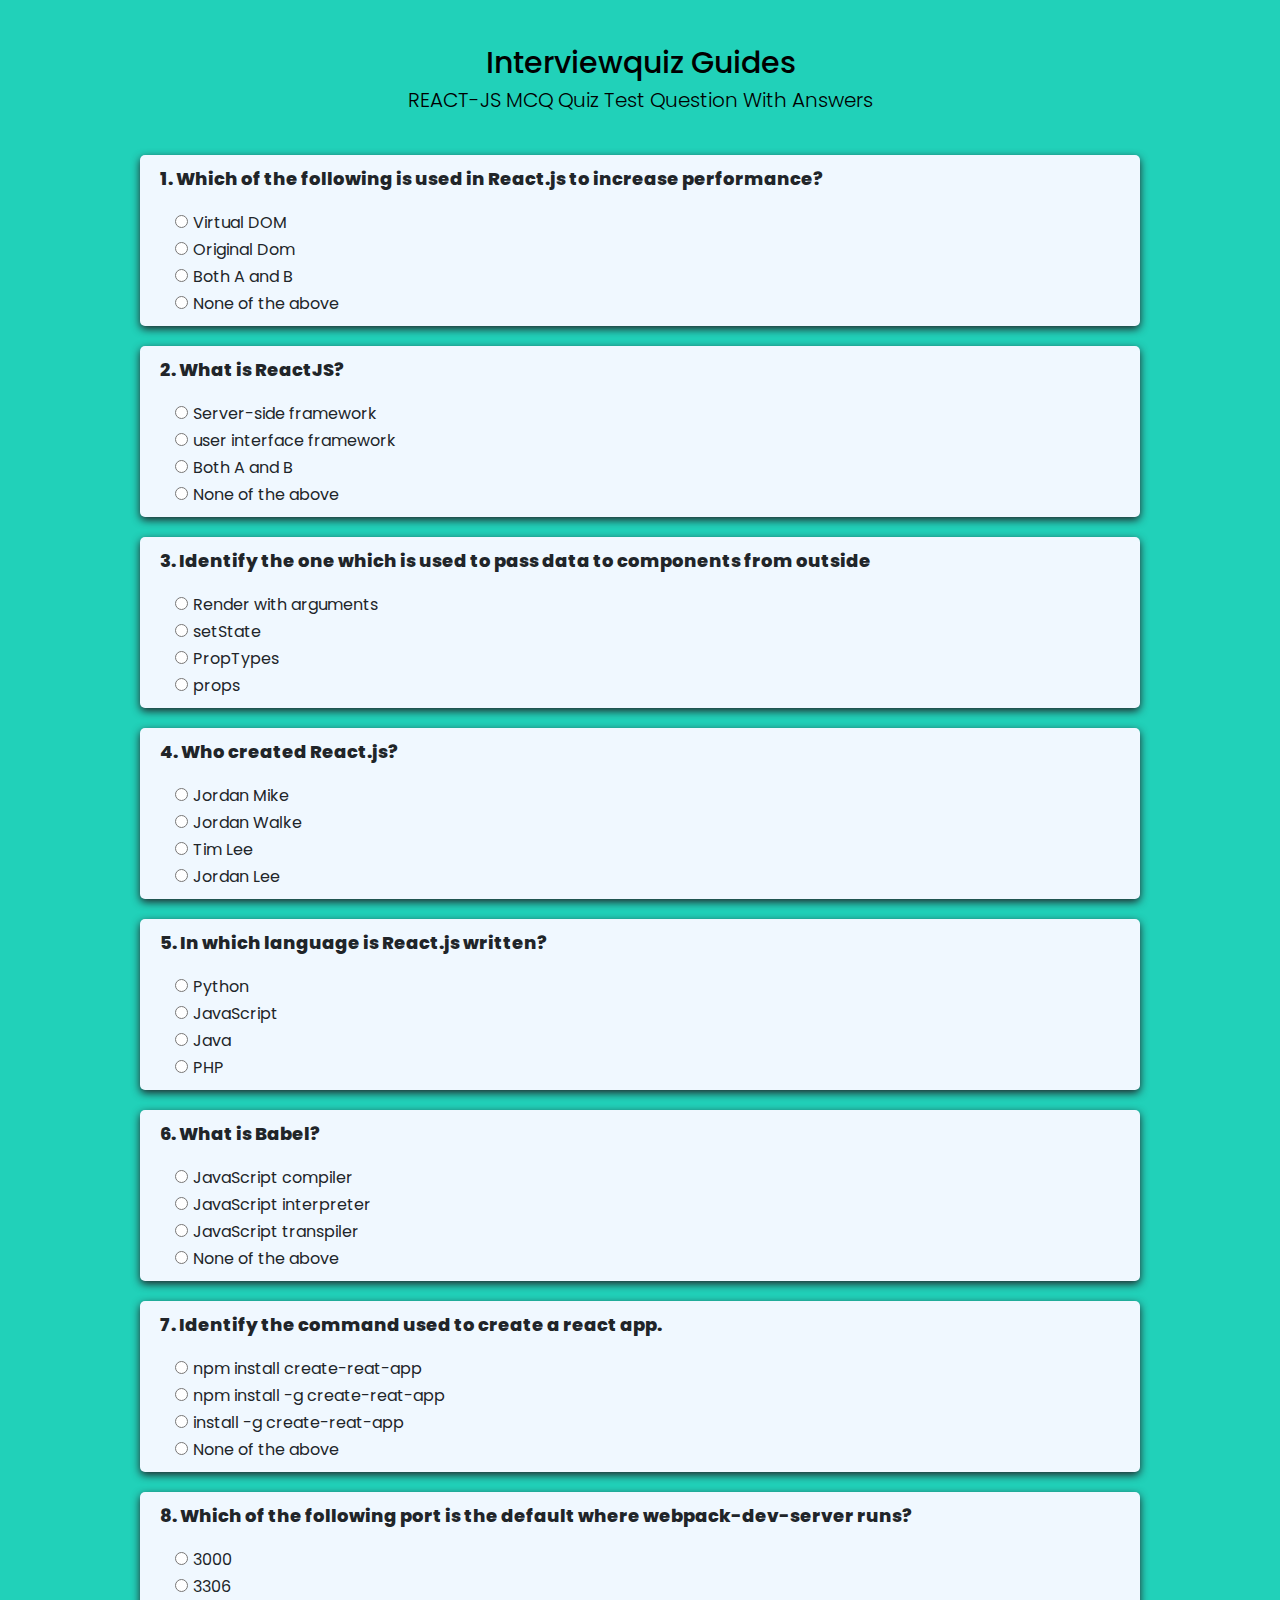
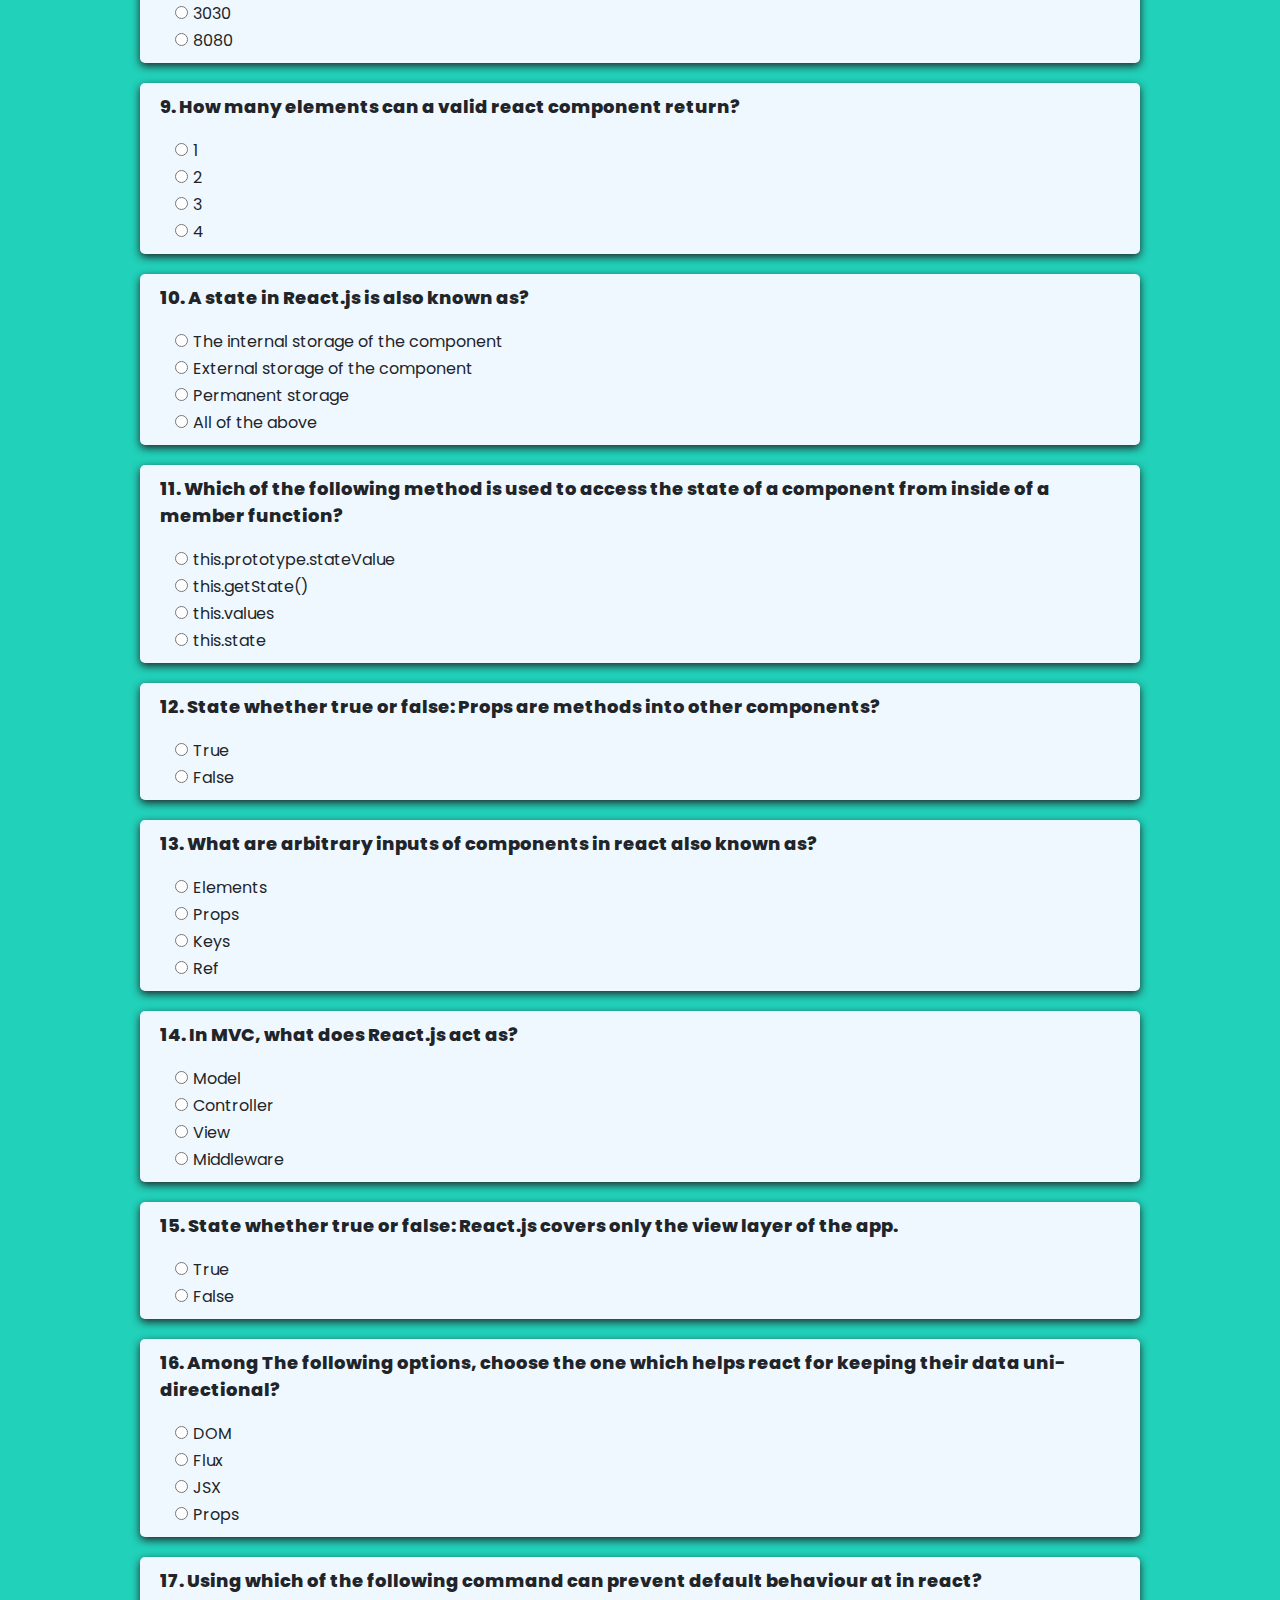
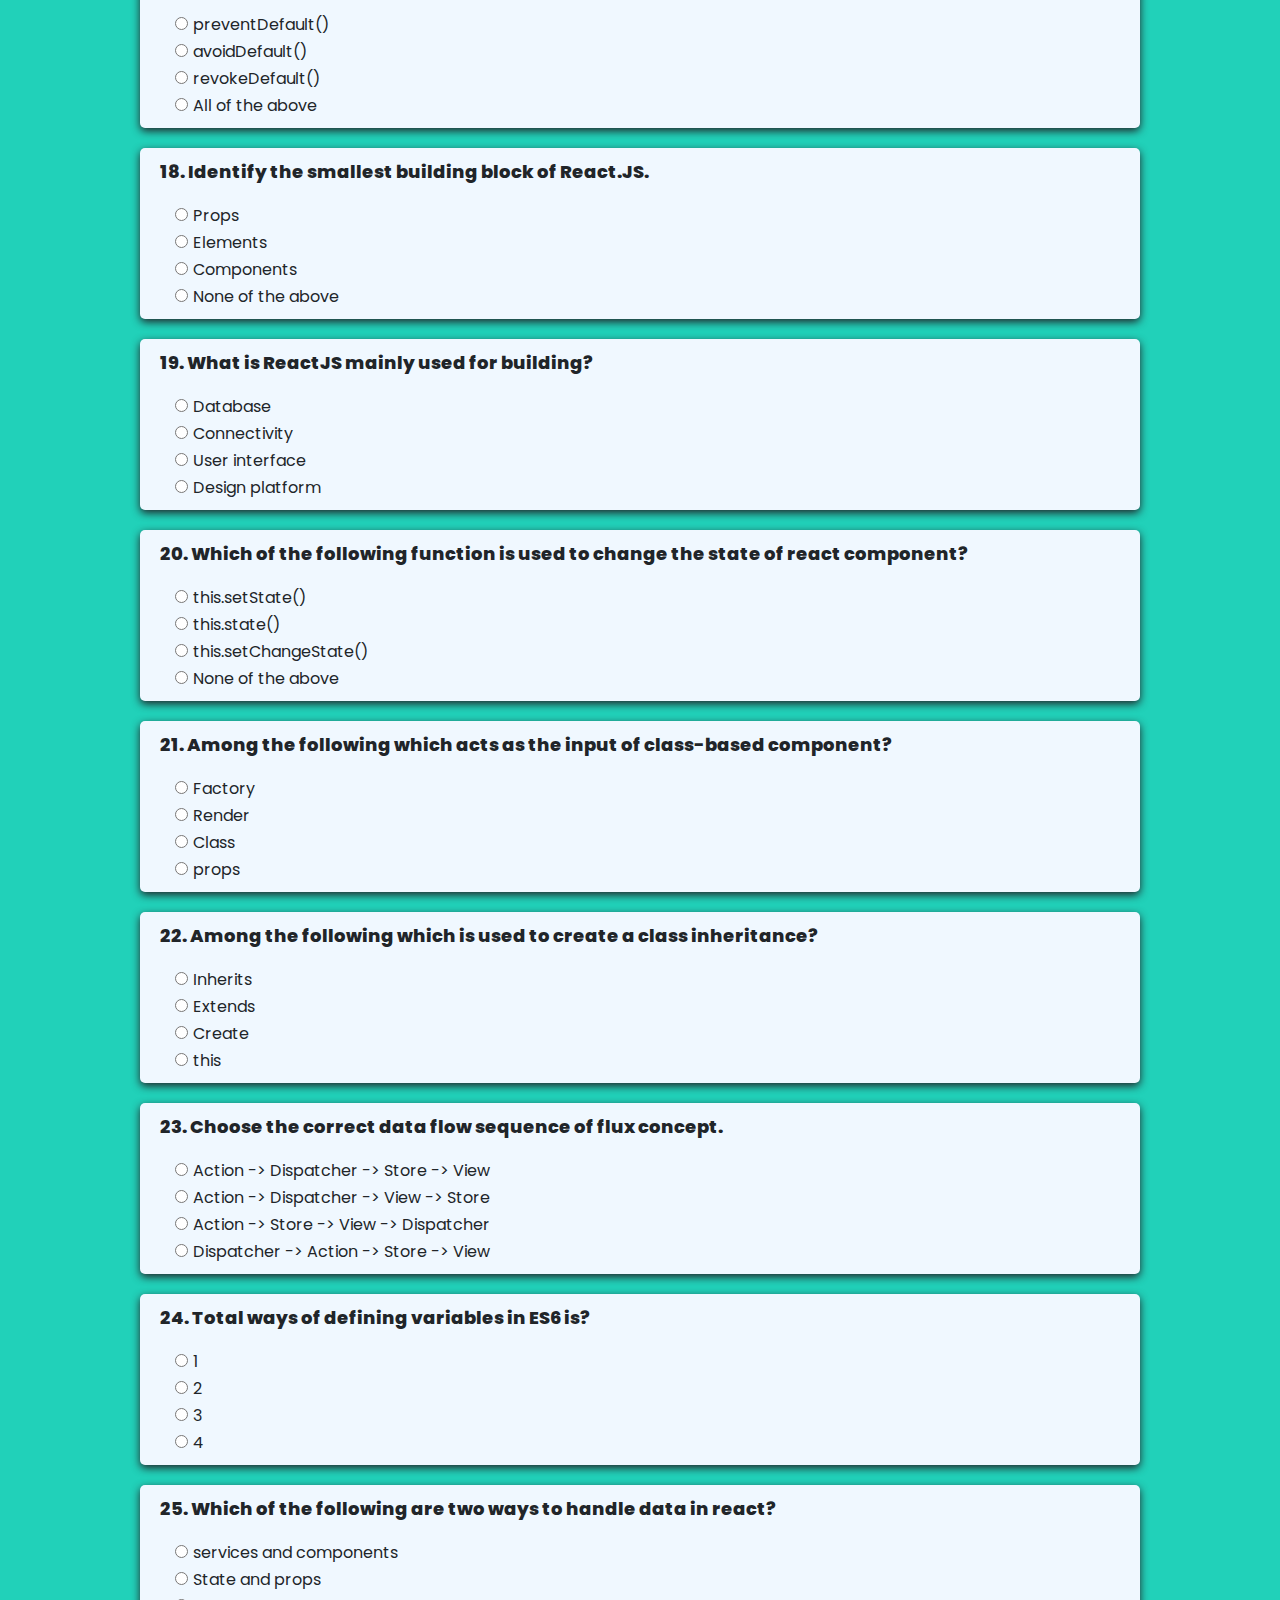
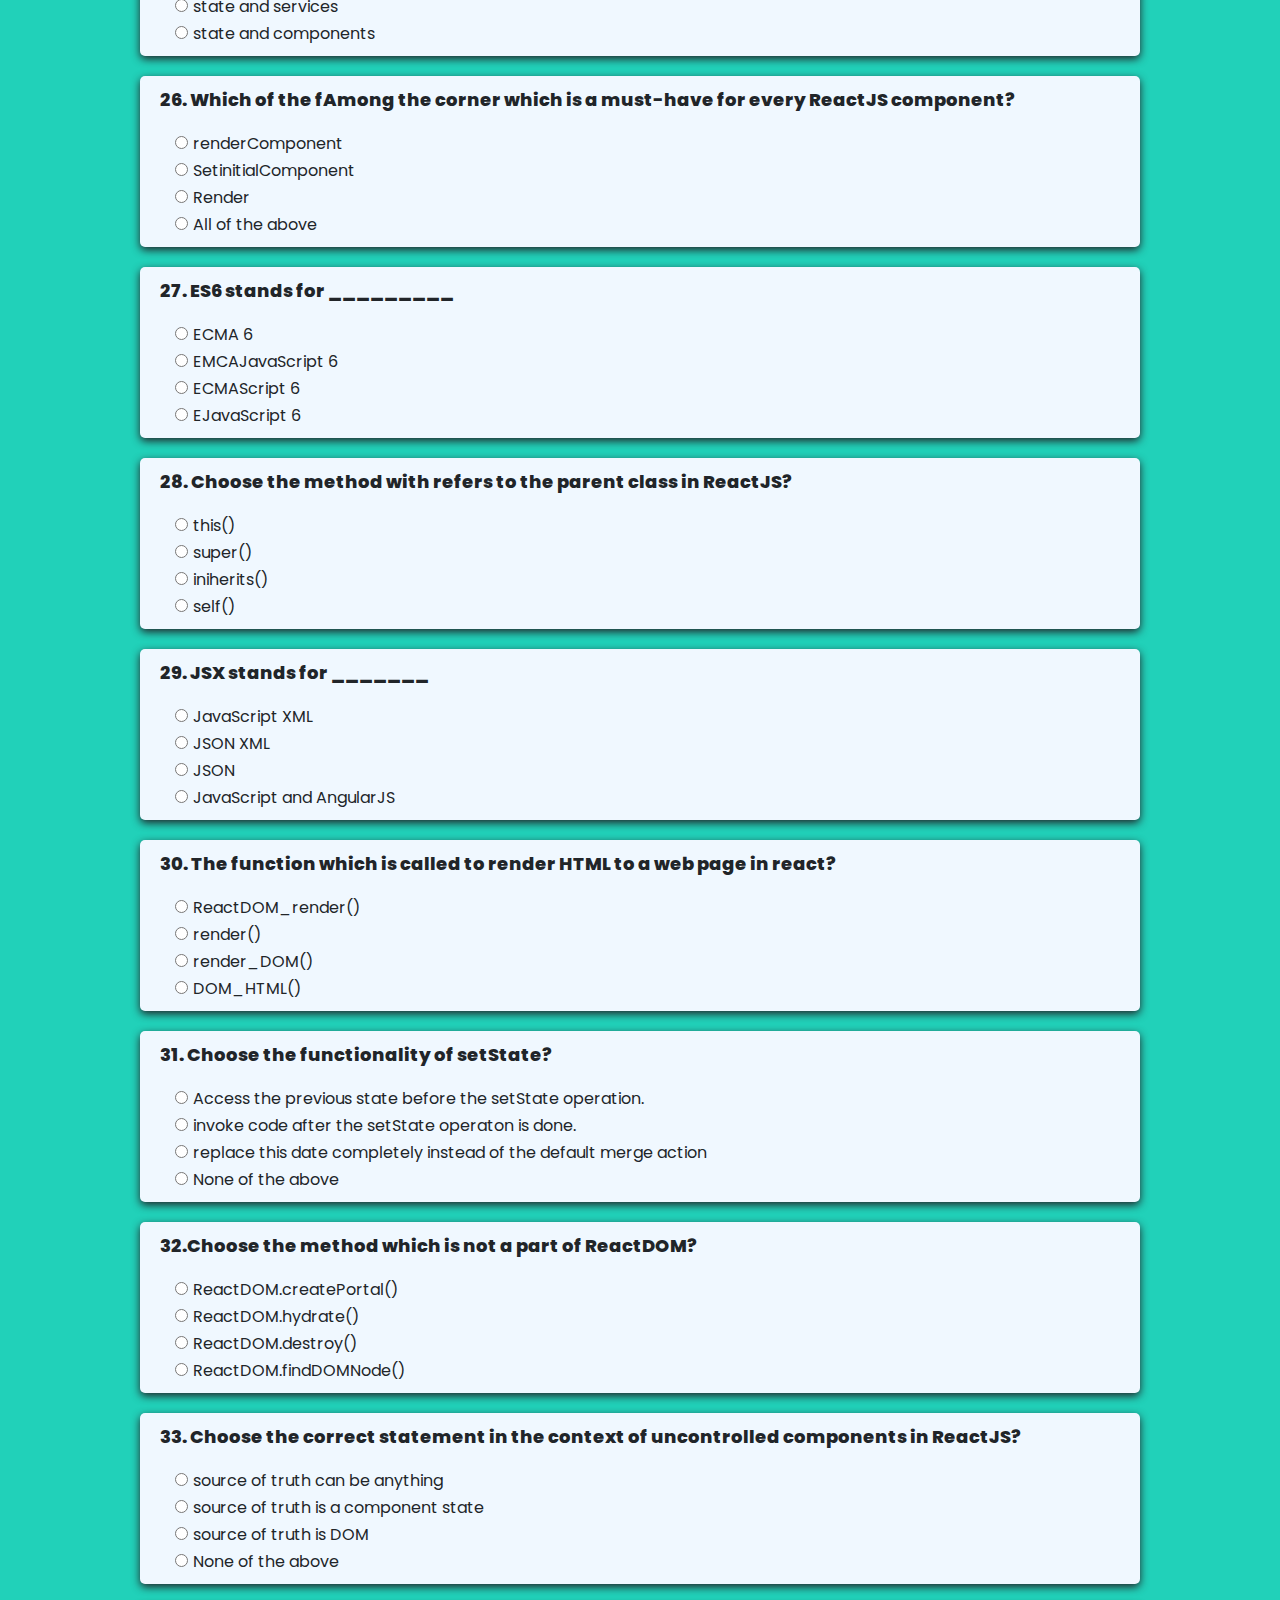
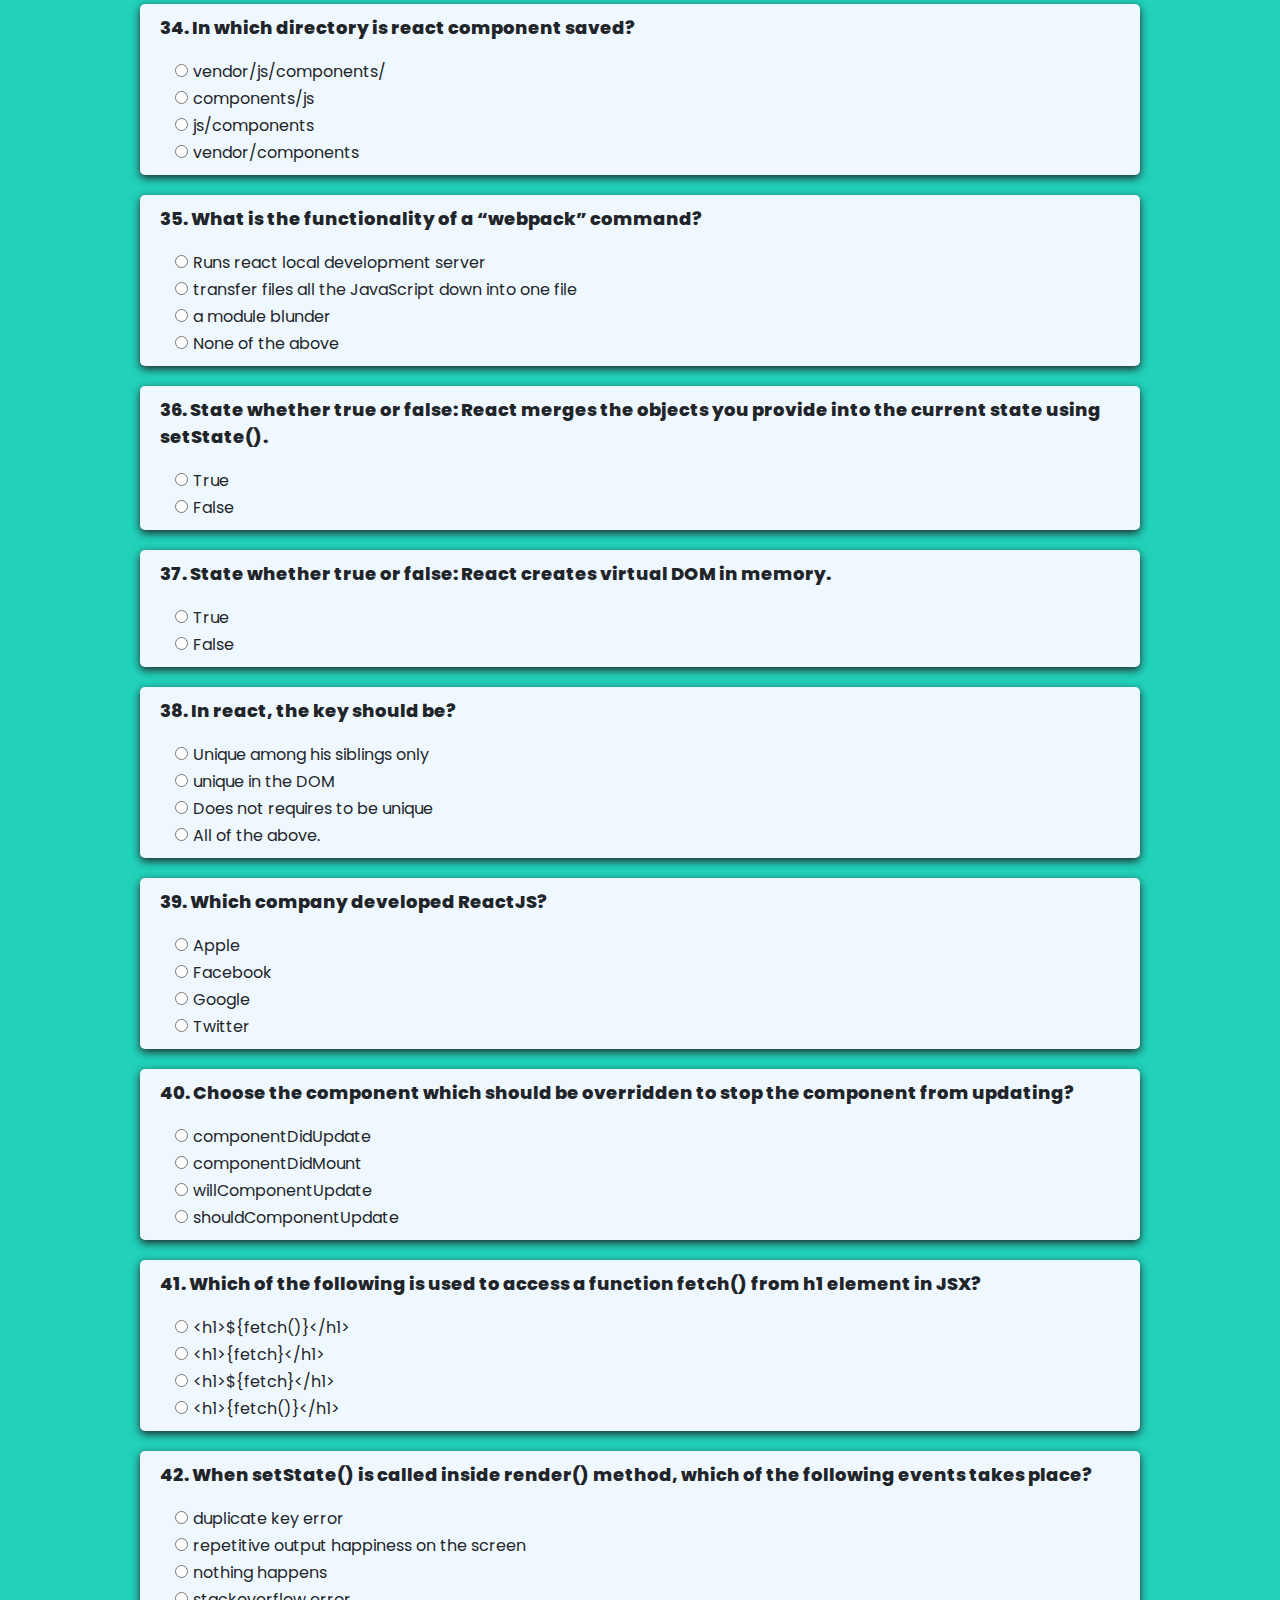
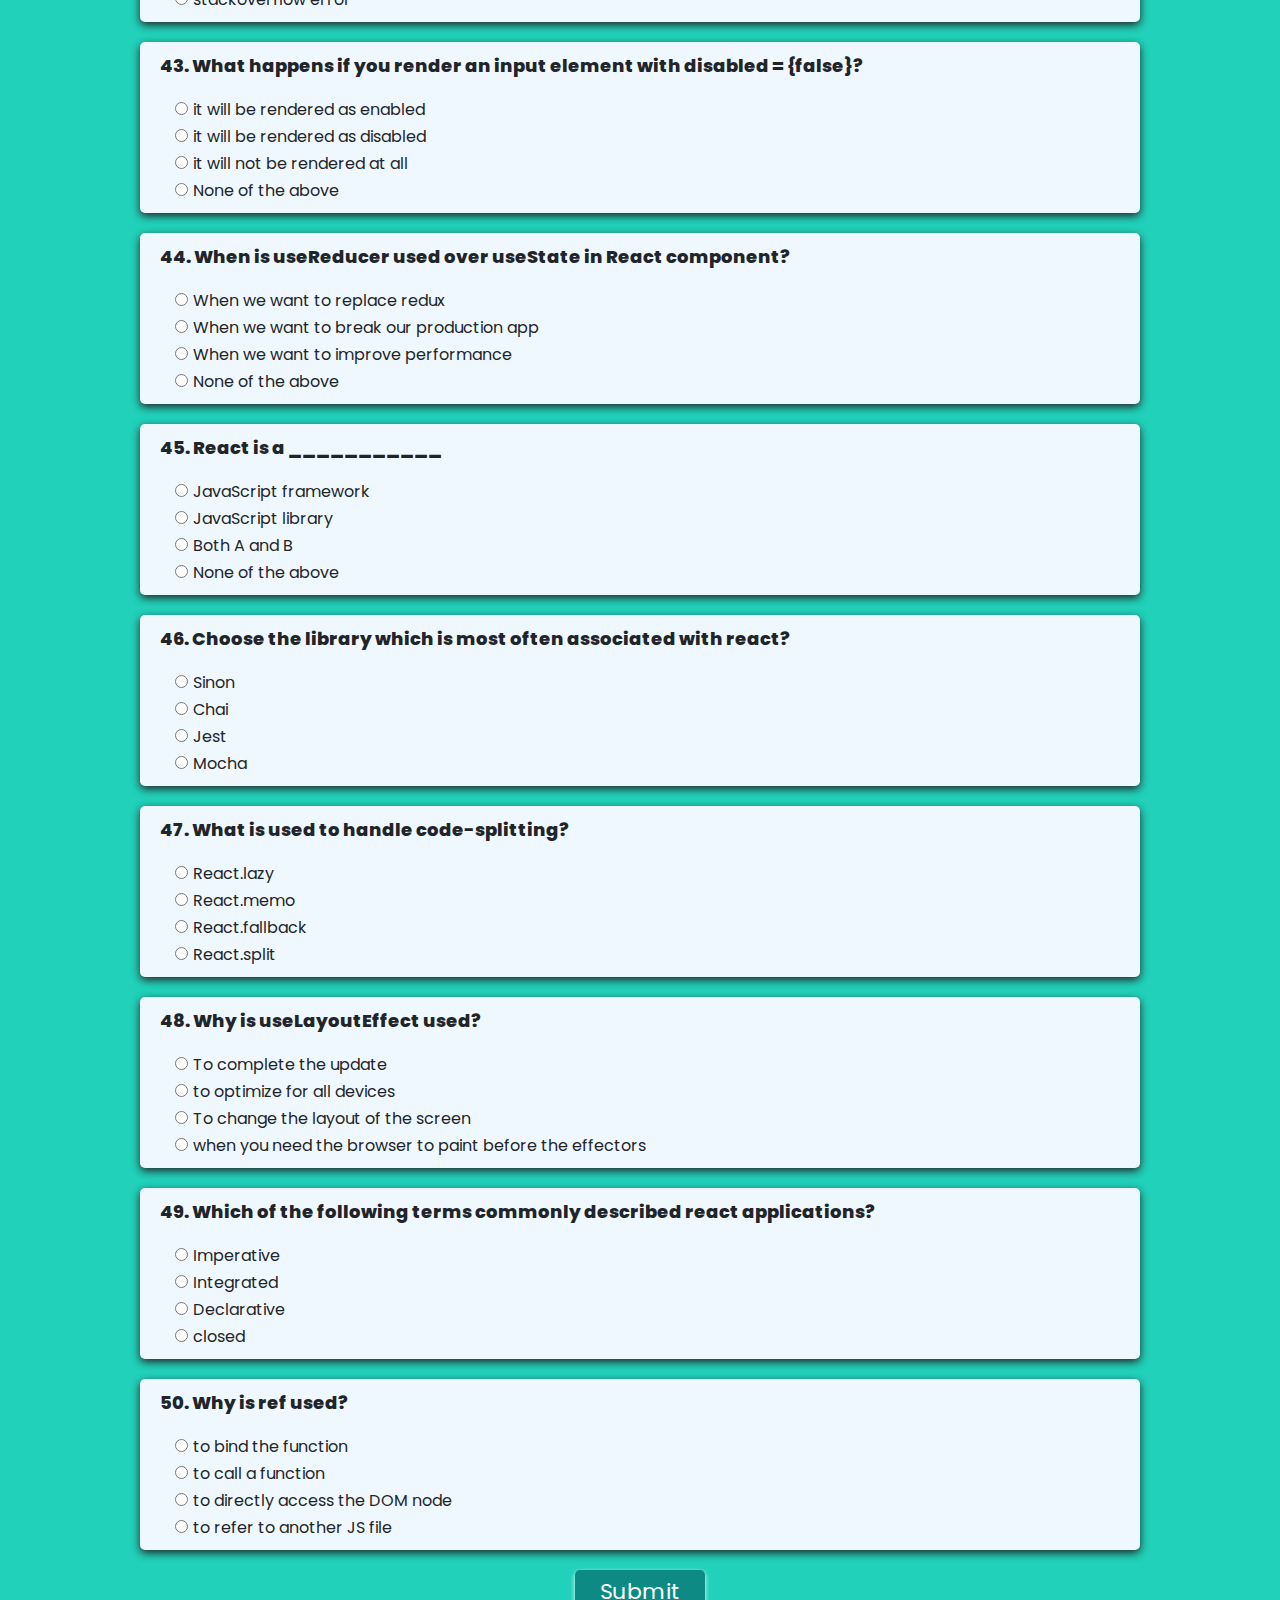
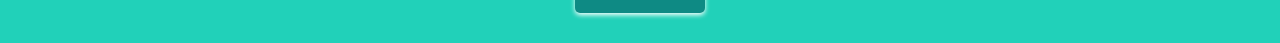
<file: 50-react-mcq.html>
<!DOCTYPE html>
<html lang="en">
<head>
    <meta charset="UTF-8">
    <meta name="viewport" content="width=device-width, initial-scale=1.0">
    <title>50 REACT JS QUIZ Question</title>
    
    <link rel="icon" type="image/x-icon" href="./images/favicon.ico">
    <link rel="stylesheet" href="./assets/css/style.css">
    <link rel="stylesheet" href="https://cdn.jsdelivr.net/npm/bootstrap@5.3.3/dist/css/bootstrap.min.css">
    <link rel="stylesheet" href="https://cdn.jsdelivr.net/npm/bootstrap-icons@1.11.3/font/bootstrap-icons.min.css">
</head>
<body>
    <main>
        <section class="quiz">
            <div class="heading">
                <p class="title">Interviewquiz Guides</p>
                <p class="subtitle">REACT-JS MCQ Quiz Test Question With Answers</p>
            </div>

            <div class="result hide">
                <p>Your Scored 6/6!</p> 
                <p class="reload">
                    <button onclick="window.location.reload(true)">try Again?</button>
                </p>
            </div>

            <form class="quiz-form">
                <div class="question">
                    <p>1. Which of the following is used in React.js to increase performance?</p>
                    <div class="option">
                        <input type="radio" name="q1" value="A">
                        <label for="">Virtual DOM</label><br>
                    </div>
                    <div class="option">
                        <input type="radio" name="q1" value="B" >
                        <label for="">Original Dom</label>
                    </div>
                    <div class="option">
                        <input type="radio" name="q1" value="C" >
                        <label for="">Both A and B</label>
                    </div>
                    <div class="option">
                        <input type="radio" name="q1" value="D" >
                        <label for="">None of the above</label>
                    </div>

                </div>

                <div class="question">
                    <p>2. What is ReactJS?</p>
                    <div class="option">
                        <input type="radio" name="q2" value="A">
                        <label for="">Server-side framework</label>
                    </div>
                    <div class="option">
                        <input type="radio" name="q2" value="B" >
                        <label for="">user interface framework</label>
                    </div>
                    <div class="option">
                        <input type="radio" name="q2" value="C" >
                        <label for="">Both A and B</label>
                    </div>
                    <div class="option">
                        <input type="radio" name="q2" value="D">
                        <label for="">None of the above</label>
                    </div>

                </div>

                <div class="question">
                    <p>3. Identify the one which is used to pass data to components from outside</p>
                    <div class="option">
                        <input type="radio" name="q3" value="A">
                        <label for="">Render with arguments</label>
                    </div>
                    <div class="option">
                        <input type="radio" name="q3" value="B" >
                        <label for="">setState</label>
                    </div>
                    <div class="option">
                        <input type="radio" name="q3" value="C" >
                        <label for="">PropTypes</label>
                    </div>
                    <div class="option">
                        <input type="radio" name="q3" value="D">
                        <label for="">props</label>
                    </div>

                </div>

                <div class="question">
                    <p>4. Who created React.js?</p>
                    <div class="option">
                        <input type="radio" name="q4" value="A">
                        <label for="">Jordan Mike</label>
                    </div>
                    <div class="option">
                        <input type="radio" name="q4" value="B" >
                        <label for="">Jordan Walke</label> 
                    </div>
                    <div class="option">
                        <input type="radio" name="q4" value="C" >
                        <label for="">Tim Lee</label>
                    </div>
                    <div class="option">
                        <input type="radio" name="q4" value="D" >
                        <label for="">Jordan Lee</label>
                    </div>

                </div>

                <div class="question">
                    <p>5. In which language is React.js written?</p>
                    <div class="option">
                        <input type="radio" name="q5" value="A">
                        <label for="">Python</label>
                    </div>
                    <div class="option">
                        <input type="radio" name="q5" value="B" >
                        <label for="">JavaScript</label>
                    </div>
                    <div class="option">
                        <input type="radio" name="q5" value="C">
                        <label for="">Java</label>
                    </div>
                    <div class="option">
                        <input type="radio" name="q5" value="D">
                        <label for="">PHP</label>
                    </div>

                </div>

                <div class="question">
                    <p>6. What is Babel?</p>
                    <div class="option">
                        <input type="radio" name="q6" value="A">
                        <label for="">JavaScript compiler</label>
                    </div>
                    <div class="option">
                        <input type="radio" name="q6" value="B" >
                        <label for="">JavaScript interpreter</label>
                    </div>
                    <div class="option">
                        <input type="radio" name="q6" value="C" >
                        <label for="">JavaScript transpiler</label>
                    </div>
                    <div class="option">
                        <input type="radio" name="q6" value="D" >
                        <label for="">None of the above</label>
                    </div>

                </div>
                
                <div class="question">
                    <p>7. Identify the command used to create a react app.</p>
                    
                    <div class="option">
                        <input type="radio" name="q7" value="A">
                        <label for="">npm install create-reat-app</label>
                    </div>
                    <div class="option">
                        <input type="radio" name="q7" value="B" >
                        <label for="">npm install -g create-reat-app</label>
                    </div>
                    <div class="option">
                        <input type="radio" name="q7" value="C" >
                        <label for="">install -g create-reat-app</label>
                    </div>
                    <div class="option">
                        <input type="radio" name="q7" value="D" >
                        <label for="">None of the above</label>
                    </div>

                </div>

                <div class="question">
                    <p>8. 
                        Which of the following port is the default where webpack-dev-server runs?</p>
                    
                    <div class="option">
                        <input type="radio" name="q8" value="A">
                        <label for="">3000</label>
                    </div>
                    <div class="option">
                        <input type="radio" name="q8" value="B" >
                        <label for="">3306</label>
                    </div>
                    <div class="option">
                        <input type="radio" name="q8" value="C" >
                        <label for="">3030</label>
                    </div>
                    <div class="option">
                        <input type="radio" name="q8" value="D" >
                        <label for="">8080</label>
                    </div>

                </div>

                <div class="question">
                    <p>9. How many elements can a valid react component return?</p>
                    
                    <div class="option">
                        <input type="radio" name="q9" value="A">
                        <label for="">1</label>
                    </div>
                    <div class="option">
                        <input type="radio" name="q9" value="B" >
                        <label for="">2</label>
                    </div>
                    <div class="option">
                        <input type="radio" name="q9" value="C" >
                        <label for="">3</label>
                    </div>
                    <div class="option">
                        <input type="radio" name="q9" value="D" >
                        <label for="">4</label>
                    </div>
                </div>

                <div class="question">
                    <p>10. A state in React.js is also known as?</p>
                    
                    <div class="option">
                        <input type="radio" name="q10" value="A">
                        <label for="">The internal storage of the component</label>
                    </div>
                    <div class="option">
                        <input type="radio" name="q10" value="B" >
                        <label for="">External storage of the component</label>
                    </div>
                    <div class="option">
                        <input type="radio" name="q10" value="C" >
                        <label for="">Permanent storage</label>
                    </div>
                    <div class="option">
                        <input type="radio" name="q10" value="D" >
                        <label for="">All of the above</label>
                    </div>
                </div>
                
                <div class="question">
                    <p>11. Which of the following method is used to access the state of a component from inside of a member function?</p>
    
                    <div class="option">
                        <input type="radio" name="q11" value="A">
                        <label for="">this.prototype.stateValue</label>
                    </div>
                    <div class="option">
                        <input type="radio" name="q11" value="B" >
                        <label for="">this.getState()</label>
                    </div>
                    <div class="option">
                        <input type="radio" name="q11" value="C" >
                        <label for="">this.values</label>
                    </div>
                    <div class="option">
                        <input type="radio" name="q11" value="D" >
                        <label for="">this.state</label>
                    </div>
                </div>

                <div class="question">
                    <p>12. State whether true or false:  Props are methods into other components?</p>
                    
                    <div class="option">
                        <input type="radio" name="q12" value="C" >
                        <label for="">True</label>
                    </div>
                    <div class="option">
                        <input type="radio" name="q12" value="D" >
                        <label for="">False</label>
                    </div>
                </div>

                <div class="question">
                    <p>13. What are arbitrary inputs of components in react also known as?</p>
                    
                    <div class="option">
                        <input type="radio" name="q13" value="A">
                        <label for="">Elements</label>
                    </div>
                    <div class="option">
                        <input type="radio" name="q13" value="B" >
                        <label for="">Props</label>
                    </div>
                    <div class="option">
                        <input type="radio" name="q13" value="C" >
                        <label for="">Keys</label>
                    </div>
                    <div class="option">
                        <input type="radio" name="q13" value="D" >
                        <label for="">Ref</label>
                    </div>
                </div>

                <div class="question">
                    <p>14. In MVC, what does React.js act as?</p>
                    
                    <div class="option">
                        <input type="radio" name="q14" value="A">
                        <label for="">Model</label>
                    </div>
                    <div class="option">
                        <input type="radio" name="q14" value="B" >
                        <label for="">Controller</label>
                    </div>
                    <div class="option">
                        <input type="radio" name="q14" value="C" >
                        <label for="">View</label>
                    </div>
                    <div class="option">
                        <input type="radio" name="q14" value="D" >
                        <label for="">Middleware</label>
                    </div>
                </div>

                <div class="question">
                    <p>15. State whether true or false: React.js covers only the view layer of the app.</p>
                    
                    <div class="option">
                        <input type="radio" name="q15" value="A">
                        <label for="">True</label>
                    </div>
                    <div class="option">
                        <input type="radio" name="q15" value="B" >
                        <label for="">False</label>
                    </div>
                    
                </div>

                <div class="question">
                    <p>16. Among The following options, choose the one which helps react for keeping their data uni-directional?</p>
                    
                    <div class="option">
                        <input type="radio" name="q16" value="A">
                        <label for="">DOM</label>
                    </div>
                    <div class="option">
                        <input type="radio" name="q16" value="B" >
                        <label for="">Flux</label>
                    </div>
                    <div class="option">
                        <input type="radio" name="q16" value="C" >
                        <label for="">JSX</label>
                    </div>
                    <div class="option">
                        <input type="radio" name="q16" value="D" >
                        <label for="">Props</label>
                    </div>
                </div>

                <div class="question">
                    <p>17. Using which of the following command can prevent default behaviour at in react?</p>
                    
                    <div class="option">
                        <input type="radio" name="q17" value="A">
                        <label for="">preventDefault()</label>
                    </div>
                    <div class="option">
                        <input type="radio" name="q17" value="B" >
                        <label for="">avoidDefault()</label>
                    </div>
                    <div class="option">
                        <input type="radio" name="q17" value="C" >
                        <label for="">revokeDefault()</label>
                    </div>
                    <div class="option">
                        <input type="radio" name="q17" value="D" >
                        <label for="">All of the above</label>
                    </div>
                </div>

                <div class="question">
                    <p>18. Identify the smallest building block of React.JS.</p>
                    
                    <div class="option">
                        <input type="radio" name="q18" value="A">
                        <label for="">Props</label>
                    </div>
                    <div class="option">
                        <input type="radio" name="q18" value="B" >
                        <label for="">Elements</label>
                    </div>
                    <div class="option">
                        <input type="radio" name="q18" value="C" >
                        <label for="">Components</label>
                    </div>
                    <div class="option">
                        <input type="radio" name="q18" value="D" >
                        <label for="">None of the above</label>
                    </div>
                </div>

                <div class="question">
                    <p>19. What is ReactJS mainly used for building?</p>
                   
                    <div class="option">
                        <input type="radio" name="q19" value="A">
                        <label for="">Database</label>
                    </div>
                    <div class="option">
                        <input type="radio" name="q19" value="B" >
                        <label for="">Connectivity</label>
                    </div>
                    <div class="option">
                        <input type="radio" name="q19" value="C" >
                        <label for="">User interface</label>
                    </div>
                    <div class="option">
                        <input type="radio" name="q19" value="D" >
                        <label for="">Design platform<label>
                    </div>
                </div>

                <div class="question">
                    <p>20. Which of the following function is used to change the state of react component?</p>
                    
                    <div class="option">
                        <input type="radio" name="q20" value="A">
                        <label for="">this.setState()</label>
                    </div>
                    <div class="option">
                        <input type="radio" name="q20" value="B" >
                        <label for="">this.state()</label>           
                    </div>
                    <div class="option">
                        <input type="radio" name="q20" value="C" >
                        <label for="">this.setChangeState()</label>              
                    </div>
                    <div class="option">
                        <input type="radio" name="q20" value="D" >
                        <label for="">None of the above</label>               
                    </div>
                </div>

                <div class="question">
                    <p>21. Among the following which acts as the input of class-based component?</p>
                    
                    <div class="option">
                        <input type="radio" name="q21" value="A">
                        <label for="">Factory</label>
                    </div>
                    <div class="option">
                        <input type="radio" name="q21" value="B" >
                        <label for="">Render</label>
                    </div>
                    <div class="option">
                        <input type="radio" name="q21" value="C" >
                        <label for="">Class</label>
                    </div>
                    <div class="option">
                        <input type="radio" name="q21" value="D" >
                        <label for="">props</label>
                    </div>
                </div>

                <div class="question">
                    <p>22. Among the following which is used to create a class inheritance?</p>
                    
                    <div class="option">
                        <input type="radio" name="q22" value="A">
                        <label for="">Inherits</label>
                    </div>
                    <div class="option">
                        <input type="radio" name="q22" value="B" >
                        <label for="">Extends</label>
                    </div>
                    <div class="option">
                        <input type="radio" name="q22" value="C" >
                        <label for="">Create</label>
                    </div>
                    <div class="option">
                        <input type="radio" name="q22" value="D" >
                        <label for="">this</label>
                    </div>
                </div>

                <div class="question">
                    <p>23. Choose the correct data flow sequence of flux concept.</p>
                   
                    <div class="option">
                        <input type="radio" name="q23" value="A">
                        <label for="">Action ->  Dispatcher -> Store -> View</label>
                    </div>
                    <div class="option">
                        <input type="radio" name="q23" value="B" >
                        <label for="">Action ->  Dispatcher -> View -> Store</label>
                    </div>
                    <div class="option">
                        <input type="radio" name="q23" value="C" >
                        <label for="">Action -> Store -> View -> Dispatcher</label>
                    </div>
                    <div class="option">
                        <input type="radio" name="q23" value="D" >
                        <label for="">Dispatcher ->  Action -> Store -> View</label>
                    </div>
                </div>

                <div class="question">
                    <p>24. Total ways of defining variables in ES6 is?</p>
                    
                    <div class="option">
                        <input type="radio" name="q24" value="A">
                        <label for="">1</label>
                    </div>
                    <div class="option">
                        <input type="radio" name="q24" value="B" >
                        <label for="">2</label>
                    </div>
                    <div class="option">
                        <input type="radio" name="q24" value="C" >
                        <label for="">3</label>
                    </div>
                    <div class="option">
                        <input type="radio" name="q24" value="D" >
                        <label for="">4</label>
                    </div>
                </div>

                <div class="question">
                    <p>25. Which of the following are two ways to handle data in react?</p>
                    
                    <div class="option">
                        <input type="radio" name="q25" value="A">
                        <label for="">services and components</label>
                    </div>
                    <div class="option">
                        <input type="radio" name="q25" value="B" >
                        <label for="">State and props</label>
                    </div>
                    <div class="option">
                        <input type="radio" name="q25" value="C" >
                        <label for="">state and services</label>
                    </div>
                    <div class="option">
                        <input type="radio" name="q25" value="D" >
                        <label for="">state and components</label>
                    </div>
                </div>

                <div class="question">
                    <p>26. Which of the fAmong the corner which is a must-have for every ReactJS component?</p>
                    
                    <div class="option">
                        <input type="radio" name="q26" value="A">
                        <label for="">renderComponent</label>
                    </div>
                    <div class="option">
                        <input type="radio" name="q26" value="B" >
                        <label for="">SetinitialComponent</label>
                    </div>
                    <div class="option">
                        <input type="radio" name="q26" value="C" >
                        <label for="">Render</label>
                    </div>
                    <div class="option">
                        <input type="radio" name="q26" value="D" >
                        <label for="">All of the above</label>
                    </div>
                </div>

                <div class="question">
                    <p>27. ES6 stands for _________</p>
                   
                    <div class="option">
                        <input type="radio" name="q27" value="A">
                        <label for="">ECMA 6</label>
                    </div>
                    <div class="option">
                        <input type="radio" name="q27" value="B" >
                        <label for="">EMCAJavaScript 6</label>
                    </div>
                    <div class="option">
                        <input type="radio" name="q27" value="C" >
                        <label for="">ECMAScript 6</label>
                    </div>
                    <div class="option">
                        <input type="radio" name="q27" value="D" >
                        <label for="">EJavaScript 6</label>
                    </div>
                </div>

                <div class="question">
                    <p>28. Choose the method with refers to the parent class in ReactJS?</p>
                    
                    <div class="option">
                        <input type="radio" name="q28" value="A">
                        <label for="">this()</label>
                    </div>
                    <div class="option">
                        <input type="radio" name="q28" value="B" >
                        <label for="">super()</label>
                    </div>
                    <div class="option">
                        <input type="radio" name="q28" value="C" >
                        <label for="">iniherits()</label>
                    </div>
                    <div class="option">
                        <input type="radio" name="q28" value="D" >
                        <label for="">self()</label>
                    </div>
                </div>

                <div class="question">
                    <p>29. JSX stands for _______</p>
                    
                    <div class="option">
                        <input type="radio" name="q29" value="A">
                        <label for="">JavaScript XML</label>
                    </div>
                    <div class="option">
                        <input type="radio" name="q29" value="B" >
                        <label for="">JSON XML</label>
                    </div>
                    <div class="option">
                        <input type="radio" name="q29" value="C" >
                        <label for="">JSON</label>
                    </div>
                    <div class="option">
                        <input type="radio" name="q29" value="D" >
                        <label for="">JavaScript and AngularJS</label>
                    </div>
                </div>

                <div class="question">
                    <p>30. The function which is called to render HTML to a web page in react?</p>
        
                    <div class="option">
                        <input type="radio" name="q30" value="A">
                        <label for="">ReactDOM_render()</label>
                    </div>
                    <div class="option">
                        <input type="radio" name="q30" value="B" >
                        <label for="">render()</label>
                    </div>
                    <div class="option">
                        <input type="radio" name="q30" value="C" >
                        <label for="">render_DOM()</label>
                    </div>
                    <div class="option">
                        <input type="radio" name="q30" value="D" >
                        <label for="">DOM_HTML()</label>
                    </div>
                </div>

                <div class="question">
                    <p>31. Choose the functionality of setState?</p>
                    
                    <div class="option">
                        <input type="radio" name="q31" value="A">
                        <label for="">Access the previous state before the setState operation.</label>
                    </div>
                    <div class="option">
                        <input type="radio" name="q31" value="B" >
                        <label for="">invoke code after the setState operaton is done.</label>
                    </div>
                    <div class="option">
                        <input type="radio" name="q31" value="C" >
                        <label for="">replace this date completely instead of the default merge action </label>
                    </div>
                    <div class="option">
                        <input type="radio" name="q31" value="D" >
                        <label for="">None of the above</label>
                    </div>
                </div>

                <div class="question">
                    <p>32.Choose the method which is not a part of ReactDOM?</p>
                    
                    <div class="option">
                        <input type="radio" name="q32" value="A">
                        <label for="">ReactDOM.createPortal()</label>
                    </div>
                    <div class="option">
                        <input type="radio" name="q32" value="B" >
                        <label for="">ReactDOM.hydrate()</label>
                    </div>
                    <div class="option">
                        <input type="radio" name="q32" value="C" >
                        <label for="">ReactDOM.destroy()</label>
                    </div>
                    <div class="option">
                        <input type="radio" name="q32" value="D" >
                        <label for="">ReactDOM.findDOMNode()</label>
                    </div>
                </div>

                <div class="question">
                    <p>33. Choose the correct statement in the context of uncontrolled components in ReactJS?</p>
                    
                    <div class="option">
                        <input type="radio" name="q33" value="A">
                        <label for="">source of truth can be anything</label>
                    </div>
                    <div class="option">
                        <input type="radio" name="q33" value="B" >
                        <label for="">source of truth is a component state</label>
                    </div>
                    <div class="option">
                        <input type="radio" name="q33" value="C" >
                        <label for="">source of truth is DOM</label>
                    </div>
                    <div class="option">
                        <input type="radio" name="q33" value="D" >
                        <label for="">None of the above</label>
                    </div>
                </div>

                <div class="question">
                    <p>34. In which directory is react component saved?</p>
                    
                    <div class="option">
                        <input type="radio" name="q34" value="A">
                        <label for="">vendor/js/components/</label>
                    </div>
                    <div class="option">
                        <input type="radio" name="q34" value="B" >
                        <label for="">components/js</label>
                    </div>
                    <div class="option">
                        <input type="radio" name="q34" value="C" >
                        <label for="">js/components</label>
                    </div>
                    <div class="option">
                        <input type="radio" name="q34" value="D" >
                        <label for="">vendor/components</label>
                    </div>
                </div>

                <div class="question">
                    <p>35. What is the functionality of a “webpack” command?</p>
                    
                    <div class="option">
                        <input type="radio" name="q35" value="A">
                        <label for="">Runs react local development server</label>
                    </div>
                    <div class="option">
                        <input type="radio" name="q35" value="B" >
                        <label for="">transfer files all the JavaScript down into one file</label>
                    </div>
                    <div class="option">
                        <input type="radio" name="q35" value="C" >
                        <label for="">a module blunder</label>
                    </div>
                    <div class="option">
                        <input type="radio" name="q35" value="D" >
                        <label for="">None of the above</label>
                    </div>
                </div>

                <div class="question">
                    <p>36. State whether true or false: React merges the objects you provide into the current state using setState().</p>
                    
                    <div class="option">
                        <input type="radio" name="q36" value="A">
                        <label for="">True</label>
                    </div>
                    <div class="option">
                        <input type="radio" name="q36" value="B" >
                        <label for="">False</label>
                    </div>
                    
                </div>

                <div class="question">
                    <p>37. State whether true or false: React creates virtual DOM in memory.</p>
                    
                    <div class="option">
                        <input type="radio" name="q37" value="A">
                        <label for="">True</label>
                    </div>
                    <div class="option">
                        <input type="radio" name="q37" value="B" >
                        <label for="">False</label>
                    </div>
                    
                </div>

                <div class="question">
                    <p>38. In react, the key should be?</p>
                    
                    <div class="option">
                        <input type="radio" name="q38" value="A">
                        <label for="">Unique among his siblings only</label>
                    </div>
                    <div class="option">
                        <input type="radio" name="q38" value="B" >
                        <label for="">unique in the DOM</label>
                    </div>
                    <div class="option">
                        <input type="radio" name="q38" value="C" >
                        <label for="">Does not requires to be unique</label>
                    </div>
                    <div class="option">
                        <input type="radio" name="q38" value="D" >
                        <label for="">All of the above.</label>
                    </div>
                </div>

                <div class="question">
                    <p>39. Which company developed ReactJS?</p>
                    
                    <div class="option">
                        <input type="radio" name="q39" value="A">
                        <label for="">Apple</label>
                    </div>
                    <div class="option">
                        <input type="radio" name="q39" value="B" >
                        <label for="">Facebook</label>
                    </div>
                    <div class="option">
                        <input type="radio" name="q39" value="C" >
                        <label for="">Google</label>
                    </div>
                    <div class="option">
                        <input type="radio" name="q39" value="D" >
                        <label for="">Twitter</label>
                    </div>
                </div>

                <div class="question">
                    <p>40. Choose the component which should be overridden to stop the component from updating?</p>
                    
                    <div class="option">
                        <input type="radio" name="q40" value="A">
                        <label for="">componentDidUpdate</label>
                    </div>
                    <div class="option">
                        <input type="radio" name="q40" value="B" >
                        <label for="">componentDidMount</label>
                    </div>
                    <div class="option">
                        <input type="radio" name="q40" value="C" >
                        <label for="">willComponentUpdate</label>
                    </div>
                    <div class="option">
                        <input type="radio" name="q40" value="D" >
                        <label for="">shouldComponentUpdate</label>
                    </div>
                </div>

                <div class="question">
                    <p>41. Which of the following is used to access a function fetch()  from h1 element in JSX?</p>
                    
                    <div class="option">
                        <input type="radio" name="q41" value="A">
                        <label for="">&lt;h1&gt;${fetch()}&lt;/h1&gt;</label>
                    </div>
                    <div class="option">
                        <input type="radio" name="q41" value="B" >
                        <label for="">&lt;h1&gt;{fetch}&lt;/h1&gt;</label>
                    </div>
                    <div class="option">
                        <input type="radio" name="q41" value="C" >
                        <label for="">&lt;h1&gt;${fetch}&lt;/h1&gt;</label>
                    </div>
                    <div class="option">
                        <input type="radio" name="q41" value="D" >
                        <label for="">&lt;h1&gt;{fetch()}&lt;/h1&gt;</label>
                    </div>
                </div>

                <div class="question">
                    <p>42. When setState()  is called inside render() method, which of the following events takes place?</p>
                    
                    <div class="option">
                        <input type="radio" name="q42" value="A">
                        <label for="">duplicate key error</label>
                    </div>
                    <div class="option">
                        <input type="radio" name="q42" value="B" >
                        <label for="">repetitive output happiness on the screen</label>
                    </div>
                    <div class="option">
                        <input type="radio" name="q42" value="C" >
                        <label for="">nothing happens</label>
                    </div>
                    <div class="option">
                        <input type="radio" name="q42" value="D" >
                        <label for="">stackoverflow error</label>
                    </div>
                </div>

                <div class="question">
                    <p>43. What happens if you render an input element with disabled = {false}?</p>
                    
                    <div class="option">
                        <input type="radio" name="q43" value="A">
                        <label for="">it will be rendered as enabled</label>
                    </div>
                    <div class="option">
                        <input type="radio" name="q43" value="B" >
                        <label for="">it will be rendered as disabled</label>
                    </div>
                    <div class="option">
                        <input type="radio" name="q43" value="C" >
                        <label for="">it will not be rendered at all</label>
                    </div>
                    <div class="option">
                        <input type="radio" name="q43" value="D" >
                        <label for="">None of the above</label>
                    </div>
                </div>

                <div class="question">
                    <p>44. When is useReducer used over useState in React component?</p>
                    
                    <div class="option">
                        <input type="radio" name="q44" value="A">
                        <label for="">When we want to replace redux</label>
                    </div>
                    <div class="option">
                        <input type="radio" name="q44" value="B" >
                        <label for="">When we want to break our production app</label>
                    </div>
                    <div class="option">
                        <input type="radio" name="q44" value="C" >
                        <label for="">When we want to improve performance</label>
                    </div>
                    <div class="option">
                        <input type="radio" name="q44" value="D" >
                        <label for="">None of the above</label>
                    </div>
                </div>

                <div class="question">
                    <p>45. React is a ___________</p>
                    
                    <div class="option">
                        <input type="radio" name="q45" value="A">
                        <label for="">JavaScript framework</label>
                    </div>
                    <div class="option">
                        <input type="radio" name="q45" value="B" >
                        <label for="">JavaScript library</label>
                    </div>
                    <div class="option">
                        <input type="radio" name="q45" value="C" >
                        <label for="">Both A and B</label>
                    </div>
                    <div class="option">
                        <input type="radio" name="q45" value="D" >
                        <label for="">None of the above</label>
                    </div>
                </div>

                <div class="question">
                    <p>46. Choose the library which is most often associated with react?</p>
                    
                    <div class="option">
                        <input type="radio" name="q46" value="A">
                        <label for="">Sinon</label>
                    </div>
                    <div class="option">
                        <input type="radio" name="q46" value="B" >
                        <label for="">Chai</label>
                    </div>
                    <div class="option">
                        <input type="radio" name="q46" value="C" >
                        <label for="">Jest</label>
                    </div>
                    <div class="option">
                        <input type="radio" name="q46" value="D" >
                        <label for="">Mocha</label>
                    </div>
                </div>

                <div class="question">
                    <p>47. What is used to handle code-splitting?</p>
                    
                    <div class="option">
                        <input type="radio" name="q47" value="A">
                        <label for="">React.lazy</label>
                    </div>
                    <div class="option">
                        <input type="radio" name="q47" value="B" >
                        <label for="">React.memo</label>
                    </div>
                    <div class="option">
                        <input type="radio" name="q47" value="C" >
                        <label for="">React.fallback</label>
                    </div>
                    <div class="option">
                        <input type="radio" name="q47" value="D" >
                        <label for="">React.split</label>
                    </div>
                </div>

                <div class="question">
                    <p>48. Why is useLayoutEffect used?</p>
                    
                    <div class="option">
                        <input type="radio" name="q48" value="A">
                        <label for="">To complete the update</label>
                    </div>
                    <div class="option">
                        <input type="radio" name="q48" value="B" >
                        <label for="">to optimize for all devices</label>
                    </div>
                    <div class="option">
                        <input type="radio" name="q48" value="C" >
                        <label for="">To change the layout of the screen</label>
                    </div>
                    <div class="option">
                        <input type="radio" name="q48" value="D" >
                        <label for="">when you need the browser to paint before the effectors</label>
                    </div>
                </div>

                <div class="question">
                    <p>49. Which of the following terms commonly described react applications?</p>
                    
                    <div class="option">
                        <input type="radio" name="q49" value="A">
                        <label for="">Imperative</label>
                    </div>
                    <div class="option">
                        <input type="radio" name="q49" value="B" >
                        <label for="">Integrated</label>
                    </div>
                    <div class="option">
                        <input type="radio" name="q49" value="C" >
                        <label for="">Declarative</label>
                    </div>
                    <div class="option">
                        <input type="radio" name="q49" value="D" >
                        <label for="">closed</label>
                    </div>
                </div>

                <div class="question">
                    <p>50. Why is ref used?</p>
                   
                    <div class="option">
                        <input type="radio" name="q50" value="A">
                        <label for="">to bind the function</label>
                    </div>
                    <div class="option">
                        <input type="radio" name="q50" value="B" >
                        <label for="">to call a function</label>
                    </div>
                    <div class="option">
                        <input type="radio" name="q50" value="C" >
                        <label for="">to directly access the DOM node</label>
                    </div>
                    <div class="option">
                        <input type="radio" name="q50" value="D" >
                        <label for="">to refer to another JS file</label>
                    </div>
                </div>



                <div class="submit">
                    <input type="submit" value="Submit">
                </div>
            </form>
        </section>
    </main>

    <script src="./assets/js/50-react-mcq.js"></script>
</body>
</html>
</file>
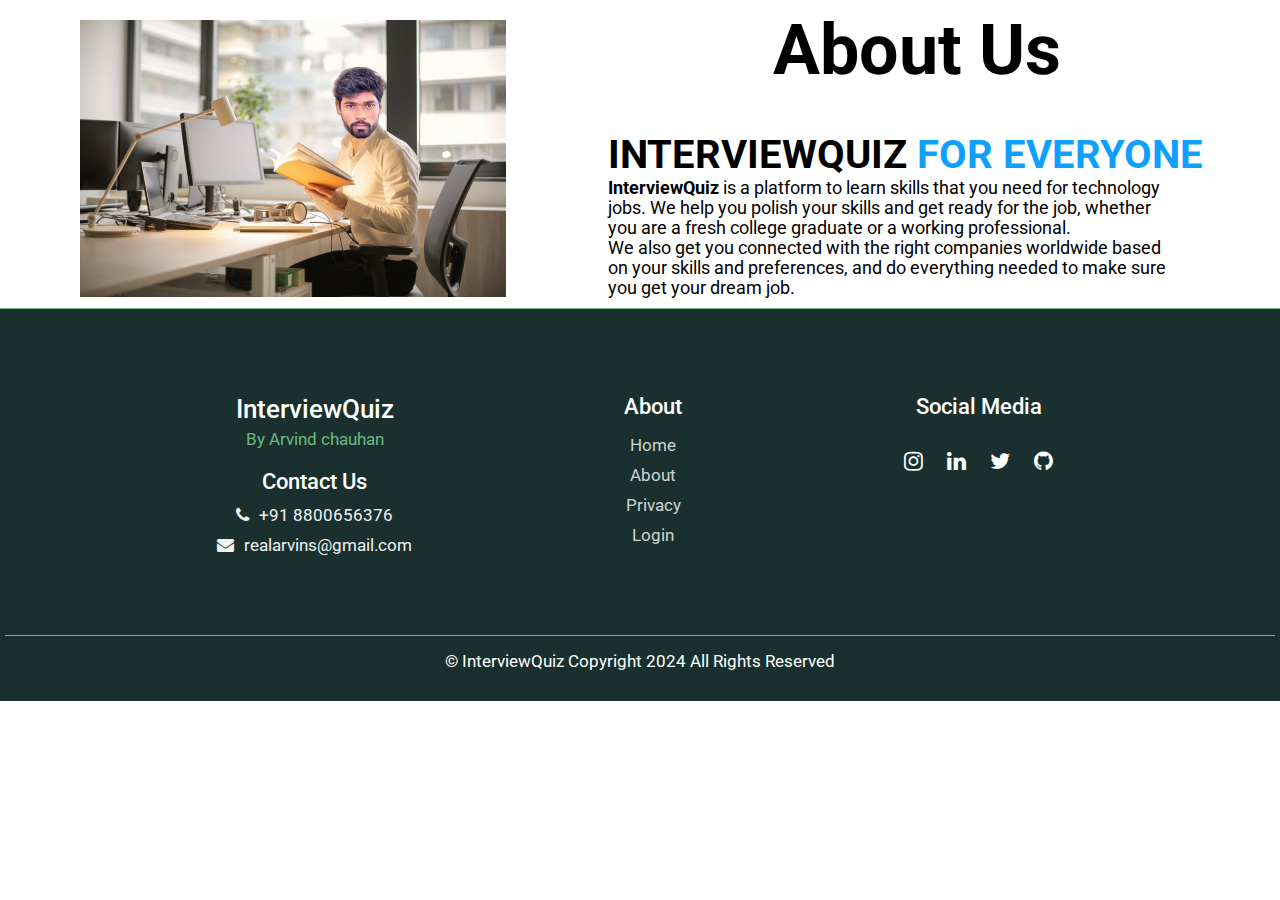
<file: about.html>
<!DOCTYPE html>
<html lang="en">
<head>
    <meta charset="UTF-8">
    <meta name="viewport" content="width=device-width, initial-scale=1.0">
    <title>about</title>
    <link rel="stylesheet" href="./assets/css/about.css">
    <link rel="icon" type="image/x-icon" href="./images/favicon.ico">
    <link rel="stylesheet" href="https://stackpath.bootstrapcdn.com/font-awesome/4.7.0/css/font-awesome.min.css">
</head>
<body>
    <div class="company">
        <div class="img">
          <img src="./images/about.jpg" alt="" />
        </div>
        <div class="company-info">
            <h1>About Us</h1>
          <span>INTERVIEWQUIZ <span class="our">FOR EVERYONE</span></span>
          <p>
            <b>InterviewQuiz</b> is a platform to learn skills that you need for technology jobs. We help you polish your skills and get ready for the job, whether you are a fresh college graduate or a working professional.
            <br>
            We also get you connected with the right companies worldwide based on your skills and preferences, and do everything needed to make sure you get your dream job.
          </p>
        </div>
      </div>

      <footer>
        <section id="footer">
          <div class="main-footer">
            <div class="logoinfo" data-aos="fade-up">
              <h2>InterviewQuiz</h2>
              <p>By Arvind chauhan</p>
        
              <div class="contact-details">
                <h1>Contact Us</h1>
                <li>
                  <div class="fa fa-phone"></div><a href="tel:+918800656376">+91 8800656376</a></li>
                <li>
                  <div class="fa fa-envelope"></div><a href="mailto:realarvins@gmail.com">realarvins@gmail.com</a></li>
                </li>

            </div>
          </div>
          <div class="com " data-aos="fade-up">
            <h1>About</h1>
            <ul>
              <li><a href="#">Home</a></li>
              <li><a href="./about.html">About</a></li>
              <li><a href="#">Privacy</a></li>
              <li><a href="#">Login</a></li>
            </ul>
          </div>
          <div class="info" data-aos="fade-up">
            <h1>Social Media</h1>
            <div class="sociallogos">
              <div class="logobox">
                <a href="https://www.instagram.com/realarvins" class="fa fa-instagram"></a>
                <a href="https://www.linkedin.com/in/realarvins" class="fa fa-linkedin"></a>
                <a href="https://www.twitter.com/realarvins" class="fa fa-twitter"></a>
                <a href="https://www.github.com/realarvins" class="fa fa-github"></a>
              </div>
            </div>
          </div>
          </div>
        <footer>© InterviewQuiz Copyright 2024 All Rights Reserved</footer>
        </section>
      </footer>
</body>
</html>
</file>
<file: assets/css/home.css>
@import url('https://fonts.googleapis.com/css2?family=Roboto:wght@400;700&display=swap');

*{
  margin: 0;
  padding: 0;
  box-sizing: border-box;
  list-style: none;
  text-decoration: none;
  font-family: 'Roboto', sans-serif;
}


header {
  background-color: rgb(35, 78, 78);
  background-image: url(/images/contact.jpg);
  background-position: center;
  background-size: cover;
  background-repeat: no-repeat;
  height: 100vh;
  width: 100%;
  clip-path: polygon(50% 0%, 100% 0, 100% 60%, 73% 100%, 25% 93%, 0 100%, 0 0);


}


.navbar{
  /* position: relative; */
  display: flex;
  justify-content: center;
  align-items: center;
  background: #E0E0E0;
  box-shadow: rgba(0, 0, 0, 0.16) 0px 3px 6px, rgba(0, 0, 0, 0.23) 0px 3px 6px;
  width: 100%;

}

.brand-name{
  width: 20%;
  font-size: auto;
  font-weight: 600px;
  }
.menu{
  width: 80%;
  text-align: right;
}
.menu li{
  display: inline-block;
  font-weight: bolder;
   padding: 0px 20px;
}


.nav-item a{
  color: #090909;
}
.brand-name img{
  color: #fff;
}



.header-content{
  
  text-align: center;
  padding: 0px 0px;
  align-items:center;
  width: 100%;
  height: 100%;
}

.header-main-content p,h2{
  color: #040505;
  font-size: 30px;
  padding: 20px 0px 0px 0px;
}

.header-main-content h2{
  /* font-size: 75px; */
  color: #0a0909;
  margin-top: 40px;
}

.clr,.active{
  color:#ED553D !important; 
}


.button{
  text-align: center;
  /* margin-top:150x ; */
}
.btn{
  border: 1px solid black;
  border-radius: 5px;
  background-color: #ED553D;
  padding: 10px 20px;
  font-size: 20px;
  cursor: pointer;
  margin: 50px;
}
.btn a{
  color: #040505;
}

/* Start footer design? */

.main-footer {
  padding: 70px 0;
  display: flex;
  justify-content: space-evenly;
  background-color: #19302E;
}

.main-footer ul {
  list-style: none;
}

.main-footer h1 {
  font-size: 22px;
  line-height: 117%;
  color: #ffffff;
  margin-bottom: 10px;
  font-weight: 500;
}

.main-footer h2 {
  color: #ffffff;
  font-weight: 500;
}

.main-footer ul li a {
  color: #ffffffcc;
  text-decoration:none;
}

footer {
  background-color: #19302E;
  border-top: 1px solid #6EB981;
  font-size: 17px;
  padding: 15px 5px;
  color: #ffffff;
  text-align: center;
}

footer a {
  text-decoration: none;
  color: #ffffff;
}

.logoinfo p {
  color: #6EB981;
  font-size: 17px;
  margin-top: 5px;
}

.contact-details {
  margin-top: 20px;
}

.contact-details li {
  list-style: none;
  margin: 10px 0;
}

.contact-details li a {
  text-decoration:none;
  color: #f1f1f1;
}

.contact-details .fa {
  color: #f1f1f1;
  margin-right: 10px;
}

.sociallogos{
  padding:20px 0;
}

.sociallogos .logobox a{
  padding:0 10px;
  text-decoration:none;
  color:#ffffff;
  font-size:22px;
}

.com ul li{
  padding:5px 0;
}

@media only screen and (max-width: 800px) {
  .navbar.brand-name {
      display: flex;
      /* font-size: 12px; */
      justify-content: space-between;
 }
  .brand-name img{
    width: 120px;
  }
   .menu li{
    padding: 5px  5px;
    margin-right: 3px;
  }
}


@media only screen and (max-width: 749px) {
  .menu{
    display: flex;
    padding: 0px  22px;
    margin: 5px 15px;
    margin-right: 3px;
  }
  
    .main-footer {
    padding:20px;
    display:grid;
    grid-template-columns: 1fr 1fr;
  }
    .info{
      padding:20px 0;
  }
}

@media (max-width: 480px) {
  .main-footer {
    grid-template-columns: 1fr;
  }
  .sociallogos{
    padding:20px 0;
  }
  .com{
    padding:20px 0;
  } 
  .menu li{
    padding: 5px 5px;
    margin: 0px 3.8px;
  }

}
  /* end footer styling */

  @media(max-width:320px){
    .navbar {
      display: flex;
      font-size: 10px;
      text-align: left;
      justify-content: space-between;
 }
 .navbar .menu{
  width: 100%;
  justify-content: space-between;
 }
 .navbar .menu li{
  margin: 10px 0px;
 }
 .brand-name img{
  font-size: 0px;
  width: 100px;
 }
  }
</file>
<file: assets/css/style.css>
@import url('https://fonts.googleapis.com/css2?family=Playball&family=Poppins:ital,wght@0,100;0,200;0,300;0,400;0,500;0,600;0,700;0,800;0,900;1,100;1,200;1,300;1,400;1,500;1,600;1,700;1,800;1,900&family=Raleway&family=Road+Rage&display=swap');

*{
    margin: 0;
    padding: 0;
    box-sizing: border-box;
    font-size: 16px;
    font-family: 'poppins', sans-serif;
    text-decoration: none;
    list-style: none;
}
.quiz{
    background-color: rgb(33, 209, 185);
    padding: 30px;
}
.heading{
    margin: 10px auto 40px auto;
}
.title,.subtitle,.result p {
    margin-top: 0;
    margin-bottom: 0;
}
.heading .title{
    font-size: 30px;
    color: black;
    font-weight: 500;
    text-align: center;
}
.heading .subtitle{
    font-size: 20px;
    color: black;
    font-weight: 300;
    text-align: center;
}
.result{
    text-align: center;
    min-width: 350px;
    max-width: 400px;
    margin: 20px auto;
    border-radius: 5px;
    background-color:  white;
    box-shadow: 0px 3px 8px;
}
.result p:first-child{
    padding: 10px 20px;

}
.hide{
    display: none;
}
.reload button{
    background-color: rgb(25, 210, 210);
    color: white;
    padding: 10px 20px;
    border: 0px 0px 5px 5px;
    width: 100%;
    border: 0px;
}
.reload button:hover{
    background-color: rgba(81, 234, 228, 0.982);
}

.quiz-form{
    max-width: 1000px;
    margin: auto;
}

.question{
    background-color: aliceblue;
    padding: 10px 20px;
    margin: 20px 0px;
    border-radius: 5px;
    box-shadow: 0px 3px 8px ; 
}
.question p{
    font-weight: bold;
    font-weight: 800;
}
.question > *{
    font-size: 18px;
}
.option{
    margin-left: 15px;
}

.correct{
    background-color: rgb(38, 216, 38);
}
.incorrect{
    background-color: rgb(247, 48, 48);
}
.submit{
    text-align: center;
}
.submit input{
    background-color: rgb(14, 138, 132);
    padding: 5px 25px;
    color: white;
    font-size: 22px;
    border-radius: 5px;
    box-shadow: 0px 2px 5px;
    border: 0px;
}
.submit input:hover{
    background-color: rgb(32, 174, 174);
}

pre, .hljs,.hljs-string,.hljs-number,.hljs-built_in{
    font-size: 15px;
}
pre, .hljs,.hljs-string,.hljs-number,.hljs-built_in{
    background-color: #cedaf7;
    width: 560px;
}
</file>
<file: assets/css/about.css>
@import url('https://fonts.googleapis.com/css2?family=Roboto:wght@400;700&display=swap');

*{
    padding: 0;
    margin: 0;
}

body {
    
    font-family: 'Roboto', sans-serif;
    height: 100vh;
  }
  
  /* -----------------company----------------------- */
  .company {
    display: flex;
    flex-direction: row;
    justify-content: space-between;
  }
  
  .company-info {
    display: flex;
    flex-direction: column;
    justify-content: center;
  }
  
  .img {
    width: 100%;

  }
  
  .img img {
    width: 70%;
    height: 90%;
    margin-top: 20px;
    margin-left: 80px;
  }

  .company-info h1{
    font-size: 70px;
    margin-left: 165px;
  }
  
  .company-info {
    width: 100%;
    margin-right: 4rem;
  }
  
  .company-info span {
    font-size: 2.5rem;
    font-weight: bold;
    margin-top: 40px;
  }
  
  .company-info span .our {
    color: #0e9fff;
  }
  
  .company-info p{
    font-size: 1.1rem;
    margin-right: 50px;
  }
  /* ----------------------------------------------- */
  
  
  
  
  /* ------------------------------------------media-footer------------------------------------------- */
  @media (max-width: 900px) {
    .company-info {
      width: 100%;
      margin-right: 0rem;
      margin-left: 1rem;
    }
    .company-info p{
      margin-right: 2rem;
      text-align: center;
    }
    .company-info span {
      font-size: 1.7rem;
      font-weight: bold;
      text-align: center;
    }
    
  .company {
      display: flex;
      flex-direction: column;
    }
    .img {
      margin-left: 0rem;
    }
    
  }
 
  @media(max-width:320px){
    .company-info p{
      margin-right: 0rem;
    }
    .company-info h1{
        margin-left: 20px;

    }
  }
 


  .main-footer {
    padding: 70px 0;
    display: flex;
    justify-content: space-evenly;
    background-color: #19302E;
  }
  
  .main-footer ul {
    list-style: none;
  }
  
  .main-footer h1 {
    font-size: 22px;
    line-height: 117%;
    color: #ffffff;
    margin-bottom: 10px;
    font-weight: 500;
  }
  
  .main-footer h2 {
    color: #ffffff;
    font-weight: 500;
  }
  
  .main-footer ul li a {
    color: #ffffffcc;
    text-decoration:none;
  }
  
  footer {
    background-color: #19302E;
    border-top: 1px solid #6EB981;
    font-size: 17px;
    padding: 15px 5px;
    color: #ffffff;
    text-align: center;
  }
  
  footer a {
    text-decoration: none;
    color: #ffffff;
  }
  
  .logoinfo p {
    color: #6EB981;
    font-size: 17px;
    margin-top: 5px;
  }
  
  .contact-details {
    margin-top: 20px;
  }
  
  .contact-details li {
    list-style: none;
    margin: 10px 0;
  }
  
  .contact-details li a {
    text-decoration:none;
    color: #f1f1f1;
  }
  
  .contact-details .fa {
    color: #f1f1f1;
    margin-right: 10px;
  }
  
  .sociallogos{
    padding:20px 0;
  }
  
  .sociallogos .logobox a{
    padding:0 10px;
    text-decoration:none;
    color:#ffffff;
    font-size:22px;
  }
  
  .com ul li{
    padding:5px 0;
  }
  
  @media only screen and (max-width: 749px) {
    .main-footer {
      padding:20px;
      display:grid;
      grid-template-columns: 1fr 1fr;
    }
      .info{
        padding:20px 0;
    }
    
  }
  @media (max-width: 749px) {
    .company-info h1{
        margin-left: 170px;
    }
    
  }
  
  @media (max-width: 480px) {
    .main-footer {
      grid-template-columns: 1fr;
    }
    .sociallogos{
      padding:20px 0;
    }
    .com{
      padding:20px 0;
    } 

    .company-info h1{
        margin-left: 70px;
    }
  
  }
    /* end footer styling */
</file>
